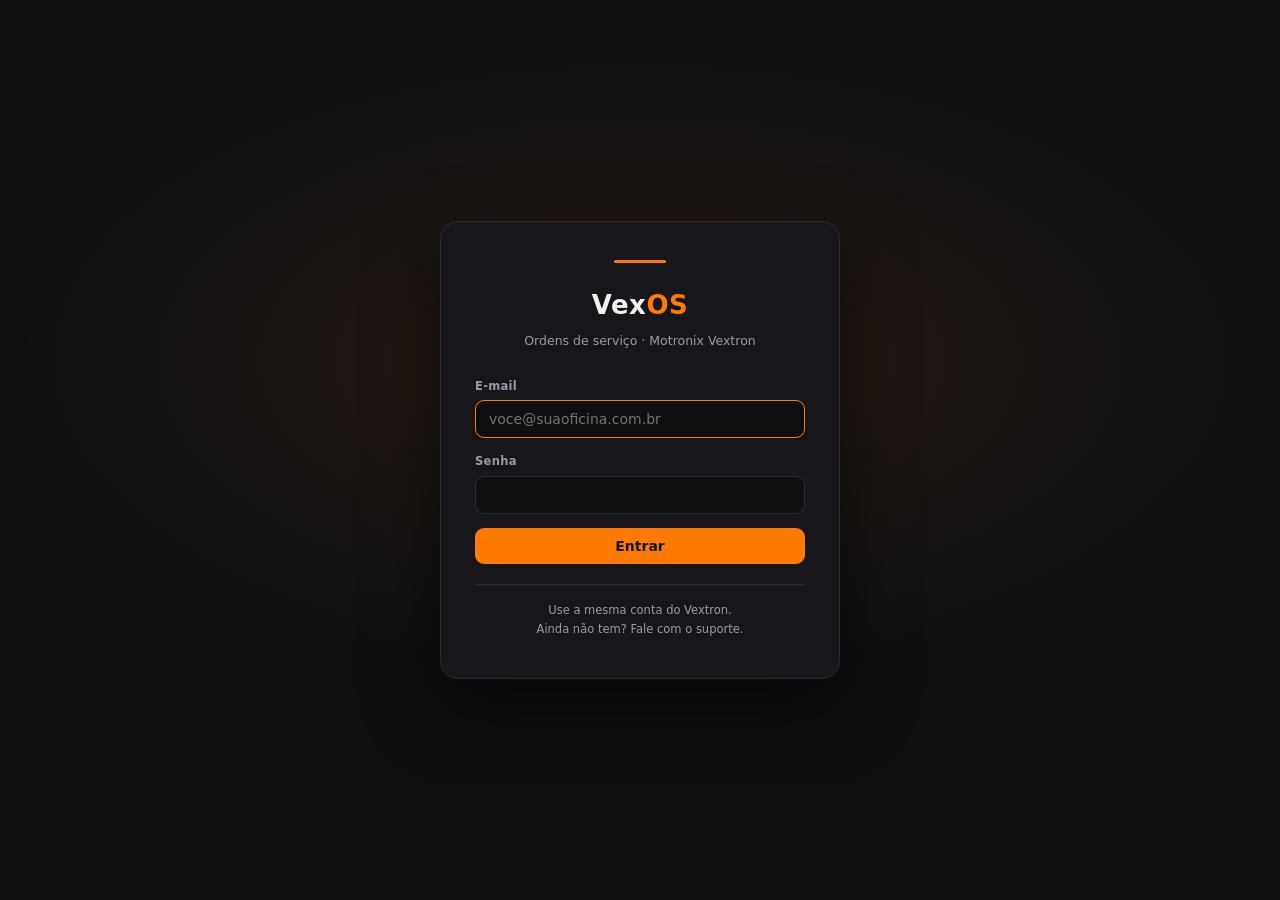
<file: index.html>
<!DOCTYPE html>
<html lang="pt-br">
<head>
<meta charset="UTF-8">
<meta name="viewport" content="width=device-width, initial-scale=1.0">
<title>VexOS — Entrar</title>
<link rel="stylesheet" href="vexos.css">
</head>
<body>

<div class="login-tela">
  <div class="login-caixa">
    <div class="login-marca">Vex<b>OS</b></div>
    <div class="login-sub">Ordens de serviço · Motronix Vextron</div>

    <div class="aviso erro" id="msg"></div>

    <div class="campo">
      <label for="email">E-mail</label>
      <input type="email" id="email" autocomplete="username"
             placeholder="voce@suaoficina.com.br">
    </div>
    <div class="campo">
      <label for="senha">Senha</label>
      <input type="password" id="senha" autocomplete="current-password">
    </div>

    <button class="btn" id="btn" style="width:100%; justify-content:center;">
      Entrar
    </button>

    <div class="login-rodape">
      Use a mesma conta do Vextron.<br>
      Ainda não tem? Fale com o suporte.
    </div>
  </div>
</div>

<script src="app.js"></script>
<script>
  const msg = document.getElementById("msg");
  const btn = document.getElementById("btn");

  /* Já entrou antes? Vai direto para as ordens. A sessão dura enquanto
     o token de renovação valer, então o cliente não digita senha todo
     dia. */
  (async function () {
    const s = Sessao.ler();
    if (s && s.refresh_token && await Sessao.token()) {
      location.href = "ordens.html";
      return;
    }
    /* E-mail lembrado do último acesso: sair e ter que redigitar é
       justamente quando lembrar dele mais serve. */
    const lembrado = localStorage.getItem("vexos.email");
    if (lembrado) {
      document.getElementById("email").value = lembrado;
      document.getElementById("senha").focus();
    } else {
      document.getElementById("email").focus();
    }
  })();

  async function fazerLogin() {
    const email = document.getElementById("email").value.trim();
    const senha = document.getElementById("senha").value;
    if (!email || !senha) {
      aviso(msg, "Informe e-mail e senha.", "erro");
      return;
    }

    btn.disabled = true;
    btn.textContent = "Entrando...";
    aviso(msg, "");

    try {
      await entrar(email, senha);
      localStorage.setItem("vexos.email", email.trim().toLowerCase());
      location.href = "ordens.html";
    } catch (e) {
      aviso(msg, e.message || "Não foi possível entrar.", "erro");
      btn.disabled = false;
      btn.textContent = "Entrar";
    }
  }

  btn.addEventListener("click", fazerLogin);
  for (const id of ["email", "senha"]) {
    document.getElementById(id).addEventListener("keydown", e => {
      if (e.key === "Enter") fazerLogin();
    });
  }
</script>
</body>
</html>
</file>
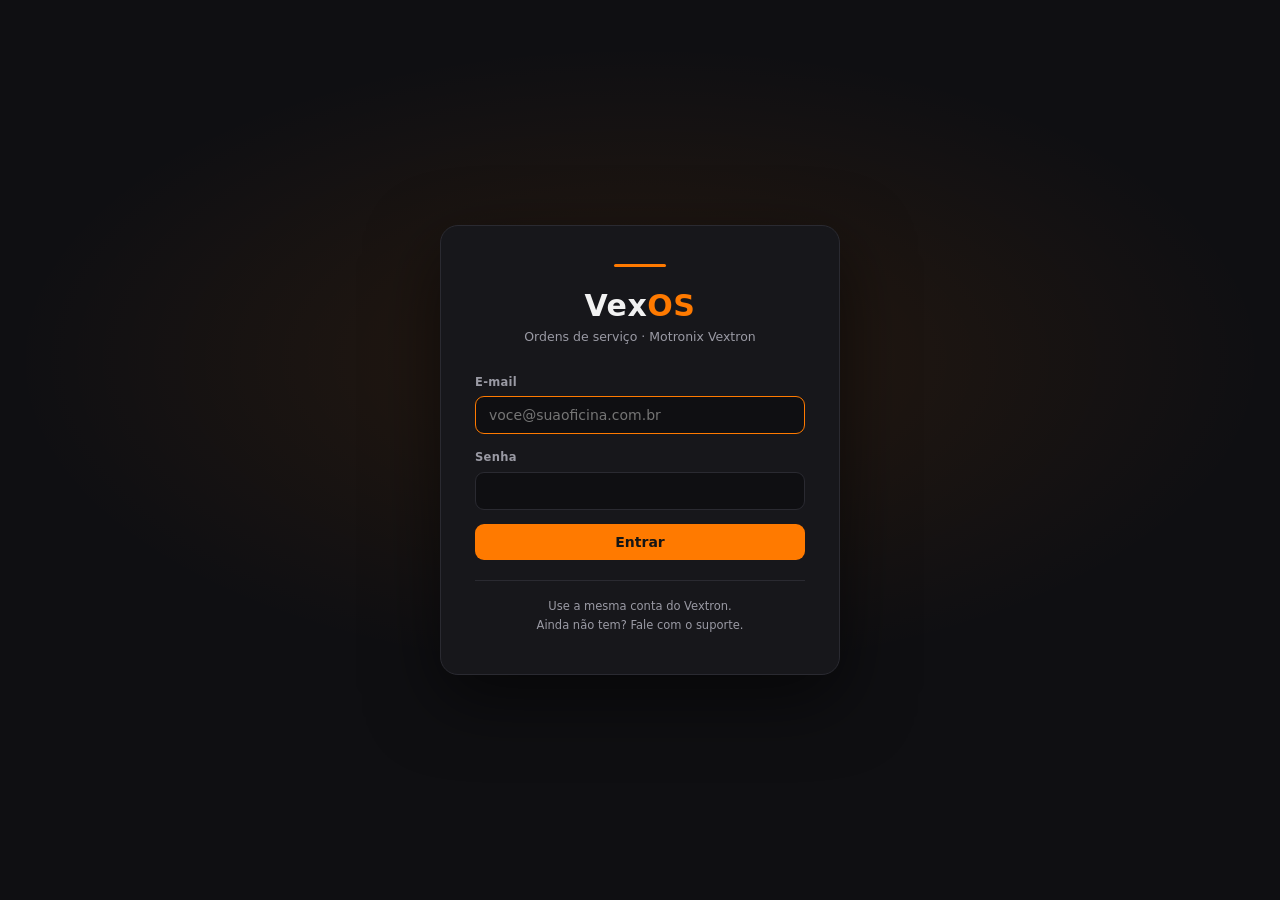
<file: frontend/index.html>
<!DOCTYPE html>
<html lang="pt-br">
<head>
<meta charset="UTF-8">
<meta name="viewport" content="width=device-width, initial-scale=1.0">
<title>VexOS — Entrar</title>
<link rel="icon" type="image/svg+xml" href="favicon.svg">
<link rel="stylesheet" href="vexos.css">
</head>
<body>

<div class="login-tela">
  <div class="login-caixa">
    <div class="login-marca">Vex<b>OS</b></div>
    <div class="login-sub">Ordens de serviço · Motronix Vextron</div>

    <div class="aviso erro" id="msg"></div>

    <div class="campo">
      <label for="email">E-mail</label>
      <input type="email" id="email" autocomplete="username"
             placeholder="voce@suaoficina.com.br">
    </div>
    <div class="campo">
      <label for="senha">Senha</label>
      <input type="password" id="senha" autocomplete="current-password">
    </div>

    <button class="btn" id="btn" style="width:100%; justify-content:center;">
      Entrar
    </button>

    <div class="login-rodape">
      Use a mesma conta do Vextron.<br>
      Ainda não tem? Fale com o suporte.
    </div>
  </div>
</div>

<script src="app.js"></script>
<script>
  const msg = document.getElementById("msg");
  const btn = document.getElementById("btn");

  /* Já entrou antes? Vai direto para as ordens. A sessão dura enquanto
     o token de renovação valer, então o cliente não digita senha todo
     dia. */
  (async function () {
    const s = Sessao.ler();
    if (s && s.refresh_token && await Sessao.token()) {
      location.href = "ordens.html";
      return;
    }
    /* E-mail lembrado do último acesso: sair e ter que redigitar é
       justamente quando lembrar dele mais serve. */
    const lembrado = localStorage.getItem("vexos.email");
    if (lembrado) {
      document.getElementById("email").value = lembrado;
      document.getElementById("senha").focus();
    } else {
      document.getElementById("email").focus();
    }
  })();

  async function fazerLogin() {
    const email = document.getElementById("email").value.trim();
    const senha = document.getElementById("senha").value;
    if (!email || !senha) {
      aviso(msg, "Informe e-mail e senha.", "erro");
      return;
    }

    btn.disabled = true;
    btn.textContent = "Entrando...";
    aviso(msg, "");

    try {
      await entrar(email, senha);
      localStorage.setItem("vexos.email", email.trim().toLowerCase());
      location.href = "ordens.html";
    } catch (e) {
      aviso(msg, e.message || "Não foi possível entrar.", "erro");
      btn.disabled = false;
      btn.textContent = "Entrar";
    }
  }

  btn.addEventListener("click", fazerLogin);
  for (const id of ["email", "senha"]) {
    document.getElementById(id).addEventListener("keydown", e => {
      if (e.key === "Enter") fazerLogin();
    });
  }
</script>
</body>
</html>
</file>
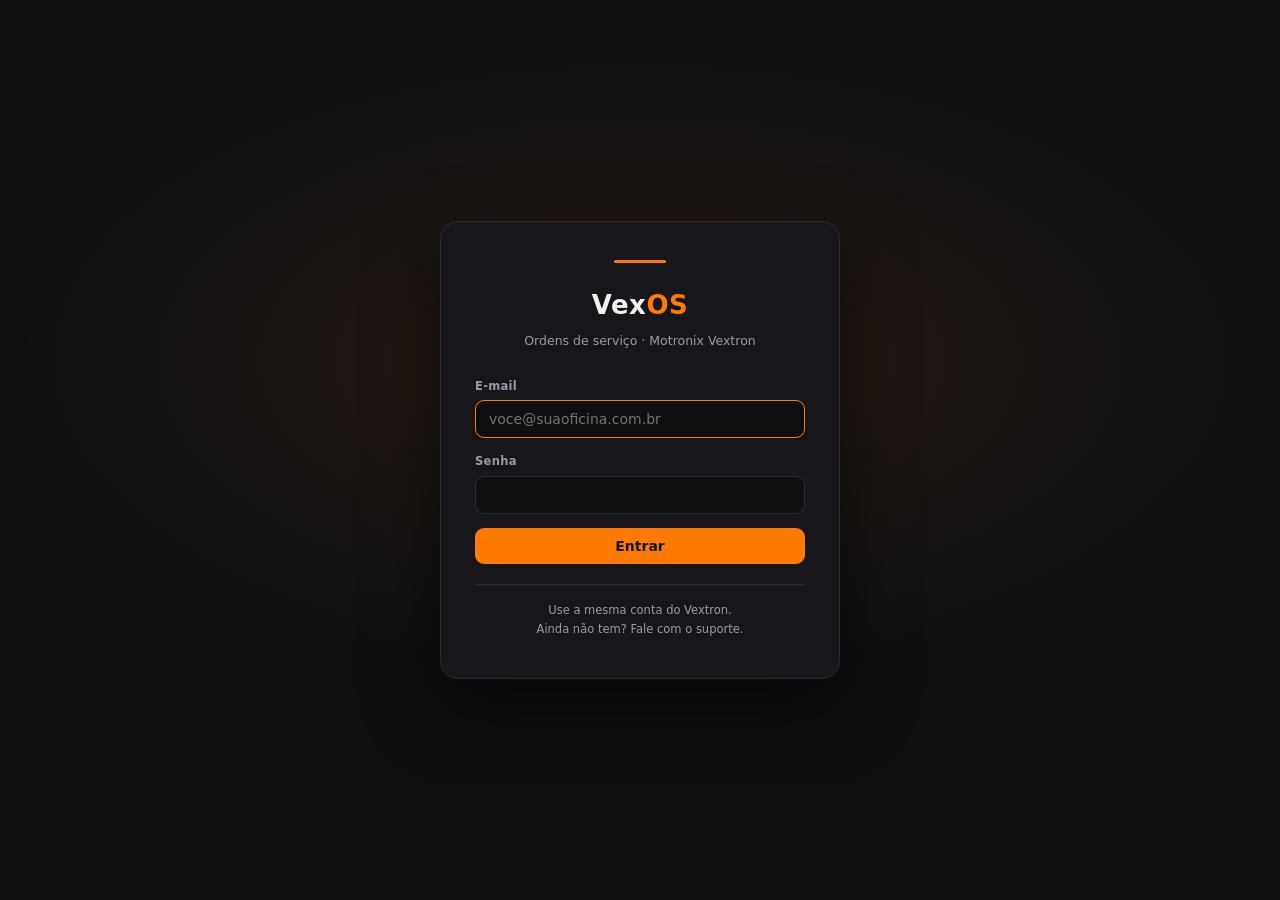
<file: ordem.html>
<!DOCTYPE html>
<html lang="pt-br">
<head>
<meta charset="UTF-8">
<meta name="viewport" content="width=device-width, initial-scale=1.0">
<title>Ordem de serviço — VexOS</title>
<link rel="stylesheet" href="vexos.css">
</head>
<body>

<header class="topo">
  <div class="topo-inner">
    <div class="marca">Vex<b>OS</b></div>
    <nav class="topo-nav">
      <a href="ordens.html" class="ativo">Ordens</a>
      <a href="veiculos.html">Veículos</a>
      <a href="clientes.html">Clientes</a>
    </nav>
    <div class="topo-conta">
      <span id="quem"></span>
      <button onclick="sair()">sair</button>
    </div>
  </div>
</header>

<div class="pagina" id="pagina" style="display:none">
  <div class="cabeca">
    <div>
      <h1 id="titulo">Nova ordem</h1>
      <div class="sub" id="subtitulo"></div>
    </div>
    <div style="display:flex; gap:10px; flex-wrap:wrap;">
      <a class="btn-linha btn" href="ordens.html">Voltar</a>
      <button class="btn" id="btn-salvar" onclick="salvar()">Salvar</button>
    </div>
  </div>

  <div class="aviso" id="msg"></div>

  <!-- ---- veículo e cliente ---- -->
  <div class="cartao">
    <div class="cartao-titulo">Veículo e cliente</div>

    <div class="linha-campos c2">
      <div class="campo">
        <label for="placa">Placa</label>
        <input id="placa" placeholder="ABC1D23" maxlength="8"
               autocomplete="off">
        <div class="sub" id="dica-placa" style="margin-top:5px"></div>
      </div>
      <div class="campo">
        <label for="km">Quilometragem na entrada</label>
        <input id="km" type="number" placeholder="148000">
      </div>
    </div>

    <div class="linha-campos c4">
      <div class="campo">
        <label for="marca">Marca</label>
        <input id="marca" placeholder="Volkswagen">
      </div>
      <div class="campo">
        <label for="modelo">Modelo</label>
        <input id="modelo" placeholder="Amarok">
      </div>
      <div class="campo">
        <label for="ano">Ano</label>
        <input id="ano" placeholder="2014">
      </div>
      <div class="campo">
        <label for="motor">Motor</label>
        <input id="motor" placeholder="2.0 TDI 140cv">
      </div>
    </div>

    <div class="linha-campos c2">
      <div class="campo">
        <label for="cliente">Cliente</label>
        <input id="cliente" placeholder="Nome do cliente" autocomplete="off">
        <div class="sub" id="dica-cliente" style="margin-top:5px"></div>
      </div>
      <div class="campo">
        <label for="telefone">Telefone</label>
        <input id="telefone" placeholder="(35) 99999-0000">
      </div>
    </div>
  </div>

  <!-- ---- serviço ---- -->
  <div class="cartao">
    <div class="cartao-titulo">Serviço</div>

    <div class="linha-campos c2">
      <div class="campo">
        <label for="status">Situação</label>
        <select id="status">
          <option value="aberta">Aberta</option>
          <option value="andamento">Em andamento</option>
          <option value="concluida">Concluída</option>
          <option value="cancelada">Cancelada</option>
        </select>
      </div>
      <div class="campo"></div>
    </div>

    <div class="campo">
      <label for="descricao">O que o cliente relatou</label>
      <textarea id="descricao" placeholder="Reclamação, pedido, o que motivou a entrada do veículo."></textarea>
    </div>
    <div class="campo">
      <label for="diagnostico">O que foi encontrado / executado</label>
      <textarea id="diagnostico" placeholder="Diagnóstico e serviço realizado."></textarea>
    </div>
    <div class="campo" style="margin-bottom:0">
      <label for="observacoes">Observações</label>
      <textarea id="observacoes" style="min-height:60px"></textarea>
    </div>
  </div>

  <!-- ---- itens ---- -->
  <div class="cartao">
    <div class="cartao-titulo">Serviços e peças</div>
    <div id="itens"></div>
    <button class="btn-mini" onclick="novoItem()" style="margin-top:12px">
      + Adicionar linha
    </button>
    <div id="total" style="text-align:right; margin-top:14px; font-size:15px;
         font-weight:700; display:none;">
    </div>
  </div>

  <!-- ---- análises vindas do Vextron ---- -->
  <div class="cartao" id="cartao-analises" style="display:none">
    <div class="cartao-titulo">Análises de ECU</div>
    <div id="analises"></div>
  </div>

  <!-- ---- histórico da placa ---- -->
  <div class="cartao" id="cartao-historico" style="display:none">
    <div class="cartao-titulo">Histórico deste veículo</div>
    <div id="historico"></div>
  </div>
</div>

<script src="app.js"></script>
<script>
  let contexto = null;
  let osId = null;          // nulo enquanto não salva
  let veiculoAtual = null;
  let clienteAtual = null;
  let itens = [];           // {id?, descricao, quantidade, valor_unit, novo?}
  let itensApagados = [];

  (async function () {
    contexto = await exigirSessao();
    if (!contexto) return;
    document.getElementById("quem").textContent = contexto.oficina || contexto.email;

    if (!contexto.temVexOS) {
      location.href = "ordens.html";   // lá mostra o convite
      return;
    }
    document.getElementById("pagina").style.display = "block";

    const params = new URLSearchParams(location.search);
    osId = params.get("id");
    if (osId) {
      await carregarOS(osId);
    } else {
      desenharItens();
      document.getElementById("placa").focus();
    }
  })();

  /* ---------------------------------------------------------------
     Carregar uma ordem existente
     --------------------------------------------------------------- */
  async function carregarOS(id) {
    try {
      const r = await Banco.listar("ordens_servico",
        `id=eq.${id}&select=*,veiculos(*),clientes(*)`);
      const o = r && r[0];
      if (!o) { aviso(document.getElementById("msg"), "Ordem não encontrada.", "erro"); return; }

      document.getElementById("titulo").textContent = "Ordem " + o.numero;
      document.getElementById("subtitulo").textContent =
        "Aberta em " + dataBR(o.aberta_em);

      veiculoAtual = Array.isArray(o.veiculos) ? o.veiculos[0] : o.veiculos;
      clienteAtual = Array.isArray(o.clientes) ? o.clientes[0] : o.clientes;

      if (veiculoAtual) {
        document.getElementById("placa").value = formatarPlaca(veiculoAtual.placa);
        document.getElementById("marca").value = veiculoAtual.marca || "";
        document.getElementById("modelo").value = veiculoAtual.modelo || "";
        document.getElementById("ano").value = veiculoAtual.ano || "";
        document.getElementById("motor").value = veiculoAtual.motor || "";
      }
      if (clienteAtual) {
        document.getElementById("cliente").value = clienteAtual.nome || "";
        document.getElementById("telefone").value = clienteAtual.telefone || "";
      }
      document.getElementById("km").value = o.km_entrada || "";
      document.getElementById("status").value = o.status;
      document.getElementById("descricao").value = o.descricao || "";
      document.getElementById("diagnostico").value = o.diagnostico || "";
      document.getElementById("observacoes").value = o.observacoes || "";

      itens = await Banco.listar("os_itens", `os_id=eq.${id}&order=ordem`) || [];
      desenharItens();
      carregarAnalises(id);
      if (veiculoAtual) carregarHistorico(veiculoAtual.id, id);
    } catch (e) {
      aviso(document.getElementById("msg"), e.message, "erro");
    }
  }

  /* ---------------------------------------------------------------
     Placa: busca o veículo já cadastrado e preenche o resto

     Com a placa como chave, digitar uma que já existe traz marca,
     modelo e o dono atual — e evita cadastrar o mesmo carro duas
     vezes, o que partiria o histórico em dois registros.
     --------------------------------------------------------------- */
  let buscaPlaca = null;
  document.getElementById("placa").addEventListener("input", function () {
    const bruta = normalizarPlaca(this.value);
    this.value = formatarPlaca(bruta);
    clearTimeout(buscaPlaca);
    if (bruta.length < 7) {
      document.getElementById("dica-placa").textContent = "";
      return;
    }
    buscaPlaca = setTimeout(() => procurarPlaca(bruta), 350);
  });

  async function procurarPlaca(placa) {
    const dica = document.getElementById("dica-placa");
    try {
      const r = await Banco.listar("veiculos",
        `placa=eq.${placa}&select=*,clientes(id,nome,telefone)`);
      const v = r && r[0];
      if (!v) {
        dica.innerHTML = '<span style="color:var(--texto-sec)">Veículo novo — será cadastrado ao salvar.</span>';
        return;
      }
      veiculoAtual = v;
      document.getElementById("marca").value = v.marca || "";
      document.getElementById("modelo").value = v.modelo || "";
      document.getElementById("ano").value = v.ano || "";
      document.getElementById("motor").value = v.motor || "";

      const c = Array.isArray(v.clientes) ? v.clientes[0] : v.clientes;
      if (c) {
        clienteAtual = c;
        document.getElementById("cliente").value = c.nome || "";
        document.getElementById("telefone").value = c.telefone || "";
      }
      dica.innerHTML = '<span style="color:var(--sucesso)">Veículo já cadastrado.</span>';
      if (!osId) carregarHistorico(v.id, null);
    } catch (e) {
      dica.textContent = "";
    }
  }

  /* ---------------------------------------------------------------
     Itens
     --------------------------------------------------------------- */
  function novoItem() {
    itens.push({ descricao: "", quantidade: 1, valor_unit: null, novo: true });
    desenharItens();
    const campos = document.querySelectorAll("#itens .item-desc");
    if (campos.length) campos[campos.length - 1].focus();
  }

  function desenharItens() {
    const alvo = document.getElementById("itens");
    if (!itens.length) {
      alvo.innerHTML = '<div class="vazio" style="padding:20px">Nenhuma linha. O valor é opcional — use só se cobrar pela ordem.</div>';
      atualizarTotal();
      return;
    }
    let html = '<table class="tabela"><thead><tr>' +
      '<th>Descrição</th><th style="width:80px">Qtd</th>' +
      '<th style="width:130px">Valor unit.</th>' +
      '<th style="width:110px">Total</th><th style="width:44px"></th>' +
      '</tr></thead><tbody>';
    itens.forEach((it, i) => {
      const tot = (it.valor_unit === null || it.valor_unit === "" )
        ? "" : dinheiro(Number(it.quantidade || 0) * Number(it.valor_unit || 0));
      html += `<tr style="cursor:default">
        <td><input class="item-desc" data-i="${i}" value="${esc(it.descricao)}"
             placeholder="Serviço ou peça"
             style="width:100%;background:var(--fundo);color:var(--texto);border:1px solid var(--borda);border-radius:7px;padding:7px 10px;font-family:inherit;font-size:13.5px"></td>
        <td><input class="item-qtd" data-i="${i}" type="number" step="0.01" value="${esc(it.quantidade)}"
             style="width:100%;background:var(--fundo);color:var(--texto);border:1px solid var(--borda);border-radius:7px;padding:7px 10px;font-family:inherit;font-size:13.5px"></td>
        <td><input class="item-val" data-i="${i}" type="number" step="0.01"
             value="${it.valor_unit === null || it.valor_unit === undefined ? "" : esc(it.valor_unit)}"
             placeholder="—"
             style="width:100%;background:var(--fundo);color:var(--texto);border:1px solid var(--borda);border-radius:7px;padding:7px 10px;font-family:inherit;font-size:13.5px"></td>
        <td style="color:var(--texto-sec)">${esc(tot)}</td>
        <td><button class="btn-mini btn-perigo" data-remover="${i}">×</button></td>
      </tr>`;
    });
    alvo.innerHTML = html + "</tbody></table>";

    alvo.querySelectorAll(".item-desc").forEach(el =>
      el.addEventListener("input", e => { itens[e.target.dataset.i].descricao = e.target.value; }));
    alvo.querySelectorAll(".item-qtd").forEach(el =>
      el.addEventListener("input", e => { itens[e.target.dataset.i].quantidade = e.target.value; atualizarTotal(); }));
    alvo.querySelectorAll(".item-val").forEach(el =>
      el.addEventListener("input", e => {
        const v = e.target.value;
        itens[e.target.dataset.i].valor_unit = v === "" ? null : v;
        atualizarTotal();
      }));
    alvo.querySelectorAll("[data-remover]").forEach(el =>
      el.addEventListener("click", e => {
        const i = Number(e.target.dataset.remover);
        if (itens[i].id) itensApagados.push(itens[i].id);
        itens.splice(i, 1);
        desenharItens();
      }));
    atualizarTotal();
  }

  function atualizarTotal() {
    const el = document.getElementById("total");
    const soma = itens.reduce((s, it) =>
      s + (it.valor_unit ? Number(it.quantidade || 0) * Number(it.valor_unit) : 0), 0);
    /* Só mostra o total se alguém pôs valor: quem usa a ordem só para
       registrar o serviço não quer ver "R$ 0,00" no rodapé. */
    if (soma > 0) {
      el.style.display = "block";
      el.innerHTML = 'Total: <span style="color:var(--laranja)">' + dinheiro(soma) + "</span>";
    } else {
      el.style.display = "none";
    }
  }

  /* ---------------------------------------------------------------
     Salvar

     Cria ou atualiza cliente, veículo e ordem em sequência. O veículo
     depende do cliente, e a ordem depende dos dois.
     --------------------------------------------------------------- */
  async function salvar() {
    const btn = document.getElementById("btn-salvar");
    const msg = document.getElementById("msg");
    const placa = normalizarPlaca(document.getElementById("placa").value);
    const nomeCliente = document.getElementById("cliente").value.trim();

    if (!placa || placa.length < 7) {
      aviso(msg, "Informe a placa do veículo.", "erro");
      return;
    }

    btn.disabled = true;
    btn.textContent = "Salvando...";
    aviso(msg, "");

    try {
      /* cliente */
      let clienteId = clienteAtual ? clienteAtual.id : null;
      const telefone = document.getElementById("telefone").value.trim();
      if (nomeCliente) {
        if (clienteId) {
          await Banco.atualizar("clientes", clienteId,
            { nome: nomeCliente, telefone: telefone || null });
        } else {
          const c = await Banco.criar("clientes", {
            oficina_id: contexto.oficina_id,
            nome: nomeCliente, telefone: telefone || null,
          });
          clienteId = c.id;
          clienteAtual = c;
        }
      }

      /* veículo */
      const dadosVeiculo = {
        oficina_id: contexto.oficina_id,
        cliente_id: clienteId,
        placa: placa,
        marca: document.getElementById("marca").value.trim() || null,
        modelo: document.getElementById("modelo").value.trim() || null,
        ano: document.getElementById("ano").value.trim() || null,
        motor: document.getElementById("motor").value.trim() || null,
        km: Number(document.getElementById("km").value) || null,
      };
      let veiculoId = veiculoAtual ? veiculoAtual.id : null;
      if (veiculoId) {
        await Banco.atualizar("veiculos", veiculoId, dadosVeiculo);
      } else {
        const v = await Banco.criar("veiculos", dadosVeiculo);
        veiculoId = v.id;
        veiculoAtual = v;
      }

      /* ordem */
      const status = document.getElementById("status").value;
      const dadosOS = {
        oficina_id: contexto.oficina_id,
        veiculo_id: veiculoId,
        cliente_id: clienteId,
        status: status,
        km_entrada: Number(document.getElementById("km").value) || null,
        descricao: document.getElementById("descricao").value.trim() || null,
        diagnostico: document.getElementById("diagnostico").value.trim() || null,
        observacoes: document.getElementById("observacoes").value.trim() || null,
        /* A data de conclusão acompanha a situação sozinha: exigir que
           alguém preencha à mão garante que fique errada. */
        concluida_em: status === "concluida" ? new Date().toISOString() : null,
      };

      if (osId) {
        await Banco.atualizar("ordens_servico", osId, dadosOS);
      } else {
        const o = await Banco.criar("ordens_servico", dadosOS);
        osId = o.id;
        document.getElementById("titulo").textContent = "Ordem " + o.numero;
        history.replaceState(null, "", "ordem.html?id=" + o.id);
      }

      /* itens */
      for (const id of itensApagados) {
        await Banco.apagar("os_itens", id);
      }
      itensApagados = [];
      for (let i = 0; i < itens.length; i++) {
        const it = itens[i];
        if (!String(it.descricao || "").trim()) continue;
        const dados = {
          os_id: osId,
          descricao: it.descricao.trim(),
          quantidade: Number(it.quantidade) || 1,
          valor_unit: it.valor_unit === null || it.valor_unit === ""
                      ? null : Number(it.valor_unit),
          ordem: i,
        };
        if (it.id) await Banco.atualizar("os_itens", it.id, dados);
        else {
          const novo = await Banco.criar("os_itens", dados);
          it.id = novo.id;
          delete it.novo;
        }
      }

      aviso(msg, "Salvo.", "ok");
      setTimeout(() => aviso(msg, ""), 2500);
      carregarHistorico(veiculoId, osId);
    } catch (e) {
      aviso(msg, e.message || "Não foi possível salvar.", "erro");
    } finally {
      btn.disabled = false;
      btn.textContent = "Salvar";
    }
  }

  /* ---------------------------------------------------------------
     Análises vindas do Vextron desktop
     --------------------------------------------------------------- */
  async function carregarAnalises(id) {
    try {
      const lista = await Banco.listar("os_analises",
        `os_id=eq.${id}&order=registrada_em.desc`);
      if (!lista || !lista.length) return;

      document.getElementById("cartao-analises").style.display = "block";
      let html = "";
      for (const a of lista) {
        html += `<div style="border:1px solid var(--borda);border-radius:9px;padding:14px;margin-bottom:10px">
          <div style="display:flex;justify-content:space-between;gap:12px;flex-wrap:wrap;margin-bottom:8px">
            <b>${esc(a.ecu || "ECU não identificada")}</b>
            <span style="color:var(--texto-sec);font-size:12.5px">${esc(dataBR(a.registrada_em))}</span>
          </div>
          ${a.arquivo_a ? `<div style="font-size:13px;color:var(--texto-sec)">Original: <span style="font-family:Consolas,monospace;color:var(--texto)">${esc(a.arquivo_a)}</span></div>` : ""}
          ${a.arquivo_b ? `<div style="font-size:13px;color:var(--texto-sec)">Gravado: <span style="font-family:Consolas,monospace;color:var(--texto)">${esc(a.arquivo_b)}</span></div>` : ""}
          ${a.bytes_alterados ? `<div style="font-size:13px;color:var(--texto-sec);margin-top:6px">${a.bytes_alterados} bytes alterados em ${a.blocos || 0} bloco(s)${a.isolados ? ` · ${a.isolados} alteração(ões) isolada(s)` : ""}</div>` : ""}
          ${a.resumo ? `<div style="font-size:13px;margin-top:8px;line-height:1.6">${esc(a.resumo)}</div>` : ""}
          ${a.sha_b ? `<div style="font-size:11.5px;color:var(--texto-sec);margin-top:8px;font-family:Consolas,monospace">SHA-256: ${esc(a.sha_b.slice(0,32))}...</div>` : ""}
        </div>`;
      }
      document.getElementById("analises").innerHTML = html;
    } catch (e) { /* sem análises, o cartão fica escondido */ }
  }

  /* ---------------------------------------------------------------
     Histórico da placa

     É o que dá valor ao sistema: toda vez que aquele carro voltar, o
     que já foi feito nele aparece — inclusive de quando o dono era
     outro.
     --------------------------------------------------------------- */
  async function carregarHistorico(veiculoId, excluir) {
    if (!veiculoId) return;
    try {
      const lista = await Banco.listar("historico_veiculo",
        `veiculo_id=eq.${veiculoId}&order=aberta_em.desc&limit=30`);
      const outras = (lista || []).filter(h => h.os_id !== excluir);
      if (!outras.length) return;

      document.getElementById("cartao-historico").style.display = "block";
      let html = '<table class="tabela"><thead><tr>' +
        '<th style="width:60px">Nº</th><th style="width:110px">Data</th>' +
        '<th>Serviço</th><th class="esconde-cel">Cliente</th>' +
        '<th style="width:110px">Situação</th></tr></thead><tbody>';
      for (const h of outras) {
        const s = STATUS_OS[h.status] || STATUS_OS.aberta;
        html += `<tr onclick="location.href='ordem.html?id=${h.os_id}'">
          <td class="num">${h.numero}</td>
          <td style="color:var(--texto-sec)">${esc(soData(h.aberta_em))}</td>
          <td>${esc((h.descricao||"—").slice(0,70))}${h.analises ? ' <span class="selo aberta" style="font-size:10px">análise</span>' : ""}</td>
          <td class="esconde-cel" style="color:var(--texto-sec)">${esc(h.cliente_na_epoca||"—")}</td>
          <td><span class="selo ${s.cor}">${s.texto}</span></td>
        </tr>`;
      }
      document.getElementById("historico").innerHTML = html + "</tbody></table>";
    } catch (e) { /* view pode não existir ainda */ }
  }
</script>
</body>
</html>
</file>
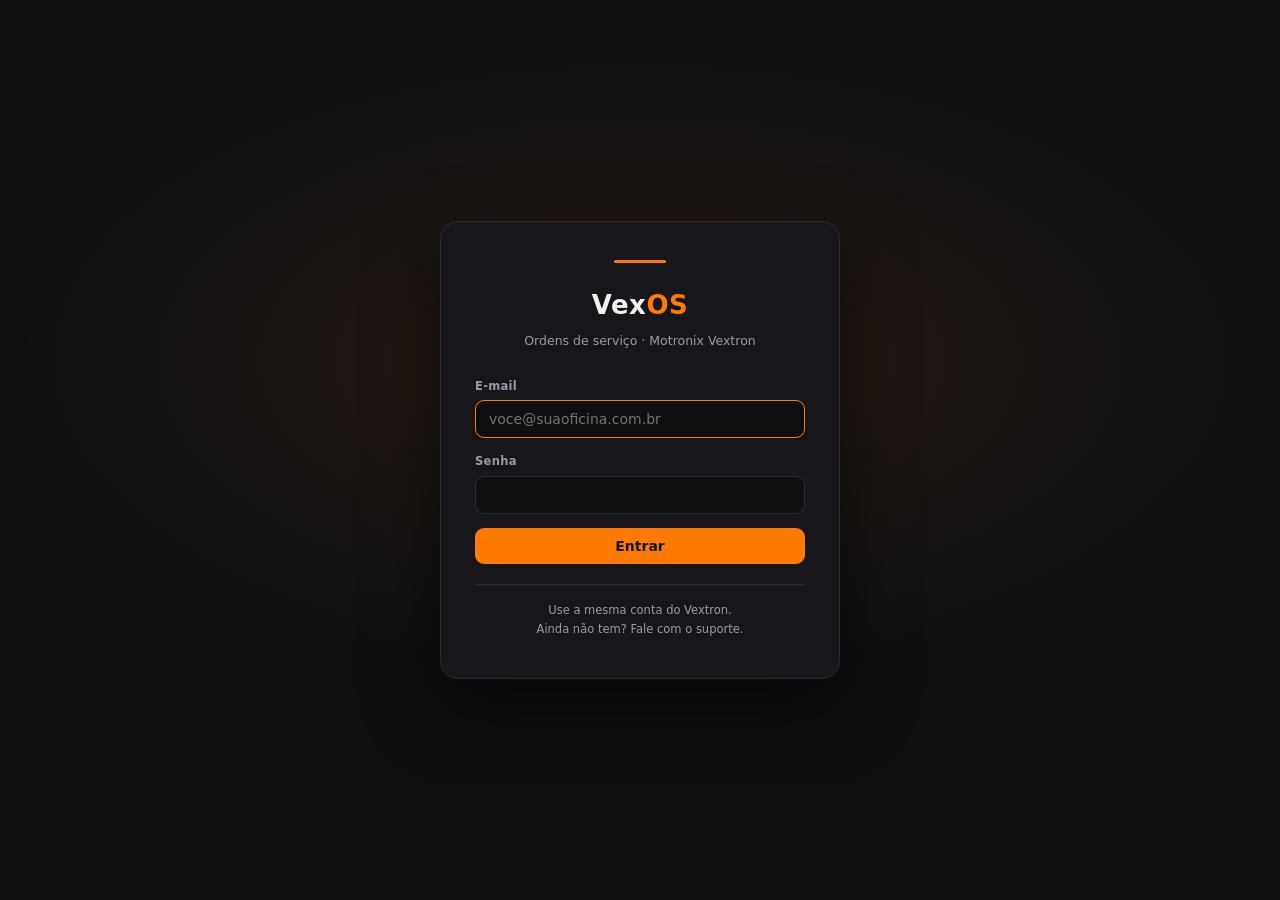
<file: ordens.html>
<!DOCTYPE html>
<html lang="pt-br">
<head>
<meta charset="UTF-8">
<meta name="viewport" content="width=device-width, initial-scale=1.0">
<title>Ordens de serviço — VexOS</title>
<link rel="stylesheet" href="vexos.css">
</head>
<body>

<header class="topo">
  <div class="topo-inner">
    <div class="marca">Vex<b>OS</b></div>
    <nav class="topo-nav">
      <a href="ordens.html" class="ativo">Ordens</a>
      <a href="veiculos.html">Veículos</a>
      <a href="clientes.html">Clientes</a>
    </nav>
    <div class="topo-conta">
      <span id="quem"></span>
      <button onclick="sair()">sair</button>
    </div>
  </div>
</header>

<div class="pagina" id="pagina" style="display:none">
  <div class="cabeca">
    <div>
      <h1>Ordens de serviço</h1>
      <div class="sub" id="resumo"></div>
    </div>
    <div style="display:flex; gap:10px; align-items:center; flex-wrap:wrap;">
      <div class="busca">
        <input id="busca" placeholder="Buscar por placa, cliente ou nº...">
      </div>
      <button class="btn" onclick="abrirNova()">+ Nova ordem</button>
    </div>
  </div>

  <div class="aviso" id="msg"></div>

  <div class="filtros" id="filtros">
    <button class="btn-mini" data-status="">Todas</button>
    <button class="btn-mini" data-status="aberta">Abertas</button>
    <button class="btn-mini" data-status="andamento">Em andamento</button>
    <button class="btn-mini" data-status="concluida">Concluídas</button>
  </div>

  <div class="cartao" style="padding:8px 12px;">
    <div id="lista"><div class="carregando">Carregando...</div></div>
  </div>
</div>

<!-- mostrado quando a oficina não contratou o módulo -->
<div class="pagina" id="sem-modulo" style="display:none">
  <div class="bloqueio">
    <svg viewBox="0 0 24 24" stroke-linecap="round" stroke-linejoin="round">
      <rect x="4" y="10.5" width="16" height="10.5" rx="2.5"/>
      <path d="M7.5 10.5V7a4.5 4.5 0 0 1 9 0v3.5"/>
    </svg>
    <h2>VexOS não está ativo</h2>
    <p>
      O controle de ordens de serviço é um adicional da sua assinatura
      Vextron. Com ele você registra o que foi feito em cada veículo e
      consulta o histórico por placa — inclusive as análises de ECU
      feitas no aplicativo.
    </p>
    <a class="btn" href="https://wa.me/553584111984?text=Ol%C3%A1%2C%20quero%20ativar%20o%20VexOS%20na%20minha%20assinatura"
       target="_blank" rel="noopener">Ativar o VexOS</a>
  </div>
</div>

<script src="app.js"></script>
<script>
  let contexto = null;
  let ordens = [];
  let filtroStatus = "";

  (async function () {
    contexto = await exigirSessao();
    if (!contexto) return;

    document.getElementById("quem").textContent = contexto.oficina || contexto.email;

    if (!contexto.temVexOS) {
      document.getElementById("sem-modulo").style.display = "block";
      return;
    }
    document.getElementById("pagina").style.display = "block";
    carregar();
  })();

  async function carregar() {
    const alvo = document.getElementById("lista");
    alvo.innerHTML = '<div class="carregando">Carregando...</div>';
    try {
      /* Traz veículo e cliente na mesma consulta. Buscar um por um
         faria dezenas de chamadas para montar uma lista de 30 linhas. */
      ordens = await Banco.listar("ordens_servico",
        "select=id,numero,status,descricao,aberta_em,concluida_em," +
        "veiculos(placa,marca,modelo),clientes(nome)" +
        "&order=numero.desc&limit=200");
      desenhar();
    } catch (e) {
      aviso(document.getElementById("msg"), e.message, "erro");
      alvo.innerHTML = "";
    }
  }

  function desenhar() {
    const termo = document.getElementById("busca").value.trim().toLowerCase();
    const alvo = document.getElementById("lista");

    let lista = ordens;
    if (filtroStatus) lista = lista.filter(o => o.status === filtroStatus);
    if (termo) {
      lista = lista.filter(o => {
        const v = o.veiculos || {}, c = o.clientes || {};
        return [String(o.numero), v.placa, v.marca, v.modelo, c.nome, o.descricao]
          .filter(Boolean).join(" ").toLowerCase().includes(termo);
      });
    }

    document.getElementById("resumo").textContent =
      `${lista.length} de ${ordens.length} ordem(ns)`;

    if (!lista.length) {
      alvo.innerHTML = ordens.length
        ? '<div class="vazio">Nada encontrado com esse filtro.</div>'
        : '<div class="vazio">Nenhuma ordem ainda.<br>' +
          'Clique em <b>Nova ordem</b> para começar.</div>';
      return;
    }

    let html = '<table class="tabela"><thead><tr>' +
      '<th style="width:70px">Nº</th><th>Veículo</th>' +
      '<th class="esconde-cel">Cliente</th>' +
      '<th class="esconde-cel">Serviço</th>' +
      '<th style="width:120px">Situação</th>' +
      '<th style="width:110px" class="esconde-cel">Aberta</th>' +
      '</tr></thead><tbody>';

    for (const o of lista) {
      const v = o.veiculos || {}, c = o.clientes || {};
      const s = STATUS_OS[o.status] || STATUS_OS.aberta;
      const veic = v.placa
        ? `<span class="placa">${esc(formatarPlaca(v.placa))}</span>` +
          (v.modelo ? `<br><span style="color:var(--texto-sec);font-size:12.5px">${esc(v.marca||"")} ${esc(v.modelo)}</span>` : "")
        : '<span style="color:var(--texto-sec)">—</span>';

      html += `<tr onclick="location.href='ordem.html?id=${o.id}'">
        <td class="num">${o.numero}</td>
        <td>${veic}</td>
        <td class="esconde-cel">${esc(c.nome || "—")}</td>
        <td class="esconde-cel" style="color:var(--texto-sec)">${esc((o.descricao||"").slice(0,60))}</td>
        <td><span class="selo ${s.cor}">${s.texto}</span></td>
        <td class="esconde-cel" style="color:var(--texto-sec);font-size:12.5px">${esc(soData(o.aberta_em))}</td>
      </tr>`;
    }
    alvo.innerHTML = html + "</tbody></table>";
  }

  document.getElementById("busca").addEventListener("input", desenhar);

  document.getElementById("filtros").addEventListener("click", e => {
    const b = e.target.closest("[data-status]");
    if (!b) return;
    filtroStatus = b.dataset.status;
    document.querySelectorAll("#filtros .btn-mini").forEach(x => {
      x.style.borderColor = ""; x.style.color = "";
    });
    b.style.borderColor = "var(--laranja)";
    b.style.color = "var(--laranja)";
    desenhar();
  });

  function abrirNova() { location.href = "ordem.html?nova=1"; }
</script>
</body>
</html>
</file>
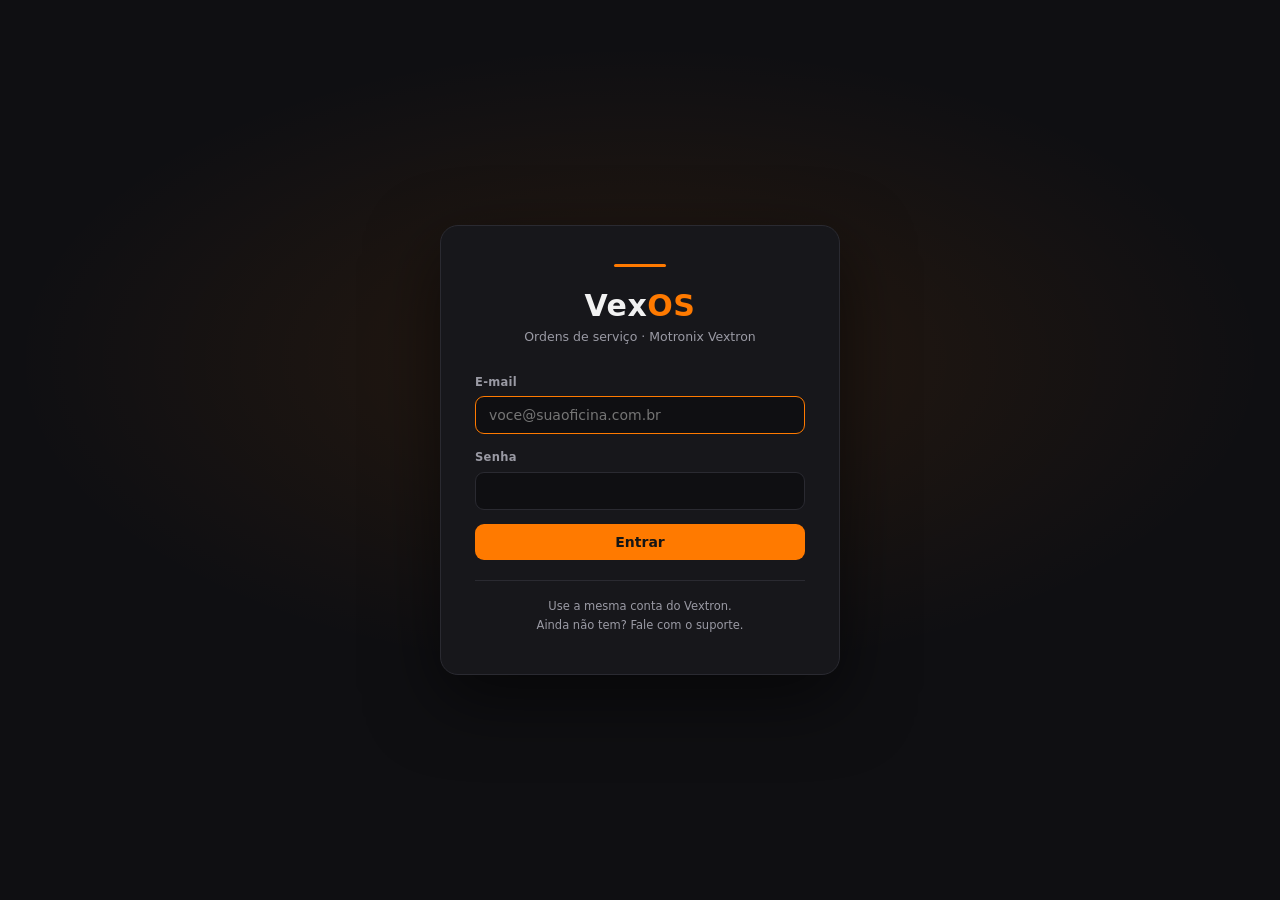
<file: frontend/assinatura.html>
<!DOCTYPE html>
<html lang="pt-br">
<head>
<meta charset="UTF-8">
<meta name="viewport" content="width=device-width, initial-scale=1.0">
<title>Assinatura — VexOS</title>
<link rel="icon" type="image/svg+xml" href="favicon.svg">
<link rel="stylesheet" href="vexos.css">
</head>
<body>

<header class="topo">
  <div class="topo-inner">
    <div class="marca">
      <span class="marca-barra"></span>
      <span class="marca-nome">Vex<b>OS</b>
        <span class="marca-sub">ASSINATURA</span>
      </span>
    </div>
    <nav class="topo-nav">
      <a href="ordens.html">Ordens</a>
      <a href="veiculos.html">Veículos</a>
      <a href="clientes.html">Clientes</a>
    </nav>
    <div class="topo-conta" id="conta"></div>
  </div>
</header>

<div class="pagina" id="pagina" style="display:none">
  <div class="cabeca">
    <div>
      <h1>Assinatura</h1>
      <div class="sub">Seus planos, vencimento e forma de pagamento.</div>
    </div>
  </div>

  <div class="aviso" id="msg"></div>

  <!-- ---- o que a oficina tem hoje ---- -->
  <div class="cartao" id="cartao-atual" style="display:none">
    <div class="cartao-titulo">Situação atual</div>
    <div id="atual"></div>
  </div>

  <!-- ---- vitrine ---- -->
  <div class="cartao">
    <div class="cartao-titulo">Planos</div>
    <div id="planos"><div class="carregando"><span class="spinner"></span> Carregando...</div></div>
  </div>

  <!-- ---- últimos pagamentos ---- -->
  <div class="cartao" id="cartao-pagamentos" style="display:none">
    <div class="cartao-titulo">Últimos pagamentos</div>
    <div id="pagamentos"></div>
  </div>
</div>

<script src="app.js"></script>
<script>
  let contexto = null;
  let planos = [];
  let minhas = [];
  let emailSugerido = "";

  (async function () {
    contexto = await exigirSessao();
    if (!contexto) return;
    montarMenuConta(contexto);
    document.getElementById("pagina").style.display = "block";
    carregar();
  })();

  const gestor = () => contexto &&
    (contexto.papel === "dono" || contexto.papel === "admin");

  async function carregar() {
    try {
      const [p, m, of] = await Promise.all([
        Banco.listar("planos", "ativo=is.true&order=ordem"),
        Banco.listar("minha_assinatura", "order=modulo"),
        Banco.listar("oficinas",
          `id=eq.${contexto.oficina_id}&select=email`),
      ]);
      planos = p || [];
      minhas = m || [];
      emailSugerido = (of && of[0] && of[0].email) || "";
      desenharAtual();
      desenharPlanos();
      carregarPagamentos();
    } catch (e) {
      aviso(document.getElementById("msg"), e.message, "erro");
    }
  }

  /* -------------------------------------------------------------
     Situação atual

     Agrupa por PLANO, não por módulo: quem comprou o combo comprou
     uma coisa só, e listar "vextron" e "vexos" em linhas separadas
     faria parecer que ele paga dois.
     ------------------------------------------------------------- */
  function desenharAtual() {
    const alvo = document.getElementById("atual");
    if (!minhas.length) {
      document.getElementById("cartao-atual").style.display = "none";
      return;
    }
    document.getElementById("cartao-atual").style.display = "block";

    const porPlano = {};
    for (const a of minhas) {
      const k = a.plano || a.modulo;
      // guarda a linha de menor validade: é ela que vence primeiro e
      // define quando o acesso cai
      if (!porPlano[k] || (a.validade || "") < (porPlano[k].validade || ""))
        porPlano[k] = a;
    }

    const ORIGEM = {
      recorrente: "Cartão, renovação automática",
      pix: "PIX — renovação manual",
      manual: "Liberada pelo suporte",
    };

    let html = "";
    for (const k of Object.keys(porPlano)) {
      const a = porPlano[k];
      const dias = a.dias_restantes;
      let selo = "cancelada", texto = "Cancelada";
      if (a.status === "ativa" && dias > 7)      { selo = "concluida"; texto = "Ativa"; }
      else if (a.status === "ativa")             { selo = "andamento"; texto = "Vence em " + dias + " dia(s)"; }
      else if (a.status === "pendente")          { selo = "aberta";    texto = "Aguardando pagamento"; }
      else if (a.status === "vencida")           { selo = "cancelada"; texto = "Vencida"; }

      html += `<div class="assin-linha">
        <div>
          <b>${esc(a.plano_nome || k)}</b>
          <div class="sub">${esc(ORIGEM[a.origem] || "")}</div>
        </div>
        <div style="text-align:right">
          <span class="selo ${selo}">${esc(texto)}</span>
          ${a.validade ? `<div class="sub">até ${esc(soData(a.validade))}</div>` : ""}
        </div>
      </div>`;
    }
    alvo.innerHTML = html;
  }

  /* -------------------------------------------------------------
     Vitrine
     ------------------------------------------------------------- */
  function moduloAtivo(m) {
    return minhas.some(a => a.modulo === m && a.status === "ativa");
  }

  /* "Seu plano atual" é sobre O PLANO CONTRATADO, não sobre cobertura
     de módulos. Quem paga Vextron e VexOS separados TEM os dois módulos
     ativos — mas não assinou o combo, e precisa continuar enxergando a
     oferta dele, que sai mais barato que os dois avulsos. */
  function planoContratado(codigo) {
    return minhas.some(a => a.plano === codigo && a.status === "ativa");
  }

  function desenharPlanos() {
    const alvo = document.getElementById("planos");
    if (!planos.length) {
      alvo.innerHTML = '<div class="vazio" style="padding:24px">'
                     + 'Nenhum plano disponível no momento.</div>';
      return;
    }

    let html = '<div class="planos-grade">';
    for (const p of planos) {
      const mods = p.modulos || [];
      const jaTem = planoContratado(p.codigo);
      const parcial = !jaTem && mods.some(moduloAtivo);
      const semPreco = !p.preco || Number(p.preco) <= 0;

      html += `<div class="plano ${jaTem ? "plano-atual" : ""}">
        <div class="plano-nome">${esc(p.nome)}</div>
        <div class="plano-preco">${semPreco ? "—" :
          esc(dinheiro(p.preco))}<span>/mês</span></div>
        <div class="plano-desc">${esc(p.descricao || "")}</div>`;

      if (jaTem) {
        html += '<div class="plano-obs">Seu plano atual</div>';
      } else if (semPreco) {
        html += '<div class="plano-obs">Consulte o suporte</div>';
      } else if (!gestor()) {
        html += '<div class="plano-obs">Somente o dono pode contratar</div>';
      } else {
        if (parcial) {
          const cobertos = mods.filter(moduloAtivo).length;
          html += '<div class="plano-obs">'
                + (cobertos === mods.length
                    ? "Troca os planos avulsos por este — os anteriores "
                    + "são cancelados automaticamente"
                    : "Upgrade — a assinatura atual é cancelada "
                    + "automaticamente")
                + "</div>";
        }
        html += `<button class="btn" data-assinar="${esc(p.codigo)}"
                   data-forma="recorrente">Assinar no cartão</button>
                 <button class="btn-linha btn" data-assinar="${esc(p.codigo)}"
                   data-forma="pix">Pagar com PIX</button>`;
      }
      html += "</div>";
    }
    alvo.innerHTML = html + "</div>";

    alvo.querySelectorAll("[data-assinar]").forEach(b =>
      b.addEventListener("click", () =>
        assinar(b.dataset.assinar, b.dataset.forma, b)));
  }

  /* -------------------------------------------------------------
     Contratar
     ------------------------------------------------------------- */
  /* Pergunta a conta do Mercado Pago que vai pagar.

     O Mercado Pago amarra a assinatura a este e-mail e recusa quem
     entrar no checkout com outra conta. Enquanto a tela adivinhava
     (usava o e-mail da oficina, ou o do login), o cliente batia em
     "Seu e-mail não corresponde ao da assinatura" sem ter como saber
     qual endereço o sistema tinha mandado. */
  function pedirEmail(nomePlano, forma) {
    return new Promise(resolve => {
      const fundo = document.createElement("div");
      fundo.className = "modal-fundo";
      fundo.innerHTML = `
        <div class="modal" style="width:min(440px,100%)">
          <h2>${esc(nomePlano)}</h2>
          <div class="sub" style="margin-bottom:16px">
            ${forma === "recorrente"
              ? "Informe o e-mail da sua conta do Mercado Pago. É com ela "
              + "que você vai entrar para cadastrar o cartão."
              : "Informe seu e-mail para receber o comprovante do PIX."}
          </div>
          <div class="campo">
            <label for="pg-email">E-mail</label>
            <input id="pg-email" type="email" autocomplete="email"
                   placeholder="voce@email.com">
          </div>
          <div class="modal-acoes">
            <button class="btn-secundario" data-r="0">Cancelar</button>
            <button class="btn" data-r="1">Continuar</button>
          </div>
        </div>`;
      const fechar = v => { document.removeEventListener("keydown", tecla);
                            fundo.remove(); resolve(v); };
      const valor = () =>
        (document.getElementById("pg-email").value || "").trim().toLowerCase();
      const confirmar = () => {
        const e = valor();
        if (!/^[^\s@]+@[^\s@]+\.[^\s@]+$/.test(e)) {
          aviso(document.getElementById("msg"),
                "Informe um e-mail válido.", "erro");
          return;
        }
        fechar(e);
      };
      const tecla = ev => {
        if (ev.key === "Escape") fechar(null);
        if (ev.key === "Enter") confirmar();
      };
      fundo.addEventListener("click", ev => {
        const b = ev.target.closest("[data-r]");
        if (b) { b.dataset.r === "1" ? confirmar() : fechar(null); }
        else if (ev.target === fundo) fechar(null);
      });
      document.addEventListener("keydown", tecla);
      document.body.appendChild(fundo);
      const campo = document.getElementById("pg-email");
      campo.value = emailSugerido;   // sugestão, não imposição
      campo.focus();
      campo.select();
    });
  }

  async function assinar(plano, forma, botao) {
    const msg = document.getElementById("msg");
    aviso(msg, "");

    const nome = (planos.find(p => p.codigo === plano) || {}).nome || plano;
    const email = await pedirEmail(nome, forma);
    if (!email) return;              // cancelou
    const rotulo = botao.textContent;
    botao.disabled = true;
    botao.textContent = "Gerando...";

    try {
      const token = await Sessao.token();
      const r = await fetch("/api/assinar", {
        method: "POST",
        headers: { "Content-Type": "application/json",
                   Authorization: "Bearer " + token },
        body: JSON.stringify({ plano: plano, forma: forma, email: email }),
      });
      /* Ler como texto primeiro: quando a função quebra ou a rota não
         existe, a Vercel devolve HTML, o r.json() estoura e o erro real
         some atrás de uma mensagem genérica. */
      const bruto = await r.text();
      let d = {};
      try { d = JSON.parse(bruto); } catch (_) { d = {}; }

      if (!r.ok) {
        if (d.erro) throw new Error(d.erro);
        if (r.status === 404)
          throw new Error("Rota /api/assinar não encontrada — confira se o "
                        + "arquivo está em api/ e se o deploy terminou.");
        throw new Error("Erro " + r.status + " em /api/assinar. "
                      + (bruto.slice(0, 140) || "Sem resposta.")
                      + " — veja os logs da Vercel.");
      }

      if (d.forma === "recorrente") {
        /* Sai do site para o Mercado Pago cadastrar o cartão. Abrir em
           aba nova em vez de trocar a página: se o cliente desistir,
           ele volta para cá em vez de ficar perdido. */
        if (d.link) window.open(d.link, "_blank");
        aviso(msg, "Abrimos o Mercado Pago em outra aba. Depois de "
                 + "cadastrar o cartão, volte aqui e atualize a página.", "info");
      } else {
        mostrarPix(d);
      }
    } catch (e) {
      aviso(msg, e.message, "erro");
    } finally {
      botao.disabled = false;
      botao.textContent = rotulo;
    }
  }

  /* -------------------------------------------------------------
     PIX

     A liberação NÃO acontece aqui: quem libera é o webhook, quando o
     Mercado Pago confirma. Por isso a tela avisa para aguardar em vez
     de dizer "pronto" — dizer que liberou antes de o dinheiro cair é
     o caminho mais curto para suporte.
     ------------------------------------------------------------- */
  function mostrarPix(d) {
    const anterior = document.getElementById("modal-pix");
    if (anterior) anterior.remove();

    const fundo = document.createElement("div");
    fundo.className = "modal-fundo";
    fundo.id = "modal-pix";
    fundo.innerHTML = `
      <div class="modal" style="width:min(420px,100%); text-align:center">
        <h2>${esc(d.nome)}</h2>
        <div class="sub">${esc(dinheiro(d.preco))} — 30 dias de acesso</div>
        ${d.qr_base64 ? `<img class="pix-qr" alt="QR Code PIX"
             src="data:image/png;base64,${esc(d.qr_base64)}">` : ""}
        <div class="pix-codigo" id="pix-codigo">${esc(d.copia_e_cola || "")}</div>
        <button class="btn-mini" id="pix-copiar" style="margin-bottom:16px">
          Copiar código
        </button>
        <p class="sub" style="margin-bottom:18px">
          Depois de pagar, a liberação é automática e leva alguns
          segundos. Atualize esta página para conferir.
        </p>
        <div class="modal-acoes" style="justify-content:center">
          <button class="btn" id="pix-fechar">Fechar</button>
        </div>
      </div>`;
    document.body.appendChild(fundo);

    const fechar = () => fundo.remove();
    document.getElementById("pix-fechar").addEventListener("click", fechar);
    fundo.addEventListener("click", e => { if (e.target === fundo) fechar(); });

    document.getElementById("pix-copiar").addEventListener("click", async () => {
      const btn = document.getElementById("pix-copiar");
      try {
        await navigator.clipboard.writeText(d.copia_e_cola || "");
        btn.textContent = "Copiado";
      } catch (e) {
        /* clipboard bloqueado (http, permissão): seleciona o texto
           para o cliente copiar no braço, em vez de não fazer nada */
        const alvo = document.getElementById("pix-codigo");
        const faixa = document.createRange();
        faixa.selectNodeContents(alvo);
        const sel = window.getSelection();
        sel.removeAllRanges(); sel.addRange(faixa);
        btn.textContent = "Selecionado — use Ctrl+C";
      }
      setTimeout(() => { btn.textContent = "Copiar código"; }, 2500);
    });
  }

  /* -------------------------------------------------------------
     Histórico
     ------------------------------------------------------------- */
  async function carregarPagamentos() {
    if (!gestor()) return;
    try {
      const lista = await Banco.listar("pagamentos",
        "order=recebido_em.desc&limit=12");
      if (!lista || !lista.length) return;

      document.getElementById("cartao-pagamentos").style.display = "block";
      const ROTULO = { approved: "Aprovado", rejected: "Recusado",
                       pending: "Pendente", in_process: "Em análise",
                       cancelled: "Cancelado", refunded: "Estornado" };
      const COR = { approved: "concluida", rejected: "cancelada",
                    pending: "andamento", in_process: "andamento",
                    cancelled: "cancelada", refunded: "cancelada" };

      let html = '<table class="tabela"><thead><tr>'
        + '<th style="width:130px">Data</th><th>Plano</th>'
        + '<th class="esconde-cel">Forma</th>'
        + '<th style="width:110px">Valor</th>'
        + '<th style="width:110px">Situação</th></tr></thead><tbody>';
      for (const p of lista) {
        html += `<tr style="cursor:default">
          <td style="color:var(--texto-sec)">${esc(dataBR(p.recebido_em))}</td>
          <td>${esc(p.plano || "—")}</td>
          <td class="esconde-cel" style="color:var(--texto-sec)">${
            p.tipo === "recorrente" ? "Cartão" : "PIX"}</td>
          <td>${esc(dinheiro(p.valor))}</td>
          <td><span class="selo ${COR[p.status] || "cancelada"}">${
            esc(ROTULO[p.status] || p.status || "—")}</span></td>
        </tr>`;
      }
      document.getElementById("pagamentos").innerHTML = html + "</tbody></table>";
    } catch (e) { /* sem histórico, o cartão fica escondido */ }
  }
</script>
</body>
</html>
</file>
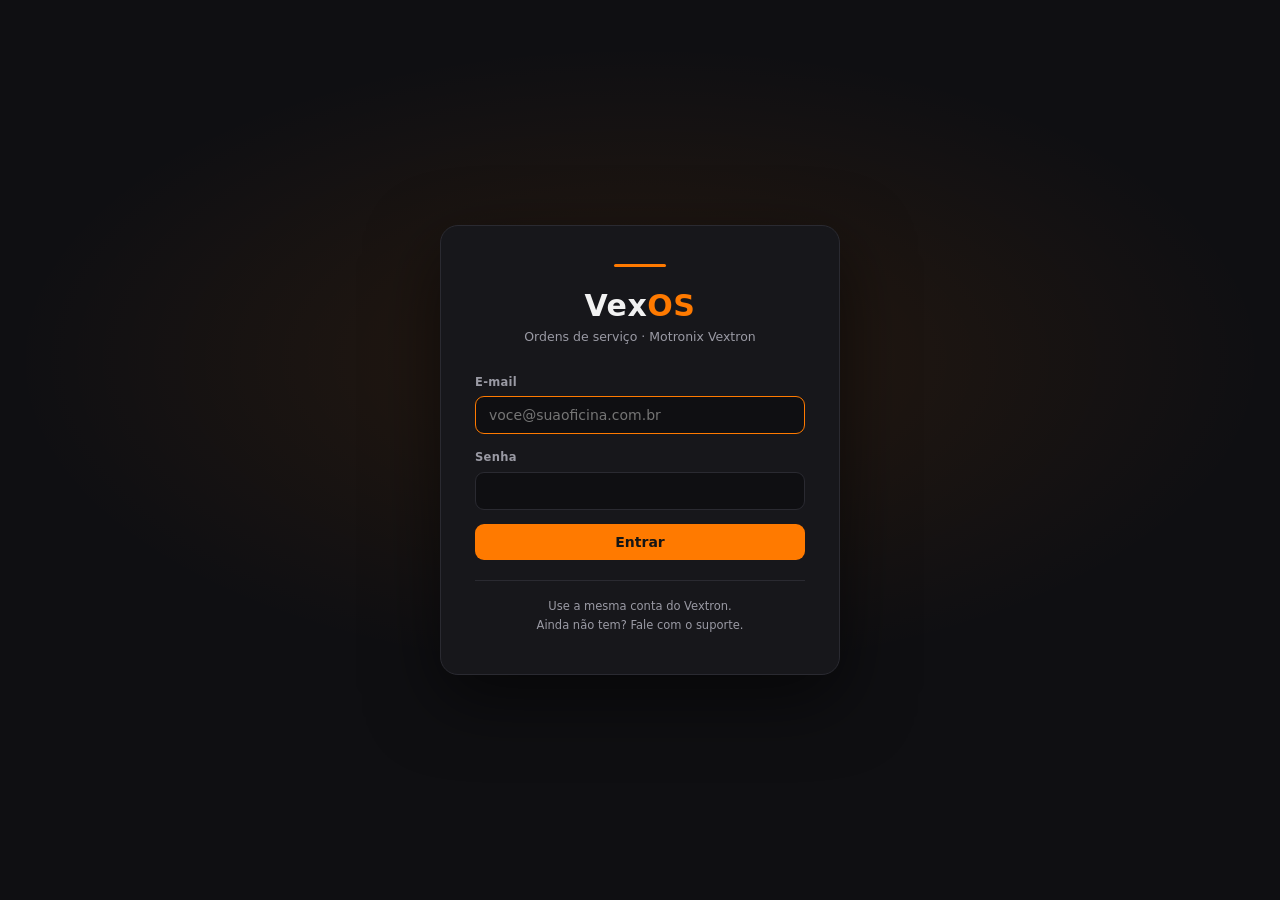
<file: frontend/clientes.html>
<!DOCTYPE html>
<html lang="pt-br">
<head>
<meta charset="UTF-8">
<meta name="viewport" content="width=device-width, initial-scale=1.0">
<title>Clientes — VexOS</title>
<link rel="icon" type="image/svg+xml" href="favicon.svg">
<link rel="stylesheet" href="vexos.css">
</head>
<body>

<header class="topo">
  <div class="topo-inner">
    <div class="marca">
      <span class="marca-barra"></span>
      <span class="marca-nome">Vex<b>OS</b>
        <span class="marca-sub">ORDENS DE SERVIÇO</span>
      </span>
    </div>
    <nav class="topo-nav">
      <a href="ordens.html">Ordens</a>
      <a href="veiculos.html">Veículos</a>
      <a href="clientes.html" class="ativo">Clientes</a>
    </nav>
    <div class="topo-conta" id="conta"></div>
  </div>
</header>

<div class="pagina" id="pagina" style="display:none">
  <div class="cabeca">
    <div>
      <h1>Clientes</h1>
      <div class="sub" id="resumo"></div>
    </div>
    <div style="display:flex; gap:10px; align-items:center; flex-wrap:wrap;">
      <div class="busca">
        <input id="busca" placeholder="Nome ou telefone...">
      </div>
      <button class="btn" onclick="abrirNovo()">+ Novo cliente</button>
    </div>
  </div>

  <div class="aviso" id="msg"></div>

  <div class="cartao" style="padding:8px 12px;">
    <div id="lista"><div class="carregando">Carregando...</div></div>
  </div>
</div>

<div class="pagina" id="sem-modulo" style="display:none">
  <div class="bloqueio">
    <svg viewBox="0 0 24 24" stroke-linecap="round" stroke-linejoin="round">
      <rect x="4" y="10.5" width="16" height="10.5" rx="2.5"/>
      <path d="M7.5 10.5V7a4.5 4.5 0 0 1 9 0v3.5"/>
    </svg>
    <h2>VexOS não está ativo</h2>
    <p>O controle de ordens de serviço é um adicional da sua assinatura Vextron.</p>
    <a class="btn" href="https://wa.me/553584111984?text=Ol%C3%A1%2C%20quero%20ativar%20o%20VexOS"
       target="_blank" rel="noopener">Ativar o VexOS</a>
  </div>
</div>

<!-- janela de cadastro/edição -->
<div class="modal-fundo" id="modal" style="display:none">
  <div class="modal">
    <h2 id="modal-titulo">Novo cliente</h2>
    <div class="sub">Os dados podem ser preenchidos depois, pela ordem de serviço.</div>

    <div class="aviso" id="modal-msg"></div>

    <div class="campo">
      <label for="f-nome">Nome</label>
      <input id="f-nome" placeholder="Nome do cliente">
    </div>
    <div class="linha-campos c2">
      <div class="campo">
        <label for="f-telefone">Telefone</label>
        <input id="f-telefone" placeholder="(35) 99999-0000">
      </div>
      <div class="campo">
        <label for="f-documento">CPF / CNPJ</label>
        <input id="f-documento" placeholder="opcional">
      </div>
    </div>
    <div class="campo">
      <label for="f-email">E-mail</label>
      <input id="f-email" type="email" placeholder="opcional">
    </div>
    <div class="campo" style="margin-bottom:0">
      <label for="f-obs">Observações</label>
      <textarea id="f-obs" style="min-height:60px"></textarea>
    </div>

    <div class="modal-acoes">
      <button class="btn-linha btn" onclick="fecharModal()">Cancelar</button>
      <button class="btn" id="btn-salvar" onclick="salvarCliente()">Salvar</button>
    </div>
  </div>
</div>

<script src="app.js"></script>
<script>
  let contexto = null;
  let clientes = [];
  let editando = null;

  (async function () {
    contexto = await exigirSessao();
    if (!contexto) return;
    montarMenuConta(contexto);

    if (!contexto.temVexOS) {
      document.getElementById("sem-modulo").style.display = "block";
      return;
    }
    document.getElementById("pagina").style.display = "block";
    carregar();
  })();

  async function carregar() {
    try {
      clientes = await Banco.listar("clientes",
        "select=id,nome,telefone,email,documento,observacoes," +
        "veiculos(placa)&order=nome&limit=500");
      desenhar();
    } catch (e) {
      aviso(document.getElementById("msg"), e.message, "erro");
      document.getElementById("lista").innerHTML = "";
    }
  }

  function desenhar() {
    const termo = document.getElementById("busca").value.trim().toLowerCase();
    const alvo = document.getElementById("lista");

    let lista = clientes;
    if (termo) {
      lista = lista.filter(c =>
        [c.nome, c.telefone, c.email, c.documento].filter(Boolean)
          .join(" ").toLowerCase().includes(termo));
    }

    document.getElementById("resumo").textContent =
      `${lista.length} de ${clientes.length} cliente(s)`;

    if (!lista.length) {
      alvo.innerHTML = clientes.length
        ? '<div class="vazio">Nada encontrado.</div>'
        : '<div class="vazio">Nenhum cliente ainda.<br>' +
          'Eles também são cadastrados ao abrir uma ordem de serviço.</div>';
      return;
    }

    let html = '<table class="tabela"><thead><tr>' +
      '<th>Nome</th><th style="width:160px">Telefone</th>' +
      '<th class="esconde-cel">Veículos</th>' +
      '<th style="width:70px"></th></tr></thead><tbody>';

    for (const c of lista) {
      const placas = (c.veiculos || []).map(v => formatarPlaca(v.placa));
      html += `<tr style="cursor:default">
        <td><b>${esc(c.nome)}</b>
          ${c.email ? `<br><span style="color:var(--texto-sec);font-size:12.5px">${esc(c.email)}</span>` : ""}</td>
        <td>${esc(c.telefone || "—")}</td>
        <td class="esconde-cel">
          ${placas.length
            ? placas.map(p => `<span class="placa" style="font-size:12.5px">${esc(p)}</span>`).join(", ")
            : '<span style="color:var(--texto-sec)">—</span>'}</td>
        <td><button class="btn-mini" data-editar="${esc(c.id)}">Editar</button></td>
      </tr>`;
    }
    alvo.innerHTML = html + "</tbody></table>";

    alvo.querySelectorAll("[data-editar]").forEach(el =>
      el.addEventListener("click", () => abrirEdicao(el.dataset.editar)));
  }

  document.getElementById("busca").addEventListener("input", desenhar);

  /* ---- janela ---- */
  function abrirNovo() {
    editando = null;
    document.getElementById("modal-titulo").textContent = "Novo cliente";
    for (const id of ["f-nome","f-telefone","f-documento","f-email","f-obs"]) {
      document.getElementById(id).value = "";
    }
    aviso(document.getElementById("modal-msg"), "");
    document.getElementById("modal").style.display = "flex";
    document.getElementById("f-nome").focus();
  }

  function abrirEdicao(id) {
    const c = clientes.find(x => x.id === id);
    if (!c) return;
    editando = c;
    document.getElementById("modal-titulo").textContent = "Editar cliente";
    document.getElementById("f-nome").value = c.nome || "";
    document.getElementById("f-telefone").value = c.telefone || "";
    document.getElementById("f-documento").value = c.documento || "";
    document.getElementById("f-email").value = c.email || "";
    document.getElementById("f-obs").value = c.observacoes || "";
    aviso(document.getElementById("modal-msg"), "");
    document.getElementById("modal").style.display = "flex";
    document.getElementById("f-nome").focus();
  }

  function fecharModal() {
    document.getElementById("modal").style.display = "none";
  }

  async function salvarCliente() {
    const msg = document.getElementById("modal-msg");
    const btn = document.getElementById("btn-salvar");
    const nome = document.getElementById("f-nome").value.trim();

    if (!nome) { aviso(msg, "Informe o nome.", "erro"); return; }

    btn.disabled = true;
    btn.textContent = "Salvando...";

    const dados = {
      nome: nome,
      telefone: document.getElementById("f-telefone").value.trim() || null,
      documento: document.getElementById("f-documento").value.trim() || null,
      email: document.getElementById("f-email").value.trim() || null,
      observacoes: document.getElementById("f-obs").value.trim() || null,
    };

    try {
      if (editando) {
        await Banco.atualizar("clientes", editando.id, dados);
      } else {
        dados.oficina_id = contexto.oficina_id;
        await Banco.criar("clientes", dados);
      }
      fecharModal();
      carregar();
    } catch (e) {
      aviso(msg, e.message || "Não foi possível salvar.", "erro");
    } finally {
      btn.disabled = false;
      btn.textContent = "Salvar";
    }
  }

  /* Esc fecha, Enter salva — quem cadastra vários seguidos usa teclado */
  document.addEventListener("keydown", e => {
    if (document.getElementById("modal").style.display !== "flex") return;
    if (e.key === "Escape") fecharModal();
    if (e.key === "Enter" && e.target.tagName !== "TEXTAREA") salvarCliente();
  });
</script>
</body>
</html>
</file>
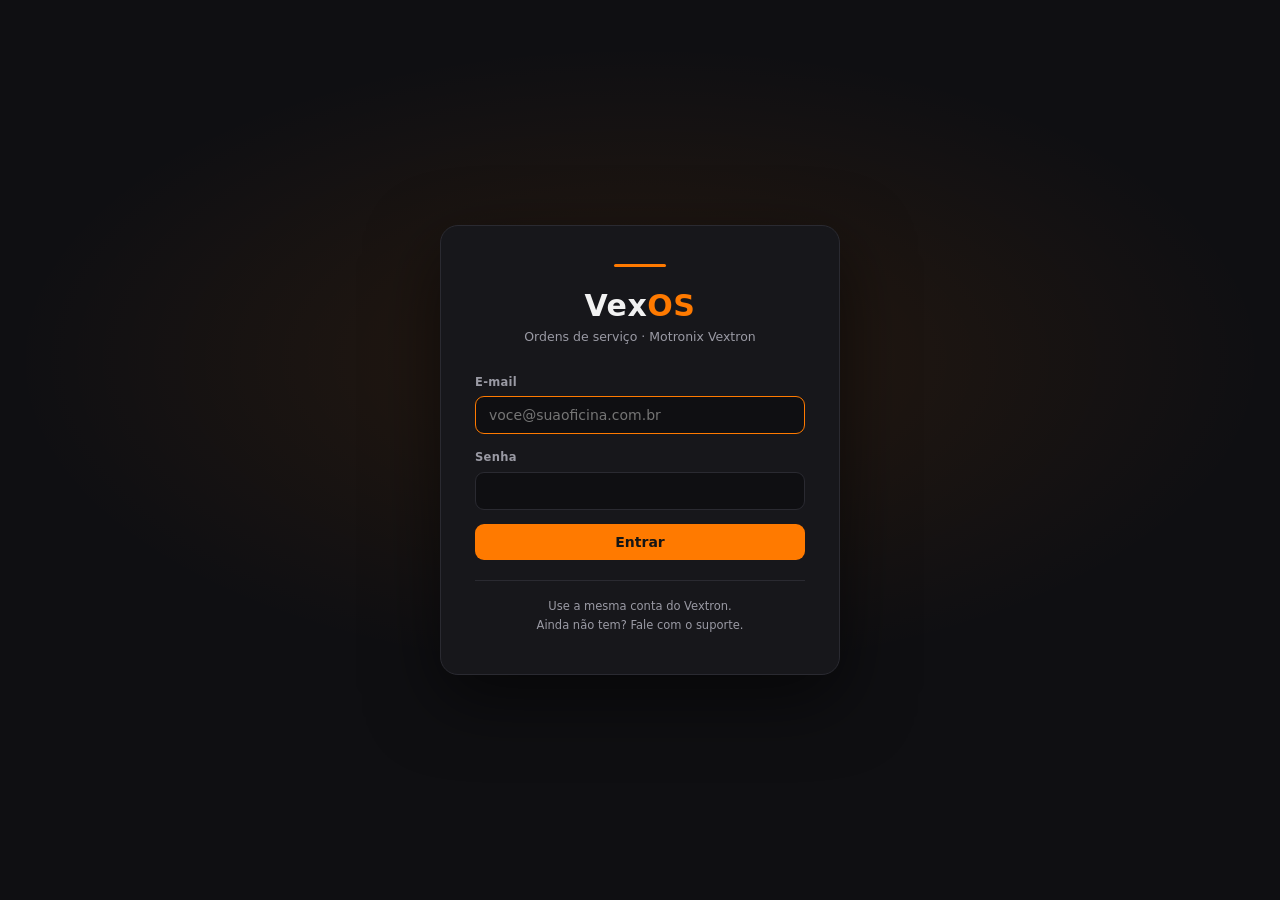
<file: frontend/compras.html>
<!DOCTYPE html>
<html lang="pt-br">
<head>
<meta charset="UTF-8">
<meta name="viewport" content="width=device-width, initial-scale=1.0">
<title>Notas de compra — VexOS</title>
<link rel="icon" type="image/svg+xml" href="favicon.svg">
<link rel="stylesheet" href="vexos.css">
<link rel="stylesheet" href="nota-conferencia.css">
</head>
<body>

<header class="topo">
  <div class="topo-inner">
    <div class="marca">
      <span class="marca-barra"></span>
      <span class="marca-nome">Vex<b>OS</b>
        <span class="marca-sub">COMPRAS</span>
      </span>
    </div>
    <nav class="topo-nav">
      <a href="ordens.html">Ordens</a>
      <a href="veiculos.html">Veículos</a>
      <a href="clientes.html">Clientes</a>
    </nav>
    <div class="topo-conta" id="conta"></div>
  </div>
</header>

<!-- ---------- lista ---------- -->
<div class="pagina" id="tela-lista" style="display:none">
  <div class="cabeca">
    <div>
      <h1>Notas de compra</h1>
      <div class="sub" id="resumo"></div>
    </div>
    <div style="display:flex; gap:10px; align-items:center; flex-wrap:wrap;">
      <a class="btn-linha btn" href="pecas.html">Estoque</a>
      <button class="btn" onclick="abrirNota(null)">+ Nova nota</button>
    </div>
  </div>

  <div class="aviso" id="msg"></div>

  <div class="cartao" style="padding:8px 12px;">
    <div id="lista"><div class="carregando">Carregando...</div></div>
  </div>
</div>

<!-- ---------- editor ---------- -->
<div class="pagina" id="tela-nota" style="display:none">
  <div class="cabeca">
    <div>
      <h1 id="nota-titulo">Nova nota</h1>
      <div class="sub" id="nota-sub">Os itens entram no estoque quando você lançar.
        Peça o XML ao fornecedor — a importação fica exata.</div>
    </div>
    <div style="display:flex; gap:10px; flex-wrap:wrap">
      <input type="file" id="arquivo-nota" accept=".xml,.pdf,.zip" multiple hidden>
      <button class="btn-linha btn" id="btn-importar"
              onclick="document.getElementById('arquivo-nota').click()">Importar XML ou PDF</button>
      <button class="btn-linha btn" onclick="voltar()">Voltar</button>
      <button class="btn-linha btn" id="btn-salvar" onclick="salvar()">Salvar rascunho</button>
      <button class="btn" id="btn-lancar" onclick="lancar()">Lançar no estoque</button>
    </div>
  </div>

  <div class="aviso" id="msg2"></div>

  <div class="cartao">
    <div class="linha-campos c3">
      <div class="campo">
        <label for="n-fornecedor">Fornecedor</label>
        <input id="n-fornecedor" placeholder="Auto Peças Silva">
      </div>
      <div class="campo">
        <label for="n-numero">Número da nota</label>
        <input id="n-numero" placeholder="000123">
      </div>
      <div class="campo">
        <label for="n-data">Emissão</label>
        <input id="n-data" type="date">
      </div>
    </div>
    <div class="campo" style="margin-bottom:0">
      <label for="n-obs">Observações</label>
      <input id="n-obs" placeholder="opcional">
    </div>
  </div>

  <div class="cartao">
    <div class="cartao-titulo">Itens</div>
    <div id="itens"></div>
    <button class="btn-mini" id="btn-add" onclick="addItem()"
            style="margin-top:12px">+ Adicionar peça</button>
    <div class="nota-total">Total da nota <b id="total">R$ 0,00</b></div>
  </div>
</div>

<datalist id="lista-pecas"></datalist>

<script src="app.js"></script>
<script src="nota-import.js"></script>
<script src="nota-conferencia.js"></script>
<script>
  let contexto = null;
  let pecas = [];
  let notas = [];
  let nota = null;        // nota em edição
  let itens = [];         // linhas em memória
  let apagar = [];        // itens removidos, apagados ao salvar

  (async function () {
    contexto = await exigirSessao();
    if (!contexto) return;
    montarMenuConta(contexto);
    document.getElementById("tela-lista").style.display = "block";
    carregar();
    ligarImportacao();
  })();

  /* -------------------------------------------------------------
     Importação de NFe

     O arquivo é lido no navegador e cai na tela de conferência.
     Nada é gravado antes de o usuário confirmar: o caminho até o
     banco é o mesmo da digitação manual — compras, compra_itens e
     lancar_compra().
     ------------------------------------------------------------- */
  function ligarImportacao() {
    const entrada = document.getElementById("arquivo-nota");
    if (!entrada || typeof NotaConferencia === "undefined") return;

    NotaConferencia.configurar({
      oficinaId: contexto.oficina_id,
      aoConcluir: (compra, lancada) => {
        voltar();
        carregar();
        aviso(document.getElementById("msg"),
              lancada ? "Nota lançada. O estoque foi atualizado."
                      : "Rascunho salvo.", "ok");
        setTimeout(() => aviso(document.getElementById("msg"), ""), 4000);
      }
    });

    NotaConferencia.ligarInput(entrada, (erros) =>
      console.warn("arquivos ignorados:", erros));
  }

  async function carregar() {
    try {
      const [n, p] = await Promise.all([
        Banco.listar("compras", "order=criada_em.desc&limit=100"),
        Banco.listar("pecas", "ativo=is.true&order=numero"),
      ]);
      notas = n || [];
      pecas = p || [];
      montarDatalist();
      desenhar();
    } catch (e) {
      aviso(document.getElementById("msg"), e.message, "erro");
    }
  }

  /* Rótulo que o usuário digita e que volta para a peça. Começa pelo
     número porque é o que ele tem na mão ao conferir a nota. */
  const rotulo = p => `${p.numero} — ${p.nome}`
    + (p.marca ? ` (${p.marca})` : "");

  function montarDatalist() {
    document.getElementById("lista-pecas").innerHTML =
      pecas.map(p => `<option value="${esc(rotulo(p))}"></option>`).join("");
  }

  const ESTADO = {
    rascunho: ["andamento", "Rascunho"],
    lancada: ["concluida", "Lançada"],
    cancelada: ["cancelada", "Cancelada"],
  };

  function desenhar() {
    const alvo = document.getElementById("lista");
    document.getElementById("resumo").textContent =
      notas.length + " nota(s)";

    if (!notas.length) {
      alvo.innerHTML = '<div class="vazio">Nenhuma nota ainda.<br>'
        + 'Lance a primeira em "+ Nova nota" para dar entrada no estoque.</div>';
      return;
    }

    let html = '<table class="tabela"><thead><tr>'
      + '<th style="width:110px">Emissão</th>'
      + '<th>Fornecedor</th>'
      + '<th class="esconde-cel" style="width:110px">Nº</th>'
      + '<th style="width:120px">Situação</th>'
      + '</tr></thead><tbody>';
    for (const n of notas) {
      const [cor, txt] = ESTADO[n.status] || ESTADO.rascunho;
      html += `<tr data-id="${esc(n.id)}">
        <td style="color:var(--texto-sec)">${esc(n.emitida_em ? soData(n.emitida_em) : "—")}</td>
        <td>${esc(n.fornecedor || "—")}</td>
        <td class="esconde-cel" style="color:var(--texto-sec)">${esc(n.numero || "—")}</td>
        <td><span class="selo ${cor}">${esc(txt)}</span></td>
      </tr>`;
    }
    alvo.innerHTML = html + "</tbody></table>";

    alvo.querySelectorAll("tr[data-id]").forEach(tr =>
      tr.addEventListener("click", () =>
        abrirNota(notas.find(n => n.id === tr.dataset.id))));
  }

  /* -------------------------------------------------------------
     Editor
     ------------------------------------------------------------- */
  function voltar() {
    document.getElementById("tela-nota").style.display = "none";
    document.getElementById("tela-lista").style.display = "block";
    carregar();
  }

  async function abrirNota(n) {
    nota = n;
    itens = [];
    apagar = [];
    aviso(document.getElementById("msg2"), "");

    document.getElementById("tela-lista").style.display = "none";
    document.getElementById("tela-nota").style.display = "block";

    const v = (id, val) => { document.getElementById(id).value = val || ""; };
    v("n-fornecedor", n && n.fornecedor);
    v("n-numero", n && n.numero);
    v("n-data", n && n.emitida_em);
    v("n-obs", n && n.observacoes);

    if (!n) {
      // nota nova já nasce com a data de hoje, que é o caso comum
      document.getElementById("n-data").value =
        new Date().toISOString().slice(0, 10);
      document.getElementById("nota-titulo").textContent = "Nova nota";
      addItem();
    } else {
      document.getElementById("nota-titulo").textContent =
        "Nota " + (n.numero || "sem número");
      try {
        itens = await Banco.listar("compra_itens",
          `compra_id=eq.${n.id}&order=ordem`) || [];
      } catch (e) {
        aviso(document.getElementById("msg2"), e.message, "erro");
      }
      if (!itens.length) addItem();
    }

    travar(n && n.status !== "rascunho");
    desenharItens();
  }

  /* Nota lançada vira documento: os itens já viraram movimentação de
     estoque, e mexer neles aqui deixaria o razão contando uma coisa e
     a nota dizendo outra. Para corrigir, lance uma contagem. */
  function travar(bloqueada) {
    const campos = ["n-fornecedor", "n-numero", "n-data", "n-obs"];
    campos.forEach(id => { document.getElementById(id).disabled = !!bloqueada; });
    document.getElementById("btn-add").style.display = bloqueada ? "none" : "";
    document.getElementById("btn-salvar").style.display = bloqueada ? "none" : "";
    document.getElementById("btn-lancar").style.display = bloqueada ? "none" : "";
    document.getElementById("nota-sub").textContent = bloqueada
      ? "Nota já lançada. Os itens entraram no estoque e não podem ser alterados."
      : "Os itens entram no estoque quando você lançar.";
  }

  function addItem() {
    itens.push({ peca_id: null, quantidade: 1, custo_unit: null });
    desenharItens();
    // foco na linha nova, para dar para digitar em sequência
    const campos = document.querySelectorAll("#itens .item-peca");
    if (campos.length) campos[campos.length - 1].focus();
  }

  function desenharItens() {
    const alvo = document.getElementById("itens");
    const travado = nota && nota.status !== "rascunho";

    if (!itens.length) {
      alvo.innerHTML = '<div class="vazio">Nenhum item.</div>';
      atualizarTotal();
      return;
    }

    let html = '<table class="tabela tabela-itens"><thead><tr>'
      + '<th>Peça</th>'
      + '<th style="width:100px">Qtd</th>'
      + '<th style="width:130px">Custo un.</th>'
      + '<th style="width:120px">Subtotal</th>'
      + (travado ? "" : '<th style="width:44px"></th>')
      + '</tr></thead><tbody>';

    itens.forEach((it, i) => {
      const p = pecas.find(x => x.id === it.peca_id);
      const sub = Number(it.quantidade || 0) * Number(it.custo_unit || 0);
      html += `<tr>
        <td>
          <input class="item-peca" list="lista-pecas" data-i="${i}"
                 value="${esc(p ? rotulo(p) : "")}"
                 placeholder="nº ou nome da peça" ${travado ? "disabled" : ""}>
        </td>
        <td><input class="item-qtd" type="number" step="0.001" min="0"
                   inputmode="decimal" data-i="${i}"
                   value="${esc(String(it.quantidade ?? ""))}"
                   ${travado ? "disabled" : ""}></td>
        <td><input class="item-custo" type="number" step="0.01" min="0"
                   inputmode="decimal" data-i="${i}"
                   value="${esc(it.custo_unit == null ? "" : String(it.custo_unit))}"
                   ${travado ? "disabled" : ""}></td>
        <td style="color:var(--texto-sec)">${esc(dinheiro(sub))}</td>
        ${travado ? "" : `<td><button class="btn-mini" data-remover="${i}">×</button></td>`}
      </tr>`;
    });
    alvo.innerHTML = html + "</tbody></table>";

    alvo.querySelectorAll(".item-peca").forEach(el =>
      el.addEventListener("change", () => {
        const achada = pecas.find(p => rotulo(p) === el.value.trim());
        itens[el.dataset.i].peca_id = achada ? achada.id : null;
        /* Custo em branco herda o da última compra: na conferência de
           nota o preço quase nunca mudou, e redigitar tudo é o que faz
           o usuário desistir de lançar. */
        if (achada && (itens[el.dataset.i].custo_unit == null
                       || itens[el.dataset.i].custo_unit === "")) {
          itens[el.dataset.i].custo_unit = achada.preco_custo;
        }
        desenharItens();
      }));

    alvo.querySelectorAll(".item-qtd").forEach(el =>
      el.addEventListener("input", () => {
        itens[el.dataset.i].quantidade = el.value === "" ? "" : Number(el.value);
        atualizarTotal();
      }));

    alvo.querySelectorAll(".item-custo").forEach(el =>
      el.addEventListener("input", () => {
        itens[el.dataset.i].custo_unit = el.value === "" ? null : Number(el.value);
        atualizarTotal();
      }));

    alvo.querySelectorAll("[data-remover]").forEach(b =>
      b.addEventListener("click", () => {
        const it = itens[b.dataset.remover];
        if (it.id) apagar.push(it.id);
        itens.splice(b.dataset.remover, 1);
        desenharItens();
      }));

    atualizarTotal();
  }

  function atualizarTotal() {
    const t = itens.reduce((s, it) =>
      s + Number(it.quantidade || 0) * Number(it.custo_unit || 0), 0);
    document.getElementById("total").textContent = dinheiro(t);
  }

  function validos() {
    return itens.filter(it => it.peca_id && Number(it.quantidade) > 0);
  }

  async function salvar(silencioso) {
    const msg = document.getElementById("msg2");
    const bons = validos();
    if (!bons.length) {
      aviso(msg, "Adicione ao menos uma peça com quantidade.", "erro");
      return null;
    }

    const dados = {
      fornecedor: document.getElementById("n-fornecedor").value.trim() || null,
      numero: document.getElementById("n-numero").value.trim() || null,
      emitida_em: document.getElementById("n-data").value || null,
      observacoes: document.getElementById("n-obs").value.trim() || null,
    };

    const botao = document.getElementById("btn-salvar");
    botao.disabled = true; botao.textContent = "Salvando...";
    try {
      if (nota) {
        await Banco.atualizar("compras", nota.id, dados);
      } else {
        dados.oficina_id = contexto.oficina_id;
        nota = await Banco.criar("compras", dados);
      }

      for (const id of apagar) await Banco.apagar("compra_itens", id);
      apagar = [];

      for (let i = 0; i < bons.length; i++) {
        const it = bons[i];
        const linha = {
          compra_id: nota.id,
          peca_id: it.peca_id,
          quantidade: Number(it.quantidade),
          custo_unit: it.custo_unit == null ? null : Number(it.custo_unit),
          ordem: i,
        };
        if (it.id) await Banco.atualizar("compra_itens", it.id, linha);
        else it.id = (await Banco.criar("compra_itens", linha)).id;
      }

      document.getElementById("nota-titulo").textContent =
        "Nota " + (dados.numero || "sem número");
      if (!silencioso) { aviso(msg, "Rascunho salvo.", "ok");
                         setTimeout(() => aviso(msg, ""), 2000); }
      return nota;
    } catch (e) {
      aviso(msg, e.message, "erro");
      return null;
    } finally {
      botao.disabled = false; botao.textContent = "Salvar rascunho";
    }
  }

  /* -------------------------------------------------------------
     Lançar

     Salva antes de lançar: se o usuário digitou um item e clicou
     direto em "Lançar", aquele item precisa existir no banco para a
     função somar. Lançar o que está na tela sem gravar entraria
     errado no estoque.
     ------------------------------------------------------------- */
  async function lancar() {
    const msg = document.getElementById("msg2");
    const bons = validos();
    if (!bons.length) {
      aviso(msg, "Adicione ao menos uma peça com quantidade.", "erro");
      return;
    }

    const resumo = bons.length === 1
      ? "1 item entrará no estoque."
      : bons.length + " itens entrarão no estoque.";
    if (!confirm(resumo + " Depois de lançada, a nota não pode mais ser "
               + "alterada. Continuar?")) return;

    const botao = document.getElementById("btn-lancar");
    botao.disabled = true; botao.textContent = "Lançando...";
    try {
      if (!await salvar(true)) return;
      await Banco.chamar("lancar_compra", { p_compra_id: nota.id });
      nota.status = "lancada";
      travar(true);
      desenharItens();
      aviso(msg, "Nota lançada. O estoque foi atualizado.", "ok");
    } catch (e) {
      aviso(msg, e.message, "erro");
    } finally {
      botao.disabled = false; botao.textContent = "Lançar no estoque";
    }
  }
</script>
</body>
</html>
</file>
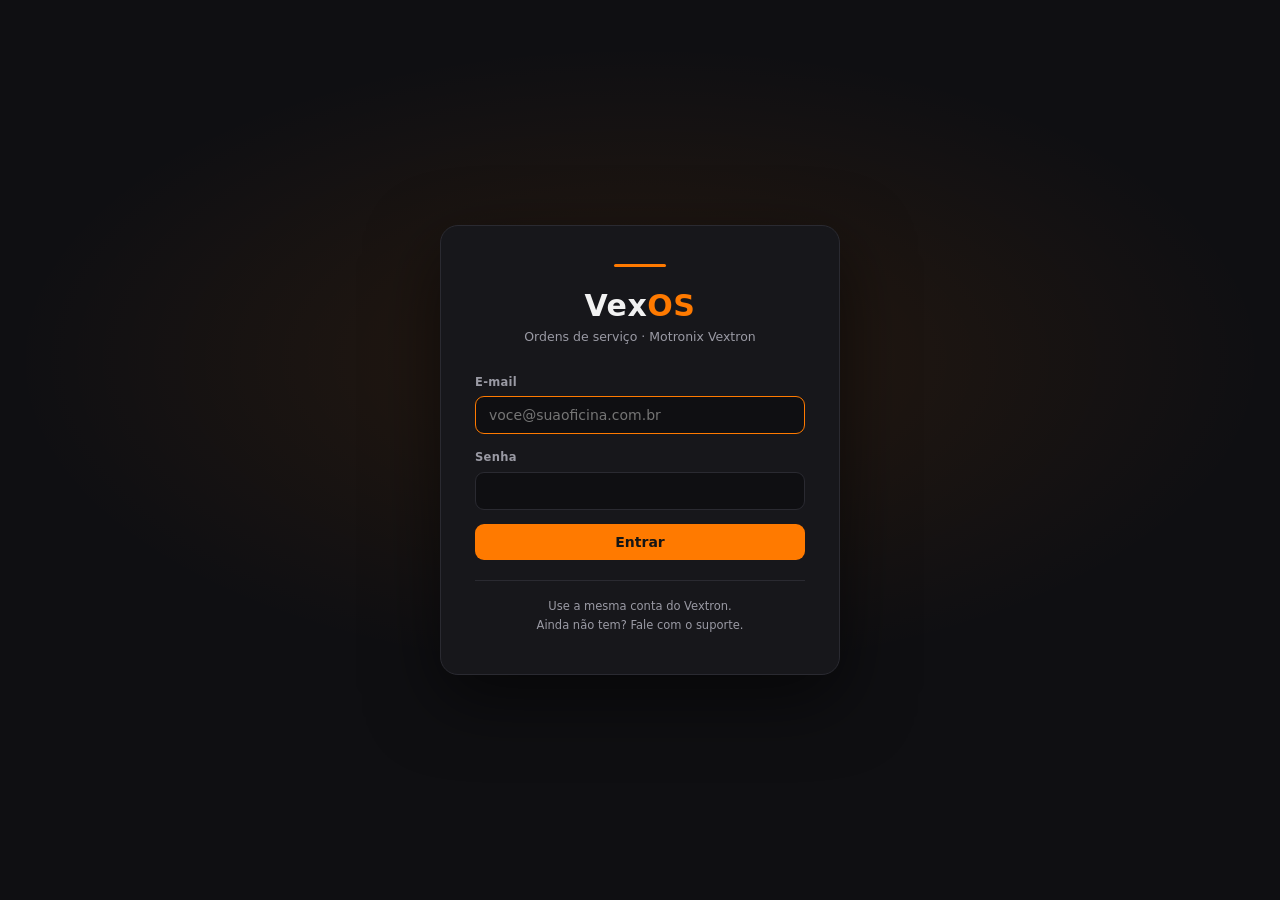
<file: frontend/financeiro.html>
<!DOCTYPE html>
<html lang="pt-BR">
<head>
<meta charset="utf-8">
<meta name="viewport" content="width=device-width, initial-scale=1">
<title>Financeiro — VexOS</title>
<link rel="icon" type="image/svg+xml" href="favicon.svg">
<link rel="stylesheet" href="vexos.css">
<style>
  /* específico da aba financeiro — o resto vem do vexos.css */
  /* Três colunas, seis lugares: o card de compras ocupa dois porque o
     texto de apoio dele é o mais longo. Com auto-fit o quinto card
     sobrava sozinho numa linha. */
  .fin-cards{display:grid; grid-template-columns:repeat(3,1fr);
    gap:14px; margin-bottom:16px;}
  .fin-card.largo{grid-column:span 2;}
  @media (max-width:1000px){
    .fin-cards{grid-template-columns:repeat(2,1fr);}
    .fin-card.largo{grid-column:span 2;}
  }
  @media (max-width:640px){
    .fin-cards{grid-template-columns:1fr;}
    .fin-card.largo{grid-column:span 1;}
    .fin-card .val.grande{font-size:34px;}
  }
  .fin-card .val.media{font-size:28px;}
  .fin-card .apoio.neutro{color:var(--texto-sec);}
  .legenda{display:flex; gap:16px; flex-wrap:wrap; font-size:12px;
    color:var(--texto-sec); margin-bottom:12px;}
  .legenda i{display:inline-block; width:10px; height:10px; border-radius:3px;
    margin-right:6px; vertical-align:-1px;}
  .fin-barra{position:relative;}
  .fin-custo{position:absolute; left:0; right:0; bottom:0;
    background:rgba(0,0,0,.45); border-radius:0 0 6px 6px;}
  .fin-card{background:linear-gradient(160deg,var(--cartao-claro),var(--cartao));
    border:1px solid var(--borda); border-radius:16px; padding:20px 22px;}
  .fin-card .rot{font-size:11px; color:var(--texto-sec); text-transform:uppercase; letter-spacing:1px; margin-bottom:10px;}
  .fin-card .val{font-size:34px; font-weight:800; font-variant-numeric:tabular-nums;}
  .fin-card .val.grande{font-size:42px;}
  .fin-card .apoio{font-size:12.5px; margin-top:8px; color:var(--texto-sec);}
  .fin-card.destaque{border-color:var(--laranja); background:linear-gradient(160deg,var(--laranja-fundo),var(--cartao));}
  .fin-card.destaque .val{color:var(--laranja-claro);}
  .fin-card .delta{color:var(--verde,#3fb950);}
  .fin-card .delta.neg{color:#f04a4a;}
  .fin-painel{background:var(--cartao); border:1px solid var(--borda); border-radius:16px; padding:22px; margin-top:2px;}
  .fin-painel h2{font-size:12px; color:var(--texto-sec); text-transform:uppercase; letter-spacing:1px; margin-bottom:18px; font-weight:700;}
  .fin-barras{display:flex; align-items:flex-end; gap:16px; height:190px; padding:0 6px;}
  .fin-col{flex:1; display:flex; flex-direction:column; align-items:center; gap:8px; height:100%; justify-content:flex-end;}
  .fin-barra{width:100%; max-width:52px; background:linear-gradient(180deg,var(--laranja-claro),var(--laranja)); border-radius:7px 7px 0 0; min-height:3px; transition:height .3s ease;}
  .fin-barra.fraca{background:linear-gradient(180deg,#3a3a42,#2a2a31);}
  .fin-lbl{font-size:11px; color:var(--texto-sec);}
  .fin-topo-val{font-size:11px; color:var(--texto); font-weight:600; font-variant-numeric:tabular-nums;}
  .fin-vazio{color:var(--texto-sec); font-size:14px; padding:40px 0; text-align:center;}
</style>
</head>
<body>

<header class="topo">
  <div class="topo-inner">
    <div class="marca">
      <span class="marca-barra"></span>
      <span class="marca-nome">Vex<b>OS</b>
        <span class="marca-sub">FINANCEIRO</span>
      </span>
    </div>
    <nav class="topo-nav" id="nav">
      <a href="ordens.html">Ordens</a>
      <a href="veiculos.html">Veículos</a>
      <a href="clientes.html">Clientes</a>
    </nav>
    <div class="topo-conta" id="conta"></div>
  </div>
</header>

<div class="pagina" id="pagina" style="display:none">
  <div class="cabeca">
    <div>
      <h1>Financeiro</h1>
      <div class="sub">Valor dos serviços prestados — ordens concluídas.</div>
    </div>
  </div>

  <div class="aviso" id="msg"></div>

  <div id="conteudo" style="display:none">
    <div class="fin-cards">
      <div class="fin-card destaque">
        <div class="rot">Faturado no mês</div>
        <div class="val grande" id="val-mes">—</div>
        <div class="apoio delta" id="val-delta"></div>
      </div>
      <div class="fin-card">
        <div class="rot">Em aberto (não concluídas)</div>
        <div class="val" id="val-aberto">—</div>
        <div class="apoio" id="val-aberto-ordens"></div>
      </div>
      <div class="fin-card">
        <div class="rot">Ticket médio por OS</div>
        <div class="val" id="val-ticket">—</div>
        <div class="apoio" id="val-ticket-ordens"></div>
      </div>
      <div class="fin-card">
        <div class="rot">Margem no mês</div>
        <div class="val media" id="val-margem">—</div>
        <div class="apoio" id="val-margem-apoio"></div>
      </div>
      <div class="fin-card largo">
        <div class="rot">Compras no mês</div>
        <div class="val media" id="val-compras">—</div>
        <div class="apoio neutro" id="val-compras-apoio"></div>
      </div>
    </div>

    <div class="fin-painel">
      <h2>Faturamento mês a mês</h2>
      <div class="legenda">
        <span><i style="background:var(--laranja)"></i>faturado</span>
        <span><i style="background:var(--texto-sec);opacity:.55"></i>custo das peças</span>
      </div>
      <div class="fin-barras" id="barras"></div>
    </div>
  </div>
</div>

<script src="app.js"></script>
<script>
  const BRL = new Intl.NumberFormat("pt-BR", {style:"currency", currency:"BRL", maximumFractionDigits:0});
  const MES_CURTO = ["jan","fev","mar","abr","mai","jun","jul","ago","set","out","nov","dez"];

  function msg(t){ const m = document.getElementById("msg"); m.textContent = t; m.style.display = t ? "block" : "none"; }

  (async function(){
    const ctx = await exigirSessao();
    if(!ctx) return;
    montarMenuConta(ctx);

    document.getElementById("pagina").style.display = "block";

    // Financeiro faz parte do módulo VexOS.
    if(!ctx.temVexOS){
      msg("O módulo VexOS não está ativo na sua assinatura.");
      return;
    }

    // Aba é só do dono. A tela esconde; o banco também recusa (dupla
    // proteção). Se não for dono, nem chama as funções.
    if(ctx.papel !== "dono" && ctx.papel !== "admin"){
      msg("Esta área é restrita ao dono da oficina.");
      const l = document.querySelector('#nav a[href="financeiro.html"]');
      if(l) l.remove();
      return;
    }

    try {
      /* margem e estoque são adicionais: se a migration 08 ainda não
         tiver sido aplicada, a tela continua mostrando o que sempre
         mostrou em vez de quebrar inteira. */
      const [mensal, aberto, margem, estoque] = await Promise.all([
        Banco.chamar("financeiro_mensal", { p_meses: 6 }),
        Banco.chamar("financeiro_em_aberto", {}),
        Banco.chamar("financeiro_margem_mensal", { p_meses: 6 }).catch(() => null),
        Banco.chamar("estoque_resumo", {}).catch(() => null),
      ]);
      render(mensal || [], (aberto && aberto[0]) || {em_aberto:0, ordens:0},
             margem || [], (estoque && estoque[0]) || null);
      document.getElementById("conteudo").style.display = "block";
    } catch(e){
      msg("Não foi possível carregar o financeiro. Tente novamente.");
    }
  })();

  /* Margem = o que foi faturado menos o custo das peças que saíram do
     estoque. Não é lucro: mão de obra, aluguel e imposto não entram.
     É o que sobra da venda depois de repor a peça. */
  function preencherMargem(mes, atual){
    const val = document.getElementById("val-margem");
    const apoio = document.getElementById("val-margem-apoio");
    if(!mes){
      val.textContent = "—";
      apoio.textContent = "disponível após aplicar a migration de margem";
      return;
    }
    const faturado = Number(mes.faturado) || 0;
    const custo = Number(mes.custo_pecas) || 0;
    val.textContent = BRL.format(Number(mes.margem) || 0);

    if(custo <= 0){
      /* Sem peça vinculada, margem e faturamento são o mesmo número —
         dizer "100% de margem" seria enganoso. */
      apoio.textContent = faturado > 0
        ? "nenhuma peça do estoque usada nas ordens deste mês"
        : "sem ordens concluídas no mês";
      apoio.className = "apoio neutro";
      return;
    }
    const pct = faturado > 0 ? (Number(mes.margem) / faturado) * 100 : 0;
    apoio.textContent = `${pct.toFixed(0)}% do faturado · `
      + `${BRL.format(custo)} em peças`;
    apoio.className = "apoio neutro";
  }

  /* Compras é saída de caixa; estoque é o que dela ainda está parado.
     Ficam juntos porque um explica o outro. */
  function preencherCompras(mes, estoque){
    const val = document.getElementById("val-compras");
    const apoio = document.getElementById("val-compras-apoio");
    if(!mes){ val.textContent = "—"; apoio.textContent = ""; return; }

    val.textContent = BRL.format(Number(mes.compras) || 0);
    const notas = Number(mes.notas) || 0;
    const partes = [notas + " nota(s) lançada(s)"];
    if(estoque){
      partes.push(BRL.format(Number(estoque.valor_custo) || 0) + " parado em estoque");
      if(Number(estoque.sem_custo) > 0)
        partes.push(estoque.sem_custo + " peça(s) sem custo");
      if(Number(estoque.negativos) > 0)
        partes.push(estoque.negativos + " com saldo negativo");
    }
    apoio.textContent = partes.join(" · ");
  }

  function render(mensal, aberto, margem, estoque){
    // mensal: [{mes, faturado, ordens}] ordenado por mês
    const nMeses = mensal.length;
    const atual = nMeses ? mensal[nMeses-1] : {faturado:0, ordens:0};
    const anterior = nMeses > 1 ? mensal[nMeses-2] : null;

    // número grande
    document.getElementById("val-mes").textContent = BRL.format(atual.faturado || 0);

    // variação vs mês anterior
    const delta = document.getElementById("val-delta");
    if(anterior && Number(anterior.faturado) > 0){
      const pct = ((atual.faturado - anterior.faturado) / anterior.faturado) * 100;
      const sobe = pct >= 0;
      delta.textContent = `${sobe ? "▲" : "▼"} ${Math.abs(pct).toFixed(0)}% vs. mês anterior (${BRL.format(anterior.faturado)})`;
      delta.className = "apoio delta" + (sobe ? "" : " neg");
    } else {
      delta.textContent = "";
    }

    // em aberto
    document.getElementById("val-aberto").textContent = BRL.format(aberto.em_aberto || 0);
    document.getElementById("val-aberto-ordens").textContent =
      (aberto.ordens || 0) + " ordem(ns) em andamento";

    // ticket médio do mês atual
    const ticket = (atual.ordens > 0) ? (atual.faturado / atual.ordens) : 0;
    document.getElementById("val-ticket").textContent = BRL.format(ticket);
    document.getElementById("val-ticket-ordens").textContent =
      (atual.ordens || 0) + " ordem(ns) concluída(s) no mês";

    // margem e compras do mês
    const mesAtual = margem.length ? margem[margem.length-1] : null;
    preencherMargem(mesAtual, atual);
    preencherCompras(mesAtual, estoque);

    // gráfico de barras
    const barras = document.getElementById("barras");
    if(!nMeses){
      barras.outerHTML = '<div class="fin-vazio">Ainda não há ordens concluídas com valor para exibir.</div>';
      return;
    }
    const custoPorMes = {};
    (margem || []).forEach(m => { custoPorMes[m.mes] = Number(m.custo_pecas) || 0; });

    const max = Math.max(...mensal.map(m => Number(m.faturado) || 0), 1);
    barras.innerHTML = mensal.map((m, i) => {
      const v = Number(m.faturado) || 0;
      const alt = Math.max(3, (v / max) * 100);
      const ultimo = (i === nMeses - 1);
      const d = new Date(m.mes + "T00:00:00");
      const lbl = MES_CURTO[d.getMonth()];
      const compacto = v >= 1000 ? "R$ " + (v/1000).toFixed(1).replace(".", ",") + "k" : BRL.format(v);
      /* A fatia escura dentro da barra é o custo das peças daquele mês:
         a parte do faturamento que já estava comprometida em repor o
         estoque. O que fica acima dela é a margem. */
      const custoMes = custoPorMes[m.mes] || 0;
      const fatia = v > 0 ? Math.min(100, (custoMes / v) * 100) : 0;
      return `<div class="fin-col">
        <span class="fin-topo-val">${compacto}</span>
        <div class="fin-barra${ultimo ? "" : " fraca"}" style="height:${alt}%">
          ${fatia > 0 ? `<div class="fin-custo" style="height:${fatia}%"
             title="${BRL.format(custoMes)} em peças"></div>` : ""}
        </div>
        <span class="fin-lbl">${lbl}</span>
      </div>`;
    }).join("");
  }
</script>
</body>
</html>
</file>
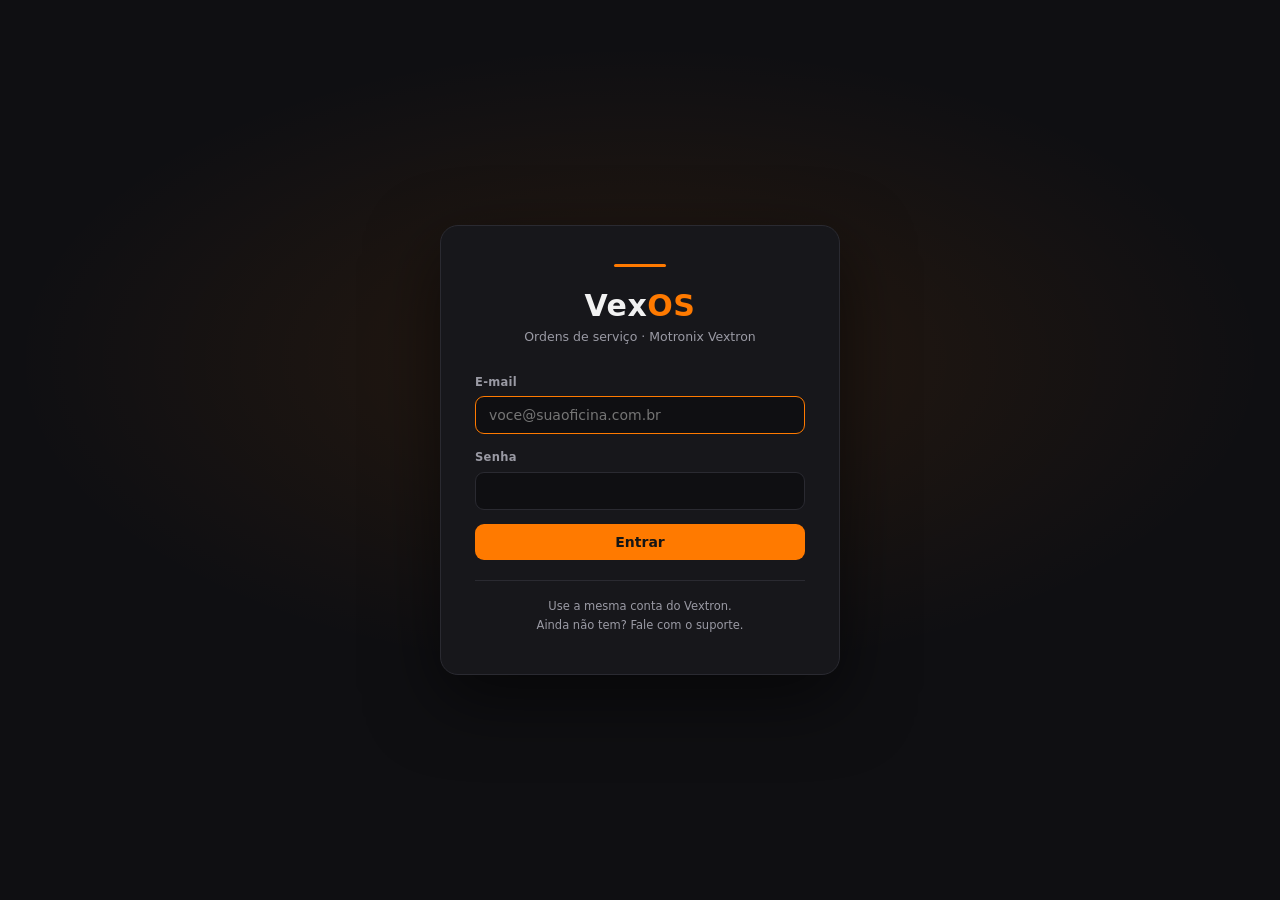
<file: frontend/oficina.html>
<!DOCTYPE html>
<html lang="pt-br">
<head>
<meta charset="UTF-8">
<meta name="viewport" content="width=device-width, initial-scale=1.0">
<title>Dados da oficina — VexOS</title>
<link rel="icon" type="image/svg+xml" href="favicon.svg">
<link rel="stylesheet" href="vexos.css">
</head>
<body>

<header class="topo">
  <div class="topo-inner">
    <div class="marca">
      <span class="marca-barra"></span>
      <span class="marca-nome">Vex<b>OS</b>
        <span class="marca-sub">ORDENS DE SERVIÇO</span>
      </span>
    </div>
    <nav class="topo-nav">
      <a href="ordens.html">Ordens</a>
      <a href="veiculos.html">Veículos</a>
      <a href="clientes.html">Clientes</a>
    </nav>
    <div class="topo-conta" id="conta"></div>
  </div>
</header>

<div class="pagina" id="pagina" style="display:none">
  <div class="cabeca">
    <div>
      <h1>Dados da oficina</h1>
      <div class="sub">Aparecem no cabeçalho da ordem de serviço que você entrega ao cliente.</div>
    </div>
    <div style="display:flex; gap:10px; flex-wrap:wrap;">
      <a class="btn-linha btn" href="ordens.html">Voltar</a>
      <button class="btn" id="btn-salvar" onclick="salvar()">Salvar</button>
    </div>
  </div>

  <div class="aviso" id="msg"></div>

  <!-- ---- logo ---- -->
  <div class="cartao">
    <div class="cartao-titulo">Logo</div>
    <div class="logo-area">
      <div class="logo-caixa" id="logo-caixa">
        <span class="logo-vazio" id="logo-vazio">Sem logo</span>
        <img id="logo-img" alt="" style="display:none">
      </div>
      <div class="logo-controles">
        <p class="sub" style="margin:0 0 12px">
          PNG com fundo transparente fica melhor no papel. A imagem é
          reduzida no seu computador antes de ser enviada — pode mandar
          a original, mesmo grande.
        </p>
        <input type="file" id="arquivo" accept="image/*" style="display:none"
               onchange="escolherLogo(this)">
        <button class="btn-mini" onclick="document.getElementById('arquivo').click()">
          Escolher imagem
        </button>
        <button class="btn-mini btn-perigo" id="btn-remover-logo"
                onclick="removerLogo()" style="display:none">Remover</button>
        <div class="sub" id="logo-info" style="margin-top:10px"></div>
      </div>
    </div>
  </div>

  <!-- ---- identificação ---- -->
  <div class="cartao">
    <div class="cartao-titulo">Identificação</div>

    <div class="linha-campos c2">
      <div class="campo">
        <label for="nome">Nome da oficina</label>
        <input id="nome" placeholder="Auto Center Silva">
      </div>
      <div class="campo">
        <label for="documento">CNPJ ou CPF</label>
        <input id="documento" placeholder="00.000.000/0001-00">
      </div>
    </div>

    <div class="linha-campos c2">
      <div class="campo">
        <label for="telefone">Telefone</label>
        <input id="telefone" placeholder="(35) 99999-0000">
      </div>
      <div class="campo">
        <label for="email">E-mail</label>
        <input id="email" placeholder="contato@oficina.com.br">
      </div>
    </div>
  </div>

  <!-- ---- endereço ---- -->
  <div class="cartao">
    <div class="cartao-titulo">Endereço</div>

    <div class="campo">
      <label for="endereco">Rua, número e bairro</label>
      <input id="endereco" placeholder="Av. Brasil, 1200 — Centro">
    </div>

    <div class="linha-campos c3">
      <div class="campo">
        <label for="cidade">Cidade</label>
        <input id="cidade" placeholder="Pouso Alegre">
      </div>
      <div class="campo">
        <label for="uf">UF</label>
        <input id="uf" maxlength="2" placeholder="MG"
               oninput="this.value=this.value.toUpperCase()">
      </div>
      <div class="campo">
        <label for="cep">CEP</label>
        <input id="cep" placeholder="37550-000">
      </div>
    </div>
  </div>

  <!-- ---- rodapé ---- -->
  <div class="cartao">
    <div class="cartao-titulo">Rodapé da ordem impressa</div>
    <div class="campo" style="margin-bottom:0">
      <label for="rodape_os">Texto livre</label>
      <textarea id="rodape_os" style="min-height:70px"
        placeholder="Garantia de 90 dias sobre o serviço executado. Peças conforme nota do fornecedor."></textarea>
      <div class="sub" style="margin-top:6px">
        Sai no pé de toda ordem impressa. Bom lugar para garantia e
        condições de pagamento.
      </div>
    </div>
  </div>
</div>

<script src="app.js"></script>
<script>
  let contexto = null;
  let logoAtual = null;      // data URL, ou null

  (async function () {
    contexto = await exigirSessao();
    if (!contexto) return;
    montarMenuConta(contexto);

    /* Só dono e admin editam. O banco recusa de qualquer jeito (a
       política de UPDATE confere o papel), mas mandar o técnico para
       uma tela que ele não pode salvar é perda de tempo dele. */
    if (contexto.papel !== "dono" && contexto.papel !== "admin") {
      location.href = "ordens.html";
      return;
    }
    document.getElementById("pagina").style.display = "block";
    carregar();
  })();

  async function carregar() {
    try {
      const r = await Banco.listar("oficinas",
        `id=eq.${contexto.oficina_id}&select=nome,documento,telefone,email,` +
        `endereco,cidade,uf,cep,rodape_os,logo`);
      const o = r && r[0];
      if (!o) return;

      for (const c of ["nome","documento","telefone","email","endereco",
                       "cidade","uf","cep","rodape_os"]) {
        const el = document.getElementById(c);
        if (el) el.value = o[c] || "";
      }
      mostrarLogo(o.logo || null);
    } catch (e) {
      aviso(document.getElementById("msg"), e.message, "erro");
    }
  }

  function mostrarLogo(dataUrl) {
    logoAtual = dataUrl;
    const img = document.getElementById("logo-img");
    const vazio = document.getElementById("logo-vazio");
    const btn = document.getElementById("btn-remover-logo");
    if (dataUrl) {
      img.src = dataUrl;
      img.style.display = "block";
      vazio.style.display = "none";
      btn.style.display = "inline-block";
    } else {
      img.removeAttribute("src");
      img.style.display = "none";
      vazio.style.display = "block";
      btn.style.display = "none";
      document.getElementById("logo-info").textContent = "";
    }
  }

  function removerLogo() {
    mostrarLogo(null);
    document.getElementById("logo-info").textContent =
      "Logo removida — clique em Salvar para confirmar.";
  }

  /* -------------------------------------------------------------
     Redimensionar no navegador antes de enviar

     Sem isto, o dono da oficina manda a foto de 4 MB que tem no
     celular para ocupar 3 cm no papel: linha gigante no banco,
     upload lento no 4G da oficina e impressão pesada.

     PNG preserva fundo transparente, que é o que a maioria das logos
     usa; se o resultado ficar grande demais (foto salva em .png), cai
     para JPEG com fundo branco, que é o que o papel tem mesmo.
     ------------------------------------------------------------- */
  const LADO_MAX = 400;
  const LIMITE_PNG = 200 * 1024;

  function escolherLogo(input) {
    const arq = input.files && input.files[0];
    input.value = "";                 // permite escolher o mesmo arquivo de novo
    if (!arq) return;

    const info = document.getElementById("logo-info");
    if (!/^image\//.test(arq.type)) {
      aviso(document.getElementById("msg"), "Escolha um arquivo de imagem.", "erro");
      return;
    }
    info.textContent = "Processando...";

    const leitor = new FileReader();
    leitor.onerror = () => { info.textContent = "Não foi possível ler o arquivo."; };
    leitor.onload = () => {
      const img = new Image();
      img.onerror = () => { info.textContent = "Arquivo de imagem inválido."; };
      img.onload = () => {
        const escala = Math.min(1, LADO_MAX / Math.max(img.width, img.height));
        const l = Math.round(img.width * escala);
        const a = Math.round(img.height * escala);

        const tela = document.createElement("canvas");
        tela.width = l; tela.height = a;
        const ctx = tela.getContext("2d");
        ctx.drawImage(img, 0, 0, l, a);

        let saida = tela.toDataURL("image/png");
        if (saida.length > LIMITE_PNG) {
          /* fundo branco antes do JPEG: sem isso, o transparente vira
             preto e a logo sai num quadrado escuro no papel */
          ctx.globalCompositeOperation = "destination-over";
          ctx.fillStyle = "#ffffff";
          ctx.fillRect(0, 0, l, a);
          saida = tela.toDataURL("image/jpeg", 0.9);
        }

        mostrarLogo(saida);
        const kb = Math.round(saida.length / 1024);
        info.textContent = `${l}×${a} px · ${kb} KB — clique em Salvar para gravar.`;
      };
      img.src = leitor.result;
    };
    leitor.readAsDataURL(arq);
  }

  /* ------------------------------------------------------------- */
  async function salvar() {
    const btn = document.getElementById("btn-salvar");
    const msg = document.getElementById("msg");
    const nome = document.getElementById("nome").value.trim();

    if (!nome) {
      aviso(msg, "O nome da oficina é obrigatório.", "erro");
      return;
    }

    btn.disabled = true;
    btn.textContent = "Salvando...";
    aviso(msg, "");

    const dados = { nome: nome, logo: logoAtual };
    for (const c of ["documento","telefone","email","endereco",
                     "cidade","uf","cep","rodape_os"]) {
      dados[c] = document.getElementById(c).value.trim() || null;
    }

    try {
      await Banco.atualizar("oficinas", contexto.oficina_id, dados);
      aviso(msg, "Salvo.", "ok");
      setTimeout(() => aviso(msg, ""), 2500);
      document.getElementById("logo-info").textContent = "";
    } catch (e) {
      aviso(msg, e.message || "Não foi possível salvar.", "erro");
    } finally {
      btn.disabled = false;
      btn.textContent = "Salvar";
    }
  }
</script>
</body>
</html>
</file>
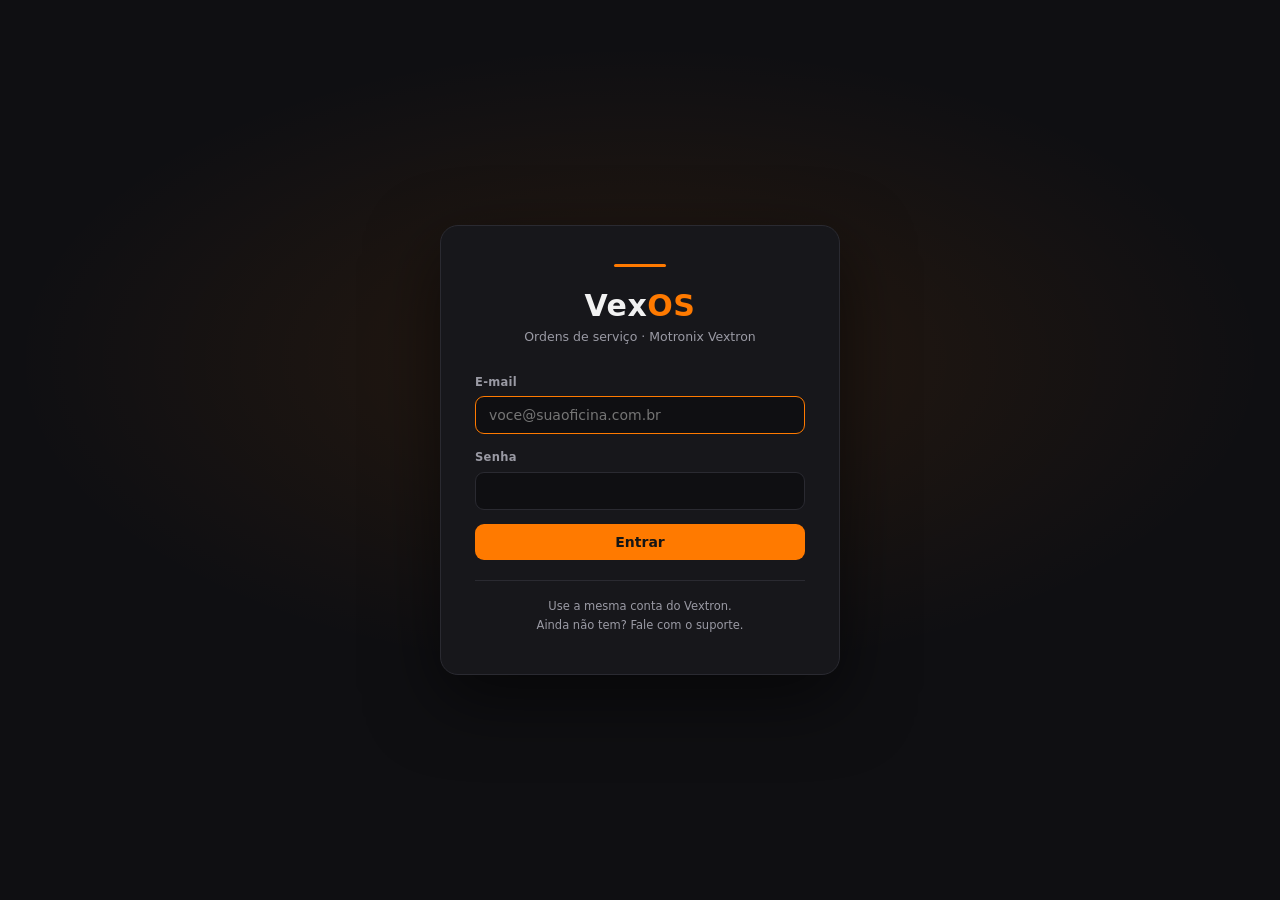
<file: frontend/ordem.html>
<!DOCTYPE html>
<html lang="pt-br">
<head>
<meta charset="UTF-8">
<meta name="viewport" content="width=device-width, initial-scale=1.0">
<title>Ordem de serviço — VexOS</title>
<link rel="icon" type="image/svg+xml" href="favicon.svg">
<link rel="stylesheet" href="vexos.css">
</head>
<body>

<header class="topo">
  <div class="topo-inner">
    <div class="marca">
      <span class="marca-barra"></span>
      <span class="marca-nome">Vex<b>OS</b>
        <span class="marca-sub">ORDENS DE SERVIÇO</span>
      </span>
    </div>
    <nav class="topo-nav">
      <a href="ordens.html" class="ativo">Ordens</a>
      <a href="veiculos.html">Veículos</a>
      <a href="clientes.html">Clientes</a>
    </nav>
    <div class="topo-conta" id="conta"></div>
  </div>
</header>

<div class="pagina" id="pagina" style="display:none">
  <div class="cabeca">
    <div>
      <h1 id="titulo">Nova ordem</h1>
      <div class="sub" id="subtitulo"></div>
    </div>
    <div style="display:flex; gap:10px; flex-wrap:wrap;">
      <a class="btn-linha btn" href="ordens.html">Voltar</a>
      <button class="btn-linha btn" id="btn-imprimir" onclick="imprimirOS()">
        Imprimir / PDF
      </button>
      <button class="btn" id="btn-salvar" onclick="salvar()">Salvar</button>
    </div>
  </div>

  <div class="aviso" id="msg"></div>

  <!-- ---- veículo e cliente ---- -->
  <div class="cartao">
    <div class="cartao-titulo">Veículo e cliente</div>

    <div class="linha-campos c2">
      <div class="campo">
        <label for="placa">Placa</label>
        <input id="placa" placeholder="ABC1D23" maxlength="8"
               autocomplete="off">
        <div class="sub" id="dica-placa" style="margin-top:5px"></div>
      </div>
      <div class="campo">
        <label for="km">Quilometragem na entrada</label>
        <input id="km" type="number" placeholder="148000">
      </div>
    </div>

    <div class="linha-campos c4">
      <div class="campo">
        <label for="marca">Marca</label>
        <input id="marca" placeholder="Volkswagen">
      </div>
      <div class="campo">
        <label for="modelo">Modelo</label>
        <input id="modelo" placeholder="Amarok">
      </div>
      <div class="campo">
        <label for="ano">Ano</label>
        <input id="ano" placeholder="2014">
      </div>
      <div class="campo">
        <label for="motor">Motor</label>
        <input id="motor" placeholder="2.0 TDI 140cv">
      </div>
    </div>

    <div class="linha-campos c2">
      <div class="campo">
        <label for="cliente">Cliente</label>
        <input id="cliente" placeholder="Nome do cliente" autocomplete="off">
        <div class="sub" id="dica-cliente" style="margin-top:5px"></div>
      </div>
      <div class="campo">
        <label for="telefone">Telefone</label>
        <input id="telefone" placeholder="(35) 99999-0000">
      </div>
    </div>
  </div>

  <!-- ---- serviço ---- -->
  <div class="cartao">
    <div class="cartao-titulo">Serviço</div>

    <div class="linha-campos c2">
      <div class="campo">
        <label for="status">Situação</label>
        <select id="status">
          <option value="aberta">Aberta</option>
          <option value="andamento">Em andamento</option>
          <option value="concluida">Concluída</option>
          <option value="cancelada">Cancelada</option>
        </select>
      </div>
      <div class="campo"></div>
    </div>

    <div class="campo">
      <label for="descricao">O que o cliente relatou</label>
      <textarea id="descricao" placeholder="Reclamação, pedido, o que motivou a entrada do veículo."></textarea>
    </div>
    <div class="campo">
      <label for="diagnostico">O que foi encontrado / executado</label>
      <textarea id="diagnostico" placeholder="Diagnóstico e serviço realizado."></textarea>
    </div>
    <div class="campo" style="margin-bottom:0">
      <label for="observacoes">Observações</label>
      <textarea id="observacoes" style="min-height:60px"></textarea>
    </div>
  </div>

  <!-- ---- itens ---- -->
  <div class="cartao">
    <div class="cartao-titulo">Serviços e peças</div>
    <div id="itens"></div>
    <button class="btn-mini" onclick="novoItem()" style="margin-top:12px">
      + Adicionar linha
    </button>
    <div id="total" style="text-align:right; margin-top:14px; font-size:15px;
         font-weight:700; display:none;">
    </div>
  </div>

  <!-- ---- análises vindas do Vextron ---- -->
  <div class="cartao" id="cartao-analises" style="display:none">
    <div class="cartao-titulo">Análises de ECU</div>
    <div id="analises"></div>
  </div>

  <!-- ---- histórico da placa ---- -->
  <div class="cartao" id="cartao-historico" style="display:none">
    <div class="cartao-titulo">Histórico deste veículo</div>
    <div id="historico"></div>
  </div>
</div>

<!-- Via impressa: montada na hora de imprimir e escondida na tela.
     O CSS de impressão esconde o resto da página e mostra só isto. -->
<div id="impressao" aria-hidden="true"></div>

<datalist id="lista-pecas"></datalist>

<script src="app.js"></script>
<script>
  let contexto = null;
  let osId = null;          // nulo enquanto não salva
  let veiculoAtual = null;
  let clienteAtual = null;
  let itens = [];           // {id?, descricao, quantidade, valor_unit, peca_id?, novo?}
  let pecas = [];           // catálogo, para vincular item a estoque
  let itensApagados = [];

  (async function () {
    contexto = await exigirSessao();
    if (!contexto) return;
    montarMenuConta(contexto);

    if (!contexto.temVexOS) {
      location.href = "ordens.html";   // lá mostra o convite
      return;
    }
    document.getElementById("pagina").style.display = "block";
    carregarPecas();

    const params = new URLSearchParams(location.search);
    osId = params.get("id");
    if (osId) {
      await carregarOS(osId);
    } else {
      desenharItens();
      /* Placa vinda da ficha do veículo: preenche e busca sozinho, para
         quem clicou em "nova ordem para este veículo" não digitar de
         novo o que o sistema já sabe. */
      const placaUrl = normalizarPlaca(params.get("placa") || "");
      if (placaUrl.length === 7) {
        document.getElementById("placa").value = formatarPlaca(placaUrl);
        procurarPlaca(placaUrl);
        document.getElementById("descricao").focus();
      } else {
        document.getElementById("placa").focus();
      }
    }
  })();

  /* ---------------------------------------------------------------
     Carregar uma ordem existente
     --------------------------------------------------------------- */
  async function carregarOS(id) {
    try {
      const r = await Banco.listar("ordens_servico",
        `id=eq.${id}&select=*,veiculos(*),clientes(*)`);
      const o = r && r[0];
      if (!o) { aviso(document.getElementById("msg"), "Ordem não encontrada.", "erro"); return; }

      osNumero = o.numero;
      osAbertaEm = o.aberta_em;
      document.getElementById("titulo").textContent = "Ordem " + o.numero;
      document.getElementById("subtitulo").textContent =
        "Aberta em " + dataBR(o.aberta_em);

      veiculoAtual = Array.isArray(o.veiculos) ? o.veiculos[0] : o.veiculos;
      clienteAtual = Array.isArray(o.clientes) ? o.clientes[0] : o.clientes;

      if (veiculoAtual) {
        document.getElementById("placa").value = formatarPlaca(veiculoAtual.placa);
        document.getElementById("marca").value = veiculoAtual.marca || "";
        document.getElementById("modelo").value = veiculoAtual.modelo || "";
        document.getElementById("ano").value = veiculoAtual.ano || "";
        document.getElementById("motor").value = veiculoAtual.motor || "";
      }
      if (clienteAtual) {
        document.getElementById("cliente").value = clienteAtual.nome || "";
        document.getElementById("telefone").value = clienteAtual.telefone || "";
      }
      document.getElementById("km").value = o.km_entrada || "";
      document.getElementById("status").value = o.status;
      document.getElementById("descricao").value = o.descricao || "";
      document.getElementById("diagnostico").value = o.diagnostico || "";
      document.getElementById("observacoes").value = o.observacoes || "";

      itens = await Banco.listar("os_itens", `os_id=eq.${id}&order=ordem`) || [];
      desenharItens();
      carregarAnalises(id);
      if (veiculoAtual) carregarHistorico(veiculoAtual.id, id);
    } catch (e) {
      aviso(document.getElementById("msg"), e.message, "erro");
    }
  }

  /* ---------------------------------------------------------------
     Placa: busca o veículo já cadastrado e preenche o resto

     Com a placa como chave, digitar uma que já existe traz marca,
     modelo e o dono atual — e evita cadastrar o mesmo carro duas
     vezes, o que partiria o histórico em dois registros.
     --------------------------------------------------------------- */
  let buscaPlaca = null;
  document.getElementById("placa").addEventListener("input", function () {
    const bruta = normalizarPlaca(this.value);
    this.value = formatarPlaca(bruta);
    clearTimeout(buscaPlaca);
    if (bruta.length < 7) {
      document.getElementById("dica-placa").textContent = "";
      return;
    }
    buscaPlaca = setTimeout(() => procurarPlaca(bruta), 350);
  });

  async function procurarPlaca(placa) {
    const dica = document.getElementById("dica-placa");
    try {
      const r = await Banco.listar("veiculos",
        `placa=eq.${placa}&select=*,clientes(id,nome,telefone)`);
      const v = r && r[0];
      if (!v) {
        dica.innerHTML = '<span style="color:var(--texto-sec)">Veículo novo — será cadastrado ao salvar.</span>';
        return;
      }
      veiculoAtual = v;
      document.getElementById("marca").value = v.marca || "";
      document.getElementById("modelo").value = v.modelo || "";
      document.getElementById("ano").value = v.ano || "";
      document.getElementById("motor").value = v.motor || "";

      const c = Array.isArray(v.clientes) ? v.clientes[0] : v.clientes;
      if (c) {
        clienteAtual = c;
        document.getElementById("cliente").value = c.nome || "";
        document.getElementById("telefone").value = c.telefone || "";
      }
      dica.innerHTML = '<span style="color:var(--sucesso)">Veículo já cadastrado.</span>';
      if (!osId) carregarHistorico(v.id, null);
    } catch (e) {
      dica.textContent = "";
    }
  }

  /* ---------------------------------------------------------------
     Itens
     --------------------------------------------------------------- */
  function novoItem() {
    itens.push({ descricao: "", quantidade: 1, valor_unit: null, peca_id: null, novo: true });
    desenharItens();
    const campos = document.querySelectorAll("#itens .item-desc");
    if (campos.length) campos[campos.length - 1].focus();
  }

  /* ---------------------------------------------------------------
     Peças do estoque nas linhas da ordem

     A linha continua livre: mão de obra, deslocamento e serviço de
     terceiro são texto puro, como sempre foram. Mas se o que a pessoa
     digitar casar com uma peça do catálogo, a linha passa a apontar
     para ela — e aí o estoque baixa sozinho quando a ordem é concluída.
     --------------------------------------------------------------- */

  /* Mesmo formato da tela de compras: quem já digita nota reconhece. */
  const rotuloPeca = p => `${p.numero} — ${p.nome}`
    + (p.marca ? ` (${p.marca})` : "");

  async function carregarPecas() {
    try {
      pecas = await Banco.listar("pecas", "ativo=is.true&order=numero") || [];
      document.getElementById("lista-pecas").innerHTML =
        pecas.map(p => `<option value="${esc(rotuloPeca(p))}"></option>`).join("");
      /* O catálogo e a ordem carregam em paralelo. Se os itens chegaram
         primeiro, redesenha para o aviso de saldo aparecer. */
      if (itens.some(it => it.peca_id)) desenharItens();
    } catch (e) {
      pecas = [];   // sem catálogo a tela segue funcionando como antes
    }
  }

  const pecaPorRotulo = texto =>
    pecas.find(p => rotuloPeca(p) === String(texto || "").trim()) || null;

  /* Chamado quando a pessoa escolhe algo do datalist. Preenche o preço
     de venda cadastrado — digitar de novo um valor que o sistema já sabe
     é onde nascem os erros de um zero a mais. */
  function vincularPeca(i, texto) {
    const p = pecaPorRotulo(texto);
    if (!p) {
      if (itens[i].peca_id) { itens[i].peca_id = null; desenharItens(); }
      return;
    }
    itens[i].peca_id = p.id;
    itens[i].descricao = p.nome + (p.marca ? " — " + p.marca : "");
    if (itens[i].valor_unit === null || itens[i].valor_unit === "") {
      if (p.preco_venda) itens[i].valor_unit = Number(p.preco_venda);
    }
    desenharItens();
    atualizarTotal();
  }

  function saldoDaPeca(pecaId) {
    const p = pecas.find(x => x.id === pecaId);
    return p ? Number(p.saldo) || 0 : null;
  }

  /* Mostra que a linha está ligada ao estoque, e o que vai acontecer com
     o saldo. Saldo insuficiente não bloqueia — a oficina às vezes usa a
     peça antes de lançar a nota — mas avisa, porque saldo negativo
     silencioso vira inventário errado. */
  function seloPeca(it) {
    const saldo = saldoDaPeca(it.peca_id);
    const usar = Number(it.quantidade) || 0;
    const falta = saldo !== null && usar > saldo;
    const cor = falta ? "var(--laranja-claro)" : "var(--sucesso)";
    const texto = falta
      ? `sai do estoque · saldo ${saldo}, insuficiente`
      : `sai do estoque${saldo !== null ? " · saldo " + saldo : ""}`;
    return `<div style="margin-top:4px;font-size:11.5px;color:${cor}">${esc(texto)}</div>`;
  }

  function desenharItens() {
    const alvo = document.getElementById("itens");
    if (!itens.length) {
      alvo.innerHTML = '<div class="vazio" style="padding:20px">Nenhuma linha. O valor é opcional — use só se cobrar pela ordem.</div>';
      atualizarTotal();
      return;
    }
    let html = '<table class="tabela"><thead><tr>' +
      '<th>Descrição</th><th style="width:80px">Qtd</th>' +
      '<th style="width:130px">Valor unit.</th>' +
      '<th style="width:110px">Total</th><th style="width:44px"></th>' +
      '</tr></thead><tbody>';
    itens.forEach((it, i) => {
      const tot = (it.valor_unit === null || it.valor_unit === "" )
        ? "" : dinheiro(Number(it.quantidade || 0) * Number(it.valor_unit || 0));
      html += `<tr style="cursor:default">
        <td>
          <input class="item-desc" data-i="${i}" value="${esc(it.descricao)}"
             list="lista-pecas" placeholder="Serviço, ou nº da peça para usar o estoque"
             style="width:100%;background:var(--fundo);color:var(--texto);border:1px solid var(--borda);border-radius:7px;padding:7px 10px;font-family:inherit;font-size:13.5px">
          ${it.peca_id ? seloPeca(it) : ""}
        </td>
        <td><input class="item-qtd" data-i="${i}" type="number" step="0.01" value="${esc(it.quantidade)}"
             style="width:100%;background:var(--fundo);color:var(--texto);border:1px solid var(--borda);border-radius:7px;padding:7px 10px;font-family:inherit;font-size:13.5px"></td>
        <td><input class="item-val" data-i="${i}" type="number" step="0.01"
             value="${it.valor_unit === null || it.valor_unit === undefined ? "" : esc(it.valor_unit)}"
             placeholder="—"
             style="width:100%;background:var(--fundo);color:var(--texto);border:1px solid var(--borda);border-radius:7px;padding:7px 10px;font-family:inherit;font-size:13.5px"></td>
        <td style="color:var(--texto-sec)">${esc(tot)}</td>
        <td><button class="btn-mini btn-perigo" data-remover="${i}">×</button></td>
      </tr>`;
    });
    alvo.innerHTML = html + "</tbody></table>";

    alvo.querySelectorAll(".item-desc").forEach(el => {
      el.addEventListener("input", e => {
        itens[e.target.dataset.i].descricao = e.target.value;
      });
      /* change dispara ao escolher no datalist e ao sair do campo: é o
         momento certo para resolver o vínculo, sem tentar casar peça a
         cada tecla digitada. */
      el.addEventListener("change", e =>
        vincularPeca(Number(e.target.dataset.i), e.target.value));
    });
    alvo.querySelectorAll(".item-qtd").forEach(el =>
      el.addEventListener("input", e => {
        const i = e.target.dataset.i;
        itens[i].quantidade = e.target.value;
        atualizarTotal();
        if (itens[i].peca_id) {   // o aviso de saldo depende da quantidade
          const selo = e.target.closest("tr").querySelector(".item-desc")
                        .parentElement.lastElementChild;
          if (selo && selo.tagName === "DIV") selo.outerHTML = seloPeca(itens[i]);
        }
      }));
    alvo.querySelectorAll(".item-val").forEach(el =>
      el.addEventListener("input", e => {
        const v = e.target.value;
        itens[e.target.dataset.i].valor_unit = v === "" ? null : v;
        atualizarTotal();
      }));
    alvo.querySelectorAll("[data-remover]").forEach(el =>
      el.addEventListener("click", e => {
        const i = Number(e.target.dataset.remover);
        if (itens[i].id) itensApagados.push(itens[i].id);
        itens.splice(i, 1);
        desenharItens();
      }));
    atualizarTotal();
  }

  function atualizarTotal() {
    const el = document.getElementById("total");
    const soma = itens.reduce((s, it) =>
      s + (it.valor_unit ? Number(it.quantidade || 0) * Number(it.valor_unit) : 0), 0);
    /* Só mostra o total se alguém pôs valor: quem usa a ordem só para
       registrar o serviço não quer ver "R$ 0,00" no rodapé. */
    if (soma > 0) {
      el.style.display = "block";
      el.innerHTML = 'Total: <span style="color:var(--laranja)">' + dinheiro(soma) + "</span>";
    } else {
      el.style.display = "none";
    }
  }

  /* ---------------------------------------------------------------
     Salvar

     Cria ou atualiza cliente, veículo e ordem em sequência. O veículo
     depende do cliente, e a ordem depende dos dois.
     --------------------------------------------------------------- */
  async function salvar() {
    const btn = document.getElementById("btn-salvar");
    const msg = document.getElementById("msg");
    const placa = normalizarPlaca(document.getElementById("placa").value);
    const nomeCliente = document.getElementById("cliente").value.trim();

    if (!placa || placa.length < 7) {
      aviso(msg, "Informe a placa do veículo.", "erro");
      return;
    }

    btn.disabled = true;
    btn.textContent = "Salvando...";
    aviso(msg, "");

    try {
      /* cliente */
      let clienteId = clienteAtual ? clienteAtual.id : null;
      const telefone = document.getElementById("telefone").value.trim();
      if (nomeCliente) {
        if (clienteId) {
          await Banco.atualizar("clientes", clienteId,
            { nome: nomeCliente, telefone: telefone || null });
        } else {
          const c = await Banco.criar("clientes", {
            oficina_id: contexto.oficina_id,
            nome: nomeCliente, telefone: telefone || null,
          });
          clienteId = c.id;
          clienteAtual = c;
        }
      }

      /* veículo */
      const dadosVeiculo = {
        oficina_id: contexto.oficina_id,
        cliente_id: clienteId,
        placa: placa,
        marca: document.getElementById("marca").value.trim() || null,
        modelo: document.getElementById("modelo").value.trim() || null,
        ano: document.getElementById("ano").value.trim() || null,
        motor: document.getElementById("motor").value.trim() || null,
        km: Number(document.getElementById("km").value) || null,
      };
      let veiculoId = veiculoAtual ? veiculoAtual.id : null;
      if (veiculoId) {
        await Banco.atualizar("veiculos", veiculoId, dadosVeiculo);
      } else {
        const v = await Banco.criar("veiculos", dadosVeiculo);
        veiculoId = v.id;
        veiculoAtual = v;
      }

      /* ordem */
      const status = document.getElementById("status").value;
      const dadosOS = {
        oficina_id: contexto.oficina_id,
        veiculo_id: veiculoId,
        cliente_id: clienteId,
        status: status,
        km_entrada: Number(document.getElementById("km").value) || null,
        descricao: document.getElementById("descricao").value.trim() || null,
        diagnostico: document.getElementById("diagnostico").value.trim() || null,
        observacoes: document.getElementById("observacoes").value.trim() || null,
        /* A data de conclusão acompanha a situação sozinha: exigir que
           alguém preencha à mão garante que fique errada. */
        concluida_em: status === "concluida" ? new Date().toISOString() : null,
      };

      if (osId) {
        await Banco.atualizar("ordens_servico", osId, dadosOS);
      } else {
        const o = await Banco.criar("ordens_servico", dadosOS);
        osId = o.id;
        osNumero = o.numero;
        osAbertaEm = o.aberta_em || new Date().toISOString();
        document.getElementById("titulo").textContent = "Ordem " + o.numero;
        history.replaceState(null, "", "ordem.html?id=" + o.id);
      }

      /* itens */
      for (const id of itensApagados) {
        await Banco.apagar("os_itens", id);
      }
      itensApagados = [];
      for (let i = 0; i < itens.length; i++) {
        const it = itens[i];
        if (!String(it.descricao || "").trim()) continue;
        const dados = {
          os_id: osId,
          descricao: it.descricao.trim(),
          quantidade: Number(it.quantidade) || 1,
          valor_unit: it.valor_unit === null || it.valor_unit === ""
                      ? null : Number(it.valor_unit),
          peca_id: it.peca_id || null,
          ordem: i,
        };
        if (it.id) await Banco.atualizar("os_itens", it.id, dados);
        else {
          const novo = await Banco.criar("os_itens", dados);
          it.id = novo.id;
          delete it.novo;
        }
      }

      aviso(msg, "Salvo.", "ok");
      setTimeout(() => aviso(msg, ""), 2500);
      carregarHistorico(veiculoId, osId);
    } catch (e) {
      aviso(msg, e.message || "Não foi possível salvar.", "erro");
    } finally {
      btn.disabled = false;
      btn.textContent = "Salvar";
    }
  }

  /* ---------------------------------------------------------------
     Via impressa da ordem de serviço

     Impressão pelo navegador em vez de gerar PDF por biblioteca: o
     VexOS é estático, sem etapa de build, e o "Salvar como PDF" do
     próprio navegador já entrega o arquivo — inclusive no celular.
     O layout é HTML comum, que dá para ajustar depois sem mexer em
     API de PDF nenhuma.
     --------------------------------------------------------------- */
  let oficinaImpressao = null;   // cache: a logo é pesada, busca uma vez
  let osNumero = null;
  let osAbertaEm = null;

  async function dadosOficina() {
    if (oficinaImpressao) return oficinaImpressao;
    const r = await Banco.listar("oficinas",
      `id=eq.${contexto.oficina_id}&select=nome,documento,telefone,email,` +
      `endereco,cidade,uf,cep,rodape_os,logo`);
    oficinaImpressao = (r && r[0]) || {};
    return oficinaImpressao;
  }

  async function imprimirOS() {
    const msg = document.getElementById("msg");

    /* Imprimir uma ordem não salva entregaria ao cliente um papel sem
       número, que não existe no sistema — e é justamente o número que
       ele vai citar quando ligar. */
    if (!osId) {
      aviso(msg, "Salve a ordem antes de imprimir.", "erro");
      return;
    }

    const btn = document.getElementById("btn-imprimir");
    btn.disabled = true;
    const rotulo = btn.textContent;
    btn.textContent = "Preparando...";

    try {
      const of = await dadosOficina();
      document.getElementById("impressao").innerHTML = montarVia(of);

      /* A logo em base64 já está no HTML, mas o navegador ainda precisa
         decodificar. Sem esperar o decode, a janela de impressão pode
         abrir com o espaço da imagem em branco. */
      const img = document.querySelector("#impressao .via-logo");
      if (img && !img.complete) {
        await new Promise(ok => {
          img.onload = ok;
          img.onerror = ok;      // logo quebrada não impede de imprimir
          setTimeout(ok, 1500);  // e nem trava a tela esperando
        });
      }
      window.print();
    } catch (e) {
      aviso(msg, e.message || "Não foi possível preparar a impressão.", "erro");
    } finally {
      btn.disabled = false;
      btn.textContent = rotulo;
    }
  }

  function linhaVia(rotulo, valor) {
    if (!valor) return "";
    return `<div class="via-campo"><span>${esc(rotulo)}</span><b>${esc(valor)}</b></div>`;
  }

  function montarVia(of) {
    const v = id => document.getElementById(id).value.trim();

    const cidadeUf = [of.cidade, of.uf].filter(Boolean).join(" — ");
    const endereco = [of.endereco, cidadeUf, of.cep].filter(Boolean).join(" · ");
    const contato = [of.telefone, of.email].filter(Boolean).join(" · ");

    const st = STATUS_OS[v("status")] || STATUS_OS.aberta;
    const veiculo = [v("marca"), v("modelo"), v("ano")].filter(Boolean).join(" ");

    /* itens: só as linhas preenchidas, e a coluna de valor aparece
       apenas se alguém cobrou — oficina que usa a OS só como registro
       não quer uma coluna de R$ vazia no papel do cliente */
    const linhas = itens.filter(i => String(i.descricao || "").trim());
    const temValor = linhas.some(i => i.valor_unit !== null &&
                                      i.valor_unit !== "" &&
                                      i.valor_unit !== undefined);
    let total = 0;
    let tabela = "";
    if (linhas.length) {
      tabela = `<table class="via-tabela">
        <thead><tr>
          <th>Serviços e peças</th>
          <th class="num">Qtd</th>
          ${temValor ? '<th class="num">Unit.</th><th class="num">Total</th>' : ""}
        </tr></thead><tbody>`;
      for (const it of linhas) {
        const qtd = Number(it.quantidade || 0);
        const unit = (it.valor_unit === null || it.valor_unit === "" ||
                      it.valor_unit === undefined) ? null : Number(it.valor_unit);
        const sub = unit === null ? null : qtd * unit;
        if (sub) total += sub;
        tabela += `<tr>
          <td>${esc(it.descricao)}</td>
          <td class="num">${esc(qtd % 1 === 0 ? qtd : qtd.toFixed(2))}</td>
          ${temValor ? `<td class="num">${unit === null ? "—" : esc(dinheiro(unit))}</td>
                        <td class="num">${sub === null ? "—" : esc(dinheiro(sub))}</td>` : ""}
        </tr>`;
      }
      tabela += "</tbody></table>";
      if (total > 0) {
        tabela += `<div class="via-total">Total <b>${esc(dinheiro(total))}</b></div>`;
      }
    }

    const bloco = (titulo, texto) => texto
      ? `<div class="via-bloco"><h3>${esc(titulo)}</h3><p>${esc(texto)}</p></div>` : "";

    return `
      <div class="via-cabeca">
        <div class="via-empresa">
          ${of.logo ? `<img class="via-logo" src="${esc(of.logo)}" alt="">` : ""}
          <div>
            ${of.logo ? "" :
              `<div class="via-nome">${esc(of.nome || contexto.oficina || "")}</div>`}
            ${of.documento ? `<div class="via-linha">${esc(of.documento)}</div>` : ""}
            ${endereco ? `<div class="via-linha">${esc(endereco)}</div>` : ""}
            ${contato ? `<div class="via-linha">${esc(contato)}</div>` : ""}
          </div>
        </div>
        <div class="via-os">
          <span>ORDEM DE SERVIÇO</span>
          <b>${esc(osNumero !== null ? osNumero : "—")}</b>
          <div class="via-linha">${esc(soData(osAbertaEm) || "")}</div>
          <div class="via-linha">${esc(st.texto)}</div>
        </div>
      </div>

      <div class="via-fichas">
        <div class="via-ficha">
          <h3>Cliente</h3>
          ${linhaVia("Nome", v("cliente"))}
          ${linhaVia("Telefone", v("telefone"))}
        </div>
        <div class="via-ficha">
          <h3>Veículo</h3>
          ${linhaVia("Placa", formatarPlaca(v("placa")))}
          ${linhaVia("Veículo", veiculo)}
          ${linhaVia("Motor", v("motor"))}
          ${linhaVia("KM", v("km"))}
        </div>
      </div>

      ${bloco("Relato do cliente", v("descricao"))}
      ${bloco("Diagnóstico e serviço executado", v("diagnostico"))}
      ${tabela}
      ${bloco("Observações", v("observacoes"))}

      ${of.rodape_os ? `<div class="via-rodape-texto">${esc(of.rodape_os)}</div>` : ""}

      <div class="via-assinaturas">
        <div><span></span>Responsável pela oficina</div>
        <div><span></span>Cliente — ciente do serviço</div>
      </div>

      <div class="via-pe">
        Emitida em ${esc(dataBR(new Date().toISOString()))} · VexOS
      </div>`;
  }

  /* ---------------------------------------------------------------
     Análises vindas do Vextron desktop
     --------------------------------------------------------------- */
  async function carregarAnalises(id) {
    try {
      const lista = await Banco.listar("os_analises",
        `os_id=eq.${id}&order=registrada_em.desc`);
      if (!lista || !lista.length) return;

      document.getElementById("cartao-analises").style.display = "block";
      let html = "";
      for (const a of lista) {
        html += `<div style="border:1px solid var(--borda);border-radius:9px;padding:14px;margin-bottom:10px">
          <div style="display:flex;justify-content:space-between;gap:12px;flex-wrap:wrap;margin-bottom:8px">
            <b>${esc(a.ecu || "ECU não identificada")}${a.tipo === "diagnostico" ? ' <span class="selo aberta" style="font-size:10px;vertical-align:middle">OBD</span>' : ""}</b>
            <span style="color:var(--texto-sec);font-size:12.5px">${esc(dataBR(a.registrada_em))}</span>
          </div>
          ${a.arquivo_a ? `<div style="font-size:13px;color:var(--texto-sec)">Original: <span style="font-family:Consolas,monospace;color:var(--texto)">${esc(a.arquivo_a)}</span></div>` : ""}
          ${a.arquivo_b ? `<div style="font-size:13px;color:var(--texto-sec)">Gravado: <span style="font-family:Consolas,monospace;color:var(--texto)">${esc(a.arquivo_b)}</span></div>` : ""}
          ${a.bytes_alterados ? `<div style="font-size:13px;color:var(--texto-sec);margin-top:6px">${a.bytes_alterados} bytes alterados em ${a.blocos || 0} bloco(s)${a.isolados ? ` · ${a.isolados} alteração(ões) isolada(s)` : ""}</div>` : ""}
          ${a.resumo ? `<div style="font-size:13px;margin-top:8px;line-height:1.6">${esc(a.resumo)}</div>` : ""}
          ${a.sha_b ? `<div style="font-size:11.5px;color:var(--texto-sec);margin-top:8px;font-family:Consolas,monospace">SHA-256: ${esc(a.sha_b.slice(0,32))}...</div>` : ""}
        </div>`;
      }
      document.getElementById("analises").innerHTML = html;
    } catch (e) { /* sem análises, o cartão fica escondido */ }
  }

  /* ---------------------------------------------------------------
     Histórico da placa

     É o que dá valor ao sistema: toda vez que aquele carro voltar, o
     que já foi feito nele aparece — inclusive de quando o dono era
     outro.
     --------------------------------------------------------------- */
  async function carregarHistorico(veiculoId, excluir) {
    if (!veiculoId) return;
    try {
      const lista = await Banco.listar("historico_veiculo",
        `veiculo_id=eq.${veiculoId}&order=aberta_em.desc&limit=30`);
      const outras = (lista || []).filter(h => h.os_id !== excluir);
      if (!outras.length) return;

      document.getElementById("cartao-historico").style.display = "block";
      let html = '<table class="tabela"><thead><tr>' +
        '<th style="width:60px">Nº</th><th style="width:110px">Data</th>' +
        '<th>Serviço</th><th class="esconde-cel">Cliente</th>' +
        '<th style="width:110px">Situação</th></tr></thead><tbody>';
      for (const h of outras) {
        const s = STATUS_OS[h.status] || STATUS_OS.aberta;
        html += `<tr onclick="location.href='ordem.html?id=${h.os_id}'">
          <td class="num">${h.numero}</td>
          <td style="color:var(--texto-sec)">${esc(soData(h.aberta_em))}</td>
          <td>${esc((h.descricao||"—").slice(0,70))}${h.analises ? ' <span class="selo aberta" style="font-size:10px">análise</span>' : ""}</td>
          <td class="esconde-cel" style="color:var(--texto-sec)">${esc(h.cliente_na_epoca||"—")}</td>
          <td><span class="selo ${s.cor}">${s.texto}</span></td>
        </tr>`;
      }
      document.getElementById("historico").innerHTML = html + "</tbody></table>";
    } catch (e) { /* view pode não existir ainda */ }
  }
</script>
</body>
</html>
</file>
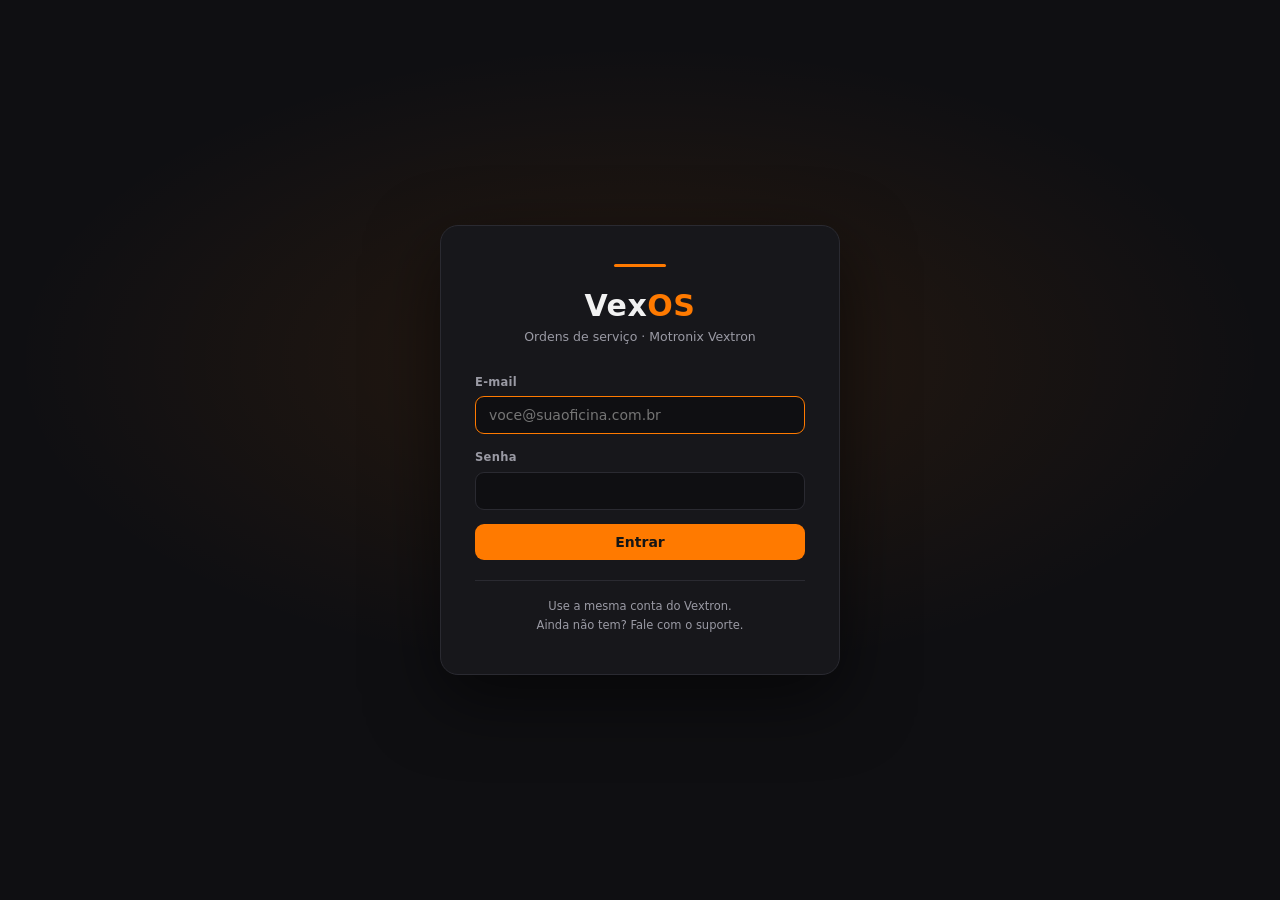
<file: frontend/ordens.html>
<!DOCTYPE html>
<html lang="pt-br">
<head>
<meta charset="UTF-8">
<meta name="viewport" content="width=device-width, initial-scale=1.0">
<title>Ordens de serviço — VexOS</title>
<link rel="icon" type="image/svg+xml" href="favicon.svg">
<link rel="stylesheet" href="vexos.css">
</head>
<body>

<header class="topo">
  <div class="topo-inner">
    <div class="marca">
      <span class="marca-barra"></span>
      <span class="marca-nome">Vex<b>OS</b>
        <span class="marca-sub">ORDENS DE SERVIÇO</span>
      </span>
    </div>
    <nav class="topo-nav">
      <a href="ordens.html" class="ativo">Ordens</a>
      <a href="veiculos.html">Veículos</a>
      <a href="clientes.html">Clientes</a>
    </nav>
    <div class="topo-conta" id="conta"></div>
  </div>
</header>

<div class="pagina" id="pagina" style="display:none">
  <div class="cabeca">
    <div>
      <h1>Ordens de serviço</h1>
      <div class="sub" id="resumo"></div>
    </div>
    <div style="display:flex; gap:10px; align-items:center; flex-wrap:wrap;">
      <div class="busca">
        <input id="busca" placeholder="Buscar por placa, cliente ou nº...">
      </div>
      <button class="btn" onclick="abrirNova()">+ Nova ordem</button>
    </div>
  </div>

  <div class="aviso" id="msg"></div>

  <div class="filtros" id="filtros">
    <button class="btn-mini" data-status="">Todas</button>
    <button class="btn-mini" data-status="aberta">Abertas</button>
    <button class="btn-mini" data-status="andamento">Em andamento</button>
    <button class="btn-mini" data-status="concluida">Concluídas</button>
  </div>

  <div class="cartao" style="padding:8px 12px;">
    <div id="lista"><div class="carregando">Carregando...</div></div>
  </div>
</div>

<!-- mostrado quando a oficina não contratou o módulo -->
<div class="pagina" id="sem-modulo" style="display:none">
  <div class="bloqueio">
    <svg viewBox="0 0 24 24" stroke-linecap="round" stroke-linejoin="round">
      <rect x="4" y="10.5" width="16" height="10.5" rx="2.5"/>
      <path d="M7.5 10.5V7a4.5 4.5 0 0 1 9 0v3.5"/>
    </svg>
    <h2>VexOS não está ativo</h2>
    <p>
      O controle de ordens de serviço é um adicional da sua assinatura
      Vextron. Com ele você registra o que foi feito em cada veículo e
      consulta o histórico por placa — inclusive as análises de ECU
      feitas no aplicativo.
    </p>
    <a class="btn" href="https://wa.me/553584111984?text=Ol%C3%A1%2C%20quero%20ativar%20o%20VexOS%20na%20minha%20assinatura"
       target="_blank" rel="noopener">Ativar o VexOS</a>
  </div>
</div>

<script src="app.js"></script>
<script>
  let contexto = null;
  let ordens = [];
  let filtroStatus = "";

  (async function () {
    contexto = await exigirSessao();
    if (!contexto) return;

    montarMenuConta(contexto);

    if (!contexto.temVexOS) {
      document.getElementById("sem-modulo").style.display = "block";
      return;
    }
    document.getElementById("pagina").style.display = "block";
    carregar();
  })();

  async function carregar() {
    const alvo = document.getElementById("lista");
    alvo.innerHTML = '<div class="carregando">Carregando...</div>';
    try {
      /* Traz veículo e cliente na mesma consulta. Buscar um por um
         faria dezenas de chamadas para montar uma lista de 30 linhas. */
      ordens = await Banco.listar("ordens_servico",
        "select=id,numero,status,descricao,aberta_em,concluida_em," +
        "veiculos(placa,marca,modelo),clientes(nome)" +
        "&order=numero.desc&limit=200");
      desenhar();
    } catch (e) {
      aviso(document.getElementById("msg"), e.message, "erro");
      alvo.innerHTML = "";
    }
  }

  function desenhar() {
    const termo = document.getElementById("busca").value.trim().toLowerCase();
    const alvo = document.getElementById("lista");

    let lista = ordens;
    if (filtroStatus) lista = lista.filter(o => o.status === filtroStatus);
    if (termo) {
      lista = lista.filter(o => {
        const v = o.veiculos || {}, c = o.clientes || {};
        return [String(o.numero), v.placa, v.marca, v.modelo, c.nome, o.descricao]
          .filter(Boolean).join(" ").toLowerCase().includes(termo);
      });
    }

    document.getElementById("resumo").textContent =
      `${lista.length} de ${ordens.length} ordem(ns)`;

    if (!lista.length) {
      alvo.innerHTML = ordens.length
        ? '<div class="vazio">Nada encontrado com esse filtro.</div>'
        : '<div class="vazio">Nenhuma ordem ainda.<br>' +
          'Clique em <b>Nova ordem</b> para começar.</div>';
      return;
    }

    let html = '<table class="tabela"><thead><tr>' +
      '<th style="width:70px">Nº</th><th>Veículo</th>' +
      '<th class="esconde-cel">Cliente</th>' +
      '<th class="esconde-cel">Serviço</th>' +
      '<th style="width:120px">Situação</th>' +
      '<th style="width:110px" class="esconde-cel">Aberta</th>' +
      '</tr></thead><tbody>';

    for (const o of lista) {
      const v = o.veiculos || {}, c = o.clientes || {};
      const s = STATUS_OS[o.status] || STATUS_OS.aberta;
      const veic = v.placa
        ? `<span class="placa">${esc(formatarPlaca(v.placa))}</span>` +
          (v.modelo ? `<br><span style="color:var(--texto-sec);font-size:12.5px">${esc(v.marca||"")} ${esc(v.modelo)}</span>` : "")
        : '<span style="color:var(--texto-sec)">—</span>';

      html += `<tr onclick="location.href='ordem.html?id=${o.id}'">
        <td class="num">${o.numero}</td>
        <td>${veic}</td>
        <td class="esconde-cel">${esc(c.nome || "—")}</td>
        <td class="esconde-cel" style="color:var(--texto-sec)">${esc((o.descricao||"").slice(0,60))}</td>
        <td><span class="selo ${s.cor}">${s.texto}</span></td>
        <td class="esconde-cel" style="color:var(--texto-sec);font-size:12.5px">${esc(soData(o.aberta_em))}</td>
      </tr>`;
    }
    alvo.innerHTML = html + "</tbody></table>";
  }

  document.getElementById("busca").addEventListener("input", desenhar);

  document.getElementById("filtros").addEventListener("click", e => {
    const b = e.target.closest("[data-status]");
    if (!b) return;
    filtroStatus = b.dataset.status;
    document.querySelectorAll("#filtros .btn-mini").forEach(x => {
      x.style.borderColor = ""; x.style.color = "";
    });
    b.style.borderColor = "var(--laranja)";
    b.style.color = "var(--laranja)";
    desenhar();
  });

  function abrirNova() { location.href = "ordem.html?nova=1"; }
</script>
</body>
</html>
</file>
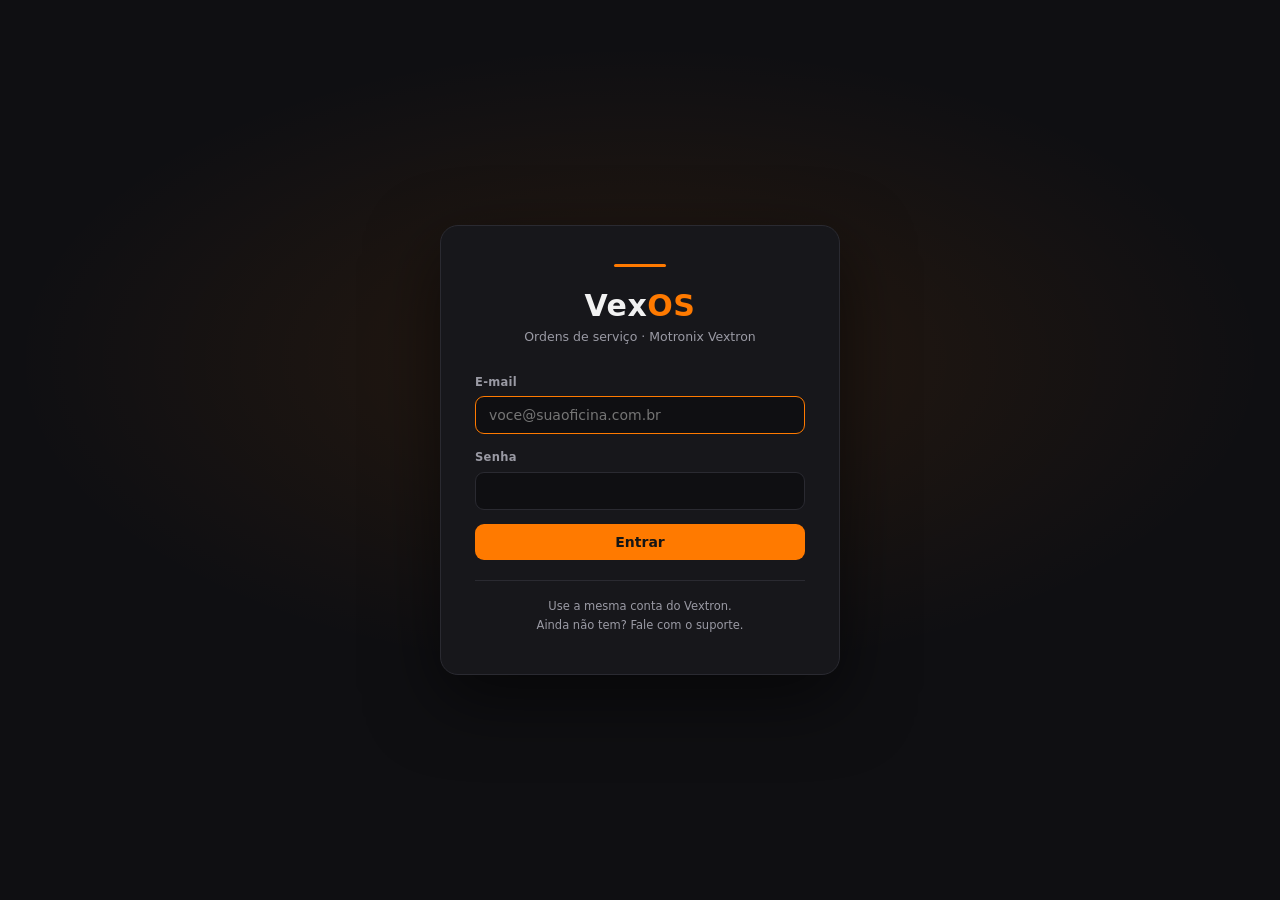
<file: frontend/pecas.html>
<!DOCTYPE html>
<html lang="pt-br">
<head>
<meta charset="UTF-8">
<meta name="viewport" content="width=device-width, initial-scale=1.0">
<title>Estoque — VexOS</title>
<link rel="icon" type="image/svg+xml" href="favicon.svg">
<link rel="stylesheet" href="vexos.css">
</head>
<body>

<header class="topo">
  <div class="topo-inner">
    <div class="marca">
      <span class="marca-barra"></span>
      <span class="marca-nome">Vex<b>OS</b>
        <span class="marca-sub">ESTOQUE</span>
      </span>
    </div>
    <nav class="topo-nav">
      <a href="ordens.html">Ordens</a>
      <a href="veiculos.html">Veículos</a>
      <a href="clientes.html">Clientes</a>
    </nav>
    <div class="topo-conta" id="conta"></div>
  </div>
</header>

<div class="pagina" id="pagina" style="display:none">
  <div class="cabeca">
    <div>
      <h1>Estoque</h1>
      <div class="sub" id="resumo">Peças, saldo e preços.</div>
    </div>
    <div style="display:flex; gap:10px; align-items:center; flex-wrap:wrap;">
      <div class="busca">
        <input id="busca" placeholder="Buscar por nº, nome, código ou marca..."
               oninput="desenhar()"
               onkeydown="if(event.key==='Escape'){this.value='';desenhar();}">
      </div>
      <a class="btn-linha btn" href="compras.html">Notas de compra</a>
      <button class="btn" onclick="abrirPeca(null)">+ Nova peça</button>
    </div>
  </div>

  <div class="aviso" id="msg"></div>

  <div class="filtros">
    <button class="btn-mini ativo" id="f-todas" onclick="alternarFiltro(false)">Todas</button>
    <button class="btn-mini" id="f-alerta" onclick="alternarFiltro(true)">Precisam de atenção</button>
  </div>

  <div class="cartao" style="padding:8px 12px;">
    <div id="lista"><div class="carregando">Carregando...</div></div>
  </div>
</div>

<script src="app.js"></script>
<script>
  let contexto = null;
  let pecas = [];
  let soAlerta = false;

  (async function () {
    contexto = await exigirSessao();
    if (!contexto) return;
    montarMenuConta(contexto);
    document.getElementById("pagina").style.display = "block";
    carregar();
  })();

  const gestor = () => contexto &&
    (contexto.papel === "dono" || contexto.papel === "admin");

  /* Peça precisa de atenção quando o saldo está negativo (faltou lançar
     uma entrada) ou abaixo do mínimo (hora de comprar). São os dois
     motivos pelos quais alguém abre esta tela sem estar procurando algo
     específico. */
  function emAlerta(p) {
    const s = Number(p.saldo || 0);
    /* Zero sempre conta, com ou sem mínimo cadastrado: peça sem estoque
       é peça que você não tem para vender hoje. Antes, quem não
       preenchia "avisar abaixo de" nunca era avisado de nada. */
    return s <= 0 || (p.minimo !== null && p.minimo !== undefined
                      && s <= Number(p.minimo));
  }

  async function carregar() {
    try {
      pecas = await Banco.listar("pecas", "ativo=is.true&order=nome") || [];
      desenhar();
    } catch (e) {
      aviso(document.getElementById("msg"), e.message, "erro");
    }
  }

  function alternarFiltro(valor) {
    soAlerta = !!valor;
    document.getElementById("f-todas").classList.toggle("ativo", !soAlerta);
    document.getElementById("f-alerta").classList.toggle("ativo", soAlerta);
    desenhar();
  }

  function fmtQtd(n) {
    const v = Number(n || 0);
    return v % 1 === 0 ? String(v) : v.toFixed(3).replace(/0+$/, "");
  }

  /* Quanto de dinheiro está parado na prateleira.

     A custo, não a preço de venda: é o valor que saiu do caixa e ainda não
     voltou. O total a preço de venda seria maior e mais animador, mas conta
     uma receita que só existe se tudo vender.

     Saldo negativo entra como zero. Negativo é peça que saiu sem ter entrado
     — erro de lançamento a acertar na contagem, não dinheiro a descontar do
     estoque. */
  function valorEmEstoque() {
    let custo = 0, semCusto = 0;
    pecas.forEach((p) => {
      const saldo = Math.max(0, Number(p.saldo) || 0);
      if (!saldo) return;
      const unit = Number(p.preco_custo);
      if (!unit) { semCusto++; return; }
      custo += saldo * unit;
    });
    return { custo: custo, semCusto: semCusto };
  }

  function desenhar() {
    const alvo = document.getElementById("lista");
    const termo = (document.getElementById("busca").value || "")
      .trim().toLowerCase();

    let itens = pecas;
    if (termo) {
      /* Número casa de dois jeitos, conforme o que foi digitado.

         SÓ DÍGITOS -> casa do INÍCIO, em nº e ref. do fabricante.
         Buscar "3" dentro de "37589000" acharia quase todo código da
         oficina, porque código numérico longo contém quase todo
         dígito. Do início, "3" traz a peça 3 e as refs que começam
         com 3 — que é o que alguém quer ao digitar um número.

         TEM LETRA -> casa em qualquer posição do texto, porque aí a
         intenção é outra: "freio" precisa achar "pastilha de freio". */
      const soDigitos = /^[0-9]+$/.test(termo);

      itens = itens.filter(p => {
        const num = String(p.numero ?? "");
        const ref = (p.codigo || "").toLowerCase();

        if (soDigitos) {
          return num === termo || num.startsWith(termo)
              || ref.replace(/[^0-9a-z]/g, "").startsWith(termo);
        }
        return [p.nome, p.codigo, p.marca, p.aplicacao]
          .some(c => (c || "").toLowerCase().includes(termo));
      });

      /* Peça encontrada pelo número exato vai para o topo: quem digitou
         "3" tinha um alvo, não uma lista. */
      if (soDigitos) {
        itens = itens.slice().sort((a, b) =>
          (String(b.numero) === termo) - (String(a.numero) === termo));
      }
    }
    if (soAlerta) itens = itens.filter(emAlerta);

    const alertas = pecas.filter(emAlerta).length;
    const capital = valorEmEstoque();
    document.getElementById("resumo").textContent =
      pecas.length + " peça(s) cadastrada(s)"
      + " · " + dinheiro(capital.custo) + " em estoque"
      + (capital.semCusto
          ? " (" + capital.semCusto + " sem custo cadastrado)"
          : "")
      + (alertas ? " · " + alertas + " precisando de atenção" : "");

    if (!itens.length) {
      alvo.innerHTML = !pecas.length
        ? '<div class="vazio">Nenhuma peça cadastrada ainda.<br>'
          + 'Cadastre a primeira em "+ Nova peça", ou lance uma nota de compra.</div>'
        : '<div class="vazio">'
          + (soAlerta ? "Nenhuma peça em alerta."
                      : "Nada encontrado com esse termo.") + "</div>";
      return;
    }

    let html = '<table class="tabela"><thead><tr>'
      + '<th style="width:60px">Nº</th>'
      + '<th>Peça</th>'
      + '<th class="esconde-cel" style="width:120px">Ref. fabricante</th>'
      + '<th style="width:120px">Saldo</th>'
      + '<th class="esconde-cel" style="width:110px">Custo</th>'
      + '<th style="width:110px">Venda</th>'
      + '<th style="width:150px"></th>'
      + '</tr></thead><tbody>';

    for (const p of itens) {
      const s = Number(p.saldo || 0);
      /* Quatro estados, do pior para o melhor:
         negativo — saiu mais do que entrou, é erro de lançamento
         zerado   — acabou
         baixo    — chegou no mínimo que você definiu
         ok       — tem estoque                                        */
      let selo = "concluida";
      if (s < 0) selo = "negativo";
      else if (s === 0) selo = "esgotado";
      else if (p.minimo !== null && p.minimo !== undefined
               && s <= Number(p.minimo)) selo = "andamento";

      const sub = [p.marca, p.aplicacao].filter(Boolean).join(" · ");
      html += `<tr style="cursor:default">
        <td><span class="cod-peca">${esc(String(p.numero ?? "—"))}</span></td>
        <td>
          <div>${esc(p.nome)}</div>
          ${sub ? `<div class="sub" style="font-size:12px">${esc(sub)}</div>` : ""}
        </td>
        <td class="esconde-cel" style="color:var(--texto-sec)">${esc(p.codigo || "—")}</td>
        <td><span class="selo ${selo}">${
          selo === "esgotado"
            ? "sem estoque"
            : `<b>${esc(fmtQtd(p.saldo))}</b>&nbsp;${esc(p.unidade || "un")}`
        }</span></td>
        <td class="esconde-cel" style="color:var(--texto-sec)">${
          p.preco_custo == null ? "—" : esc(dinheiro(p.preco_custo))}</td>
        <td>${p.preco_venda == null ? "—" : esc(dinheiro(p.preco_venda))}</td>
        <td style="text-align:right; white-space:nowrap">
          <button class="btn-mini" data-acao="ajustar" data-id="${esc(p.id)}">Contar</button>
          <button class="btn-mini" data-acao="editar" data-id="${esc(p.id)}">Editar</button>
        </td>
      </tr>`;
    }
    alvo.innerHTML = html + "</tbody></table>";

    alvo.querySelectorAll("[data-acao]").forEach(b => {
      b.addEventListener("click", () => {
        const p = pecas.find(x => x.id === b.dataset.id);
        if (!p) return;
        b.dataset.acao === "ajustar" ? abrirAjuste(p) : abrirPeca(p);
      });
    });
  }

  /* -------------------------------------------------------------
     Cadastro / edição
     ------------------------------------------------------------- */
  function abrirPeca(p) {
    const novo = !p;
    const fundo = document.createElement("div");
    fundo.className = "modal-fundo";
    fundo.innerHTML = `
      <div class="modal" style="width:min(620px,100%)">
        <h2>${novo ? "Nova peça" : "Editar peça"}</h2>
        ${novo ? "" : `<div class="sub" style="margin-bottom:18px">
          Peça nº <b>${esc(String(p.numero ?? "—"))}</b></div>`}
        <div class="campo">
          <label for="p-nome">Nome da peça</label>
          <input id="p-nome" placeholder="Pastilha de freio dianteira">
        </div>

        <div class="linha-campos c2">
          <div class="campo">
            <label for="p-marca">Marca</label>
            <input id="p-marca" placeholder="Bosch">
          </div>
          <div class="campo">
            <label for="p-codigo">Ref. do fabricante</label>
            <input id="p-codigo" placeholder="opcional">
          </div>
        </div>

        <div class="campo">
          <label for="p-aplicacao">Aplicação</label>
          <input id="p-aplicacao" placeholder="Gol G5 1.0 2008-2013">
        </div>

        <div class="sub-secao">Preços</div>
        <div class="linha-campos c2">
          <div class="campo">
            <label for="p-custo">Custo (R$)</label>
            <input id="p-custo" type="number" step="0.01" min="0"
                   inputmode="decimal" placeholder="0,00">
          </div>
          <div class="campo">
            <label for="p-venda">Venda (R$)</label>
            <input id="p-venda" type="number" step="0.01" min="0"
                   inputmode="decimal" placeholder="0,00">
          </div>
        </div>

        <div class="sub-secao">Estoque</div>
        <div class="linha-campos c3">
          <div class="campo">
            <label for="p-unidade">Unidade</label>
            <select id="p-unidade">
              <option value="un">un — unidade</option>
              <option value="pç">pç — peça</option>
              <option value="par">par</option>
              <option value="jg">jg — jogo</option>
              <option value="cj">cj — conjunto</option>
              <option value="L">L — litro</option>
              <option value="ml">ml — mililitro</option>
              <option value="kg">kg — quilo</option>
              <option value="g">g — grama</option>
              <option value="m">m — metro</option>
              <option value="cm">cm — centímetro</option>
              <option value="cx">cx — caixa</option>
            </select>
          </div>
          ${novo ? `
          <div class="campo">
            <label for="p-inicial">Tem hoje</label>
            <input id="p-inicial" type="number" step="0.001" value="0"
                   inputmode="decimal">
          </div>` : `
          <div class="campo">
            <label>Tem hoje</label>
            <div class="saldo-fixo">
              <span><b>${esc(fmtQtd(p.saldo))}</b> ${esc(p.unidade || "un")}</span>
              <button type="button" class="btn-mini" id="p-contar">Contar</button>
            </div>
          </div>`}
          <div class="campo">
            <label for="p-minimo">Avisar abaixo de</label>
            <input id="p-minimo" type="number" step="0.001" min="0"
                   inputmode="decimal" placeholder="opcional">
          </div>
        </div>

        <div class="campo">
          <label for="p-local">Localização</label>
          <input id="p-local" placeholder="Prateleira B3">
        </div>

        <div class="modal-acoes">
          ${novo || !gestor() ? "" :
            '<button class="btn-mini btn-perigo" id="p-inativar">Inativar</button>'}
          <button class="btn-linha btn" id="p-cancelar">Cancelar</button>
          <button class="btn" id="p-salvar">${novo ? "Cadastrar" : "Salvar"}</button>
        </div>
      </div>`;
    document.body.appendChild(fundo);

    const v = (id, val) => {
      const el = document.getElementById(id);
      if (val !== undefined) el.value = val === null ? "" : val;
      return (el.value || "").trim();
    };
    if (!novo) {
      v("p-nome", p.nome); v("p-codigo", p.codigo); v("p-marca", p.marca);
      v("p-aplicacao", p.aplicacao); v("p-custo", p.preco_custo);
      v("p-venda", p.preco_venda);
      v("p-minimo", p.minimo); v("p-local", p.localizacao);
      const sel = document.getElementById("p-unidade");
      /* unidade fora da lista (dado antigo ou digitado antes do select):
         entra como opção para não ser trocada em silêncio ao salvar */
      if (p.unidade && ![...sel.options].some(o => o.value === p.unidade)) {
        sel.add(new Option(p.unidade, p.unidade), 0);
      }
      sel.value = p.unidade || "un";
    }

    const fechar = () => fundo.remove();
    document.getElementById("p-cancelar").addEventListener("click", fechar);
    fundo.addEventListener("click", e => { if (e.target === fundo) fechar(); });

    /* A quantidade não é editável aqui de propósito: ela é consequência
       do razão de movimentações. Editar direto apagaria a explicação de
       por que o saldo é o que é. O caminho é a contagem, que registra o
       ajuste com motivo e autor. */
    const contar = document.getElementById("p-contar");
    if (contar) contar.addEventListener("click", () => { fechar(); abrirAjuste(p); });

    const inativar = document.getElementById("p-inativar");
    if (inativar) inativar.addEventListener("click", async () => {
      /* Inativa em vez de apagar: a peça aparece no histórico de ordens
         antigas e no razão do estoque. Apagar quebraria os dois. */
      if (!confirm(`Inativar "${p.nome}"? Ela some da busca, mas continua `
                 + "no histórico das ordens.")) return;
      try {
        await Banco.atualizar("pecas", p.id, { ativo: false });
        fechar(); carregar();
      } catch (e) {
        aviso(document.getElementById("msg"), e.message, "erro");
      }
    });

    document.getElementById("p-salvar").addEventListener("click", async () => {
      const nome = v("p-nome");
      if (!nome) { alert("Informe o nome da peça."); return; }

      const num = id => { const t = v(id); return t === "" ? null : Number(t); };
      const dados = {
        nome: nome,
        codigo: v("p-codigo") || null,
        marca: v("p-marca") || null,
        aplicacao: v("p-aplicacao") || null,
        unidade: v("p-unidade") || "un",
        localizacao: v("p-local") || null,
        preco_custo: num("p-custo"),
        preco_venda: num("p-venda"),
        minimo: num("p-minimo"),
      };

      const botao = document.getElementById("p-salvar");
      botao.disabled = true; botao.textContent = "Salvando...";
      try {
        if (novo) {
          dados.oficina_id = contexto.oficina_id;
          const criada = await Banco.criar("pecas", dados);
          const inicial = Number(v("p-inicial") || 0);
          if (inicial) await Banco.chamar("ajustar_estoque", {
            p_peca_id: criada.id, p_novo_saldo: inicial,
            p_motivo: "Cadastro inicial",
          });
        } else {
          await Banco.atualizar("pecas", p.id, dados);
        }
        fechar(); carregar();
      } catch (e) {
        botao.disabled = false; botao.textContent = novo ? "Cadastrar" : "Salvar";
        aviso(document.getElementById("msg"), e.message, "erro");
      }
    });

    document.getElementById("p-nome").focus();
  }

  /* -------------------------------------------------------------
     Contagem de inventário

     Pergunta quanto TEM, não quanto mudar. É assim que se conta
     estoque: você olha a prateleira e vê sete. Pedir a diferença
     obriga a fazer conta de cabeça, e conta de cabeça erra.
     ------------------------------------------------------------- */
  function abrirAjuste(p) {
    const fundo = document.createElement("div");
    fundo.className = "modal-fundo";
    fundo.innerHTML = `
      <div class="modal" style="width:min(420px,100%)">
        <h2>Contar ${esc(p.nome)}</h2>
        <div class="sub" style="margin-bottom:16px">
          O sistema tem <b>${esc(fmtQtd(p.saldo))}</b> ${esc(p.unidade || "un")}.
          Informe quanto há de fato na prateleira.
        </div>
        <div class="campo">
          <label for="a-saldo">Quantidade contada</label>
          <input id="a-saldo" type="number" step="0.001" inputmode="decimal" value="${esc(String(p.saldo || 0))}">
        </div>
        <div class="campo">
          <label for="a-motivo">Motivo (opcional)</label>
          <input id="a-motivo" placeholder="Inventário, quebra, devolução...">
        </div>
        <div class="modal-acoes">
          <button class="btn-linha btn" id="a-cancelar">Cancelar</button>
          <button class="btn" id="a-salvar">Ajustar</button>
        </div>
      </div>`;
    document.body.appendChild(fundo);

    const fechar = () => fundo.remove();
    document.getElementById("a-cancelar").addEventListener("click", fechar);
    fundo.addEventListener("click", e => { if (e.target === fundo) fechar(); });

    document.getElementById("a-salvar").addEventListener("click", async () => {
      const texto = (document.getElementById("a-saldo").value || "").trim();
      if (texto === "" || isNaN(Number(texto))) {
        alert("Informe a quantidade contada."); return;
      }
      const botao = document.getElementById("a-salvar");
      botao.disabled = true; botao.textContent = "Ajustando...";
      try {
        await Banco.chamar("ajustar_estoque", {
          p_peca_id: p.id,
          p_novo_saldo: Number(texto),
          p_motivo: (document.getElementById("a-motivo").value || "").trim(),
        });
        fechar(); carregar();
      } catch (e) {
        botao.disabled = false; botao.textContent = "Ajustar";
        aviso(document.getElementById("msg"), e.message, "erro");
      }
    });

    const campo = document.getElementById("a-saldo");
    campo.focus(); campo.select();
  }
</script>
</body>
</html>
</file>
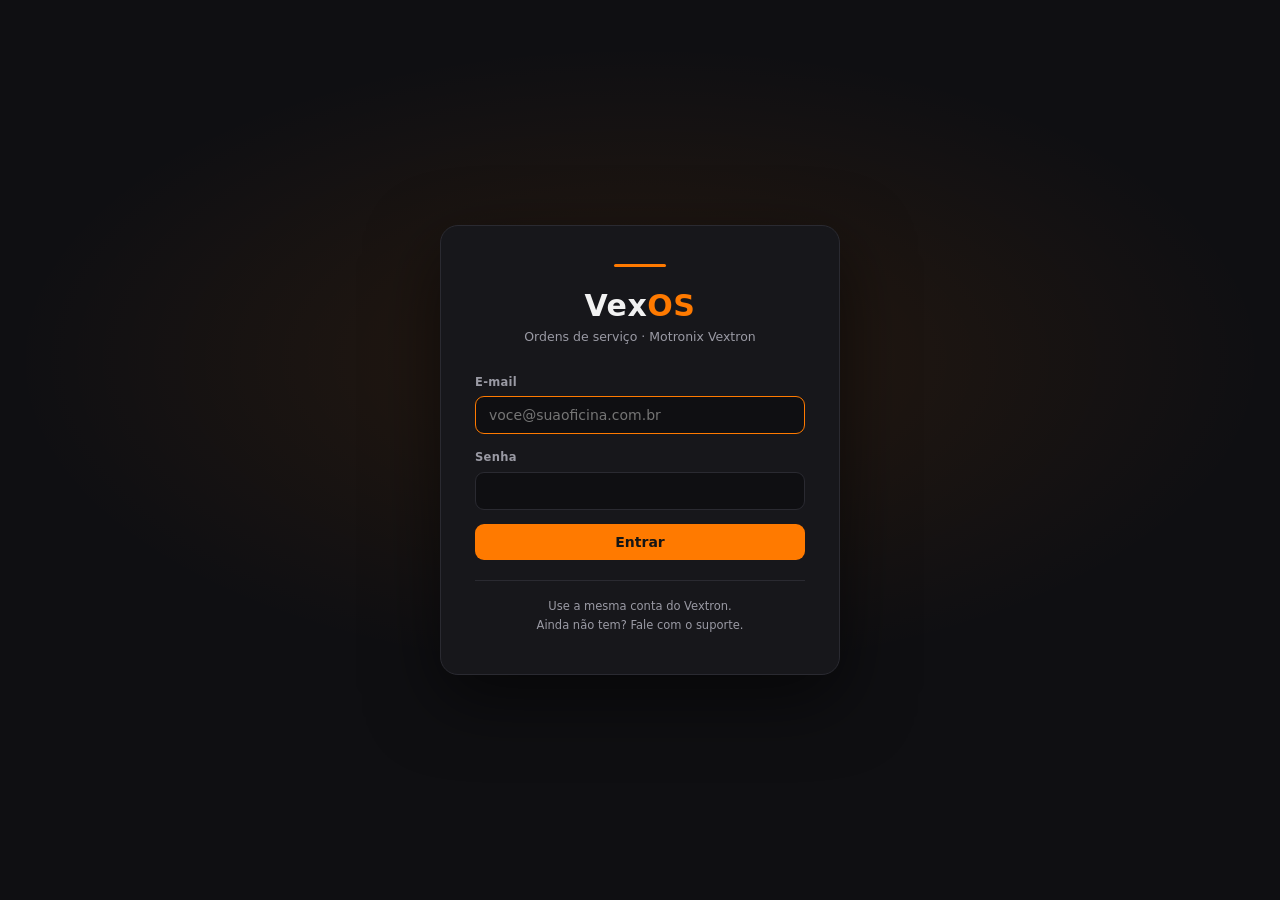
<file: frontend/usuarios.html>
<!DOCTYPE html>
<html lang="pt-br">
<head>
<meta charset="UTF-8">
<meta name="viewport" content="width=device-width, initial-scale=1.0">
<title>Usuários — VexOS</title>
<link rel="icon" type="image/svg+xml" href="favicon.svg">
<link rel="stylesheet" href="vexos.css">
<style>
  .u-lista{width:100%; border-collapse:collapse;}
  .u-lista th{text-align:left; font-size:11px; color:var(--texto-sec); text-transform:uppercase; letter-spacing:.5px; padding:0 12px 12px; font-weight:600;}
  .u-lista td{padding:12px; border-top:1px solid var(--borda); font-size:14px; vertical-align:middle;}
  .u-papel{font-size:11px; padding:3px 10px; border-radius:20px; font-weight:600; background:var(--cartao-claro); color:var(--texto-sec); text-transform:capitalize;}
  .u-papel.dono, .u-papel.admin{background:var(--laranja-fundo); color:var(--laranja);}
  .u-inativo{opacity:.5;}
  .u-tag-inativo{font-size:11px; color:#f04a4a; margin-left:8px;}
  .u-acao{background:none; border:1px solid var(--borda); color:var(--texto-sec); padding:5px 12px; border-radius:8px; font-size:12.5px; cursor:pointer; font-family:inherit;}
  .u-acao:hover{border-color:var(--laranja); color:var(--laranja);}
  .u-cred{background:var(--laranja-fundo); border:1px solid var(--laranja); border-radius:10px; padding:14px 16px; margin-top:4px; font-size:13px;}
  .u-cred b{color:var(--laranja-claro);}

  /* e-mail com domínio fixo */
  .email-dominio{display:flex; align-items:stretch; border:1px solid var(--borda); border-radius:var(--r,10px); overflow:hidden; background:var(--cartao);}
  .email-dominio input{border:0 !important; border-radius:0 !important; flex:1; min-width:0; background:transparent;}
  .email-dominio span{display:flex; align-items:center; padding:0 12px; background:var(--cartao-claro); color:var(--texto-sec); font-size:13px; white-space:nowrap; border-left:1px solid var(--borda);}

  /* select customizado no estilo VexOS (o <select> nativo abre com o tema do SO) */
  .sel{position:relative;}
  .sel-botao{width:100%; display:flex; align-items:center; justify-content:space-between; gap:8px;
    background:var(--cartao); border:1px solid var(--borda); border-radius:var(--r,10px);
    color:var(--texto); padding:10px 12px; font-size:14px; font-family:inherit; cursor:pointer;}
  .sel-botao:hover{border-color:var(--laranja);}
  .sel-botao svg{color:var(--texto-sec); flex:none;}
  .sel-opcoes{position:absolute; top:calc(100% + 4px); left:0; right:0; z-index:20;
    background:var(--cartao); border:1px solid var(--borda); border-radius:var(--r,10px);
    box-shadow:0 8px 24px rgba(0,0,0,.4); overflow:hidden;}
  .sel-op{padding:10px 12px; font-size:14px; cursor:pointer; color:var(--texto);}
  .sel-op:hover{background:var(--laranja-fundo); color:var(--laranja);}
</style>
</head>
<body>

<header class="topo">
  <div class="topo-inner">
    <div class="marca">
      <span class="marca-barra"></span>
      <span class="marca-nome">Vex<b>OS</b>
        <span class="marca-sub">USUÁRIOS</span>
      </span>
    </div>
    <nav class="topo-nav">
      <a href="ordens.html">Ordens</a>
      <a href="veiculos.html">Veículos</a>
      <a href="clientes.html">Clientes</a>
    </nav>
    <div class="topo-conta" id="conta"></div>
  </div>
</header>

<div class="pagina" id="pagina" style="display:none">
  <div class="cabeca">
    <div>
      <h1>Usuários da oficina</h1>
      <div class="sub" id="resumo"></div>
    </div>
    <div id="acao-nova"></div>
  </div>

  <div class="aviso" id="msg"></div>

  <div class="cartao" id="cartao-lista" style="padding:8px 12px; display:none">
    <div id="lista"><div class="carregando">Carregando...</div></div>
  </div>
</div>

<!-- janela de novo usuário -->
<div class="modal-fundo" id="modal" style="display:none">
  <div class="modal">
    <h2 id="modal-titulo">Novo usuário</h2>
    <div class="sub" id="modal-sub">O funcionário entra com o e-mail e a senha que você definir aqui.</div>

    <div class="aviso" id="modal-msg"></div>

    <div class="campo">
      <label for="f-nome">Nome</label>
      <input id="f-nome" placeholder="Nome do funcionário">
    </div>
    <div class="campo">
      <label for="f-email">E-mail (login)</label>
      <input id="f-email" type="email" placeholder="pedro@suaoficina.com.br"
             autocomplete="off">
    </div>
    <div class="linha-campos c2">
      <div class="campo">
        <label for="f-senha" id="lbl-senha">Senha</label>
        <input id="f-senha" type="text" placeholder="mínimo 6 caracteres">
      </div>
      <div class="campo">
        <label>Papel</label>
        <div class="sel" id="sel-papel">
          <button type="button" class="sel-botao" id="sel-botao" onclick="abrirSel()">
            <span id="sel-valor">Técnico</span>
            <svg viewBox="0 0 24 24" width="16" height="16" fill="none" stroke="currentColor" stroke-width="2"><path d="M6 9l6 6 6-6"/></svg>
          </button>
          <div class="sel-opcoes" id="sel-opcoes" style="display:none">
            <div class="sel-op" onclick="escolherPapel('tecnico','Técnico')">Técnico</div>
            <div class="sel-op" onclick="escolherPapel('atendente','Atendente')">Atendente</div>
            <div class="sel-op" onclick="escolherPapel('dono','Dono')">Dono</div>
          </div>
        </div>
      </div>
    </div>
    <div class="sub" id="dica-senha" style="margin-top:-4px">A senha fica visível para você anotar e repassar ao funcionário.</div>

    <div class="modal-acoes">
      <button class="btn-linha btn" onclick="fecharModal()">Cancelar</button>
      <button class="btn" id="btn-salvar" onclick="salvarUsuario()">Criar usuário</button>
    </div>
  </div>
</div>

<script src="app.js"></script>
<script>
  let contexto = null;
  let usuarios = [];
  let meuId = null;
  let papelEscolhido = "tecnico";

  function abrirSel(){
    const o = document.getElementById("sel-opcoes");
    o.style.display = o.style.display === "none" ? "block" : "none";
  }
  function escolherPapel(valor, rotulo){
    papelEscolhido = valor;
    document.getElementById("sel-valor").textContent = rotulo;
    document.getElementById("sel-opcoes").style.display = "none";
  }
  // fecha o dropdown ao clicar fora
  document.addEventListener("click", (e) => {
    const s = document.getElementById("sel-papel");
    if (s && !s.contains(e.target)) {
      const o = document.getElementById("sel-opcoes");
      if (o) o.style.display = "none";
    }
  });

  function msg(t, tipo){ const m = document.getElementById("msg"); m.textContent = t || ""; m.className = "aviso" + (tipo ? " " + tipo : ""); m.style.display = t ? "block" : "none"; }

  async function descobrirMeuId() {
    // o contexto não guarda o uuid do usuário; pegamos do próprio
    // Supabase para saber qual linha da lista sou "eu".
    try {
      const token = await Sessao.token();
      const r = await fetch(VEXOS.url + "/auth/v1/user", {
        headers: { apikey: VEXOS.chave, Authorization: "Bearer " + token },
      });
      const d = await r.json();
      return d.id || null;
    } catch (e) { return null; }
  }

  (async function () {
    contexto = await exigirSessao();
    if (!contexto) return;
    montarMenuConta(contexto);

    document.getElementById("pagina").style.display = "block";

    if (!contexto.temVexOS) {
      msg("O módulo VexOS não está ativo na sua assinatura.");
      return;
    }
    // gestão de usuários é só do dono/admin
    if (contexto.papel !== "dono" && contexto.papel !== "admin") {
      msg("Esta área é restrita ao dono da oficina.");
      return;
    }

    document.getElementById("acao-nova").innerHTML =
      '<button class="btn" onclick="abrirNovo()">+ Novo usuário</button>';
    document.getElementById("cartao-lista").style.display = "block";
    meuId = contexto.id;
    carregar();
  })();

  async function carregar() {
    try {
      usuarios = await Banco.listar("perfis",
        "select=id,nome,email,papel,ativo&order=ativo.desc,nome.asc") || [];
    } catch (e) {
      document.getElementById("lista").innerHTML =
        '<div class="vazio">Não foi possível carregar os usuários.</div>';
      return;
    }
    render();
  }

  function render() {
    const ativos = usuarios.filter(u => u.ativo).length;
    document.getElementById("resumo").textContent =
      usuarios.length + " usuário(s) · " + ativos + " ativo(s)";

    if (!usuarios.length) {
      document.getElementById("lista").innerHTML =
        '<div class="vazio">Nenhum usuário ainda.</div>';
      return;
    }

    let html = '<table class="u-lista"><tr><th>Nome</th><th>Login</th><th>Papel</th><th style="text-align:right">Ações</th></tr>';
    for (const u of usuarios) {
      const eu = (u.id === meuId);
      const inativo = !u.ativo;
      html += `<tr class="${inativo ? "u-inativo" : ""}">
        <td>${esc(u.nome || "—")}${inativo ? '<span class="u-tag-inativo">inativo</span>' : ""}${eu ? ' <span class="sub" style="font-size:11px">(você)</span>' : ""}</td>
        <td class="sub" style="font-size:13px">${esc(u.email || "—")}</td>
        <td><span class="u-papel ${esc(u.papel)}">${esc(u.papel)}</span></td>
        <td style="text-align:right; white-space:nowrap">
          <button class="u-acao" onclick="abrirEditar('${esc(u.id)}')">Editar</button>
          ${botaoAcao(u, eu)}
        </td>
      </tr>`;
    }
    html += '</table>';
    document.getElementById("lista").innerHTML = html;
  }

  function botaoAcao(u, eu) {
    // não dá para desativar a si mesmo nem o último dono ativo
    if (eu) return '';
    const donosAtivos = usuarios.filter(x => x.ativo && (x.papel === "dono" || x.papel === "admin")).length;
    if (u.ativo && (u.papel === "dono" || u.papel === "admin") && donosAtivos <= 1) return '';
    if (u.ativo) {
      return `<button class="u-acao" onclick="alternar('${esc(u.id)}', false)">Desativar</button>`;
    }
    return `<button class="u-acao" onclick="alternar('${esc(u.id)}', true)">Reativar</button>`;
  }

  async function alternar(id, ativar) {
    try {
      await Banco.atualizar("perfis", id, { ativo: ativar });
      msg("");
      carregar();
    } catch (e) {
      msg("Não foi possível alterar o usuário.", "erro");
    }
  }

  let editandoId = null;

  function abrirNovo() {
    editandoId = null;
    document.getElementById("modal-titulo").textContent = "Novo usuário";
    document.getElementById("modal-sub").textContent = "O funcionário entra com o e-mail e a senha que você definir aqui.";
    document.getElementById("f-nome").value = "";
    document.getElementById("f-email").value = "";
    document.getElementById("f-email").disabled = false;
    document.getElementById("f-senha").value = "";
    document.getElementById("f-senha").placeholder = "mínimo 6 caracteres";
    document.getElementById("dica-senha").textContent = "A senha fica visível para você anotar e repassar ao funcionário.";
    document.getElementById("btn-salvar").textContent = "Criar usuário";
    escolherPapel("tecnico", "Técnico");
    aviso(document.getElementById("modal-msg"), "");
    document.getElementById("modal").style.display = "flex";
  }

  const ROTULO = { tecnico: "Técnico", atendente: "Atendente", dono: "Dono", admin: "Admin" };

  function abrirEditar(id) {
    const u = usuarios.find(x => x.id === id);
    if (!u) return;
    editandoId = id;
    document.getElementById("modal-titulo").textContent = "Editar usuário";
    document.getElementById("modal-sub").textContent = "Altere o que precisar. A senha só muda se você preencher.";
    document.getElementById("f-nome").value = u.nome || "";
    document.getElementById("f-email").value = u.email || "";
    document.getElementById("f-email").disabled = false;
    document.getElementById("f-senha").value = "";
    document.getElementById("f-senha").placeholder = "deixe em branco para manter";
    document.getElementById("dica-senha").textContent = "Preencha a senha só se quiser trocá-la.";
    document.getElementById("btn-salvar").textContent = "Salvar alterações";
    const papel = (u.papel === "admin") ? "admin" : u.papel;
    escolherPapel(papel, ROTULO[papel] || papel);
    aviso(document.getElementById("modal-msg"), "");
    document.getElementById("modal").style.display = "flex";
  }

  function fecharModal() { document.getElementById("modal").style.display = "none"; }

  async function salvarUsuario() {
    const mm = document.getElementById("modal-msg");
    const nome = document.getElementById("f-nome").value.trim();
    const usuario = document.getElementById("f-email").value.trim().toLowerCase();
    const senha = document.getElementById("f-senha").value;
    const papel = papelEscolhido;

    if (!nome) { aviso(mm, "Informe o nome.", "erro"); return; }
    /* E-mail completo, sem domínio fixo: a oficina que assina sozinha
       cadastra funcionário com o e-mail dele, que nunca vai ser do
       domínio da Motronix. A validação de verdade está no servidor. */
    const email = (usuario || "").trim().toLowerCase();
    if (!/^[^\s@]+@[^\s@]+\.[^\s@]+$/.test(email)) {
      aviso(mm, "Informe um e-mail válido.", "erro"); return;
    }
    const btn = document.getElementById("btn-salvar");
    const token = await Sessao.token();

    // ------- EDITAR -------
    if (editandoId) {
      if (senha && senha.length < 6) { aviso(mm, "A senha precisa ter ao menos 6 caracteres.", "erro"); return; }
      const corpo = { id: editandoId, nome, papel, email };
      if (senha) corpo.senha = senha;   // só troca se preencheu

      btn.disabled = true; btn.textContent = "Salvando...";
      try {
        const r = await fetch("/api/usuarios", {
          method: "PATCH",
          headers: { "Content-Type": "application/json", "Authorization": "Bearer " + token },
          body: JSON.stringify(corpo),
        });
        const d = await r.json();
        if (!r.ok) { aviso(mm, d.erro || "Não foi possível salvar.", "erro"); return; }
        fecharModal();
        msg(`Usuário "${nome}" atualizado.`, "ok");
        carregar();
      } catch (e) {
        aviso(mm, "Falha de conexão. Tente novamente.", "erro");
      } finally {
        btn.disabled = false; btn.textContent = "Salvar alterações";
      }
      return;
    }

    // ------- CRIAR -------
    if (senha.length < 6) { aviso(mm, "A senha precisa ter ao menos 6 caracteres.", "erro"); return; }
    btn.disabled = true; btn.textContent = "Criando...";
    try {
      const r = await fetch("/api/usuarios", {
        method: "POST",
        headers: { "Content-Type": "application/json", "Authorization": "Bearer " + token },
        body: JSON.stringify({ nome, email, senha, papel }),
      });
      const d = await r.json();
      if (!r.ok) { aviso(mm, d.erro || "Não foi possível criar o usuário.", "erro"); return; }
      fecharModal();
      msg(`Usuário "${nome}" criado. Login: ${email}`, "ok");
      carregar();
    } catch (e) {
      aviso(mm, "Falha de conexão. Tente novamente.", "erro");
    } finally {
      btn.disabled = false; btn.textContent = "Criar usuário";
    }
  }
</script>
</body>
</html>
</file>
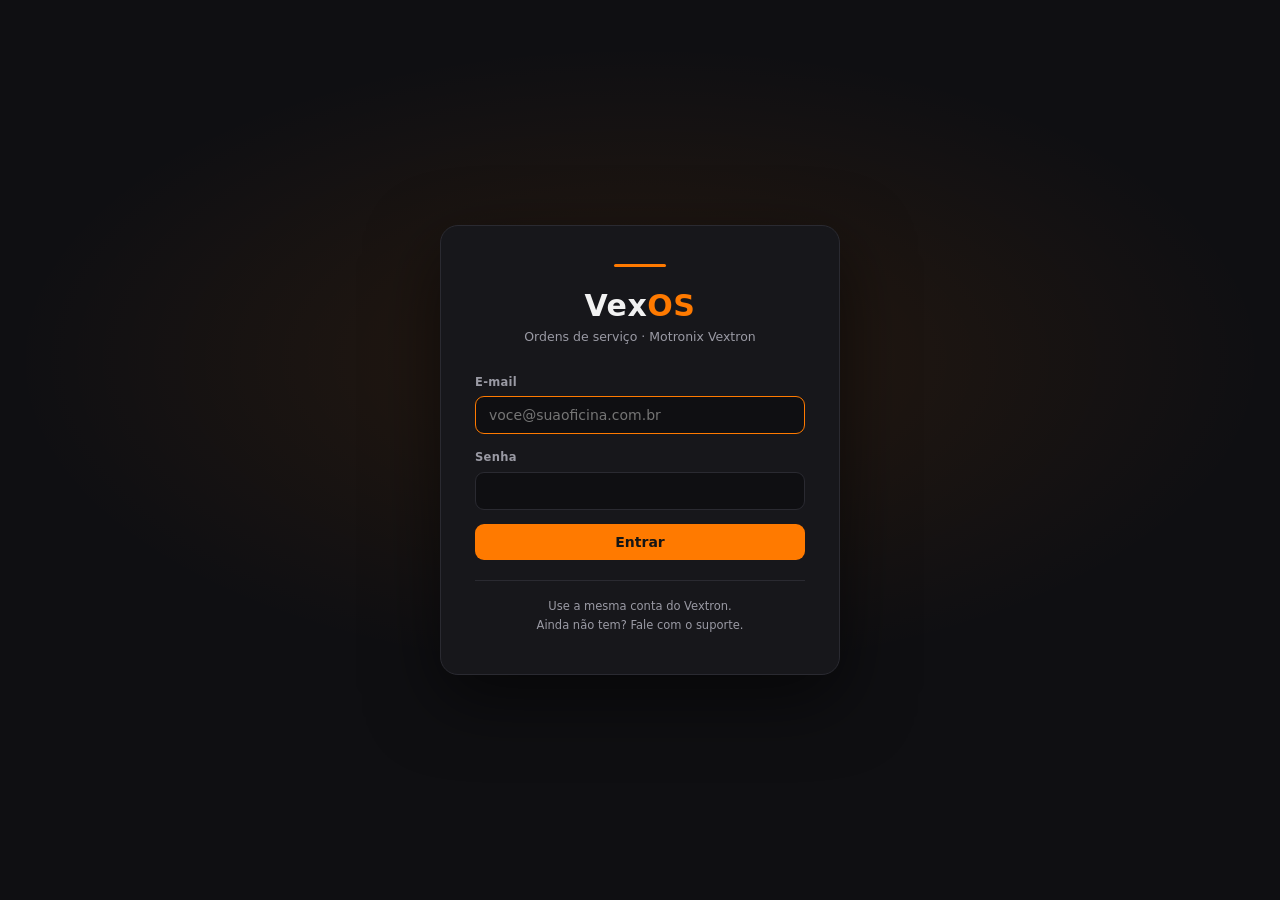
<file: frontend/veiculos.html>
<!DOCTYPE html>
<html lang="pt-br">
<head>
<meta charset="UTF-8">
<meta name="viewport" content="width=device-width, initial-scale=1.0">
<title>Veículos — VexOS</title>
<link rel="icon" type="image/svg+xml" href="favicon.svg">
<link rel="stylesheet" href="vexos.css">
</head>
<body>

<header class="topo">
  <div class="topo-inner">
    <div class="marca">
      <span class="marca-barra"></span>
      <span class="marca-nome">Vex<b>OS</b>
        <span class="marca-sub">ORDENS DE SERVIÇO</span>
      </span>
    </div>
    <nav class="topo-nav">
      <a href="ordens.html">Ordens</a>
      <a href="veiculos.html" class="ativo">Veículos</a>
      <a href="clientes.html">Clientes</a>
    </nav>
    <div class="topo-conta" id="conta"></div>
  </div>
</header>

<div class="pagina" id="pagina" style="display:none">
  <div class="cabeca">
    <div>
      <h1>Veículos</h1>
      <div class="sub" id="resumo"></div>
    </div>
    <div style="display:flex; gap:10px; align-items:center; flex-wrap:wrap;">
      <div class="busca">
        <input id="busca" placeholder="Placa, modelo ou cliente...">
      </div>
      <button class="btn" onclick="location.href='ordem.html?nova=1'">
        + Nova ordem
      </button>
    </div>
  </div>

  <div class="aviso" id="msg"></div>

  <div class="cartao" style="padding:8px 12px;">
    <div id="lista"><div class="carregando">Carregando...</div></div>
  </div>
</div>

<div class="pagina" id="sem-modulo" style="display:none">
  <div class="bloqueio">
    <svg viewBox="0 0 24 24" stroke-linecap="round" stroke-linejoin="round">
      <rect x="4" y="10.5" width="16" height="10.5" rx="2.5"/>
      <path d="M7.5 10.5V7a4.5 4.5 0 0 1 9 0v3.5"/>
    </svg>
    <h2>VexOS não está ativo</h2>
    <p>O controle de ordens de serviço é um adicional da sua assinatura Vextron.</p>
    <a class="btn" href="https://wa.me/553584111984?text=Ol%C3%A1%2C%20quero%20ativar%20o%20VexOS"
       target="_blank" rel="noopener">Ativar o VexOS</a>
  </div>
</div>

<script src="app.js"></script>
<script>
  let contexto = null;
  let veiculos = [];

  (async function () {
    contexto = await exigirSessao();
    if (!contexto) return;
    montarMenuConta(contexto);

    if (!contexto.temVexOS) {
      document.getElementById("sem-modulo").style.display = "block";
      return;
    }
    document.getElementById("pagina").style.display = "block";
    carregar();
  })();

  async function carregar() {
    const alvo = document.getElementById("lista");
    try {
      /* Traz o dono e a contagem de ordens na mesma consulta. Uma
         chamada por veículo transformaria uma lista de 50 carros em 50
         idas ao servidor. */
      veiculos = await Banco.listar("veiculos",
        "select=id,placa,marca,modelo,ano,motor,km,ecu," +
        "clientes(nome,telefone),ordens_servico(id)" +
        "&order=placa&limit=500");
      desenhar();
    } catch (e) {
      aviso(document.getElementById("msg"), e.message, "erro");
      alvo.innerHTML = "";
    }
  }

  function desenhar() {
    const termo = document.getElementById("busca").value.trim().toLowerCase();
    const alvo = document.getElementById("lista");

    let lista = veiculos;
    if (termo) {
      lista = lista.filter(v => {
        const c = v.clientes || {};
        return [v.placa, v.marca, v.modelo, v.ano, v.motor, v.ecu, c.nome]
          .filter(Boolean).join(" ").toLowerCase().includes(termo);
      });
    }

    document.getElementById("resumo").textContent =
      `${lista.length} de ${veiculos.length} veículo(s)`;

    if (!lista.length) {
      alvo.innerHTML = veiculos.length
        ? '<div class="vazio">Nada encontrado.</div>'
        : '<div class="vazio">Nenhum veículo ainda.<br>' +
          'Os carros são cadastrados ao abrir uma ordem de serviço.</div>';
      return;
    }

    let html = '<table class="tabela"><thead><tr>' +
      '<th style="width:120px">Placa</th><th>Veículo</th>' +
      '<th class="esconde-cel">Dono atual</th>' +
      '<th class="esconde-cel" style="width:100px">Km</th>' +
      '<th style="width:90px">Ordens</th>' +
      '</tr></thead><tbody>';

    for (const v of lista) {
      const c = v.clientes || {};
      const qtd = (v.ordens_servico || []).length;
      const desc = [v.marca, v.modelo, v.ano].filter(Boolean).join(" ");
      html += `<tr onclick="location.href='veiculo.html?id=${v.id}'">
        <td><span class="placa">${esc(formatarPlaca(v.placa))}</span></td>
        <td>${esc(desc || "—")}
          ${v.motor ? `<br><span style="color:var(--texto-sec);font-size:12.5px">${esc(v.motor)}</span>` : ""}</td>
        <td class="esconde-cel">${esc(c.nome || "—")}</td>
        <td class="esconde-cel" style="color:var(--texto-sec)">${v.km ? Number(v.km).toLocaleString("pt-BR") : "—"}</td>
        <td>${qtd ? `<span class="selo aberta">${qtd}</span>` : '<span style="color:var(--texto-sec)">—</span>'}</td>
      </tr>`;
    }
    alvo.innerHTML = html + "</tbody></table>";
  }

  document.getElementById("busca").addEventListener("input", desenhar);
</script>
</body>
</html>
</file>
<file: vexos.css>
/* =====================================================================
   VexOS — estilo

   Segue o visual do Vextron desktop, não o do site institucional: o
   cliente entra aqui com a mesma conta do app, e reconhecer o produto
   vale mais do que combinar com a página de vendas.
   ===================================================================== */

:root{
  --laranja:#ff7a00; --laranja-claro:#ff9633; --laranja-fundo:#2a1a0d;
  --fundo:#0f0f12; --cartao:#17171b; --cartao-claro:#1e1e24;
  --borda:#2a2a31; --texto:#f2f2f2; --texto-sec:#9a9aa4;
  --sucesso:#34d399; --sucesso-fundo:#0f2a1c;
  --alerta:#fbbf24; --alerta-fundo:#2a220d;
  --erro:#f87171; --erro-fundo:#2a1414;
  --r:9px; --r-lg:14px;
}

*{box-sizing:border-box; margin:0; padding:0;}
body{
  background:var(--fundo); color:var(--texto);
  font-family:"Segoe UI",system-ui,-apple-system,sans-serif;
  font-size:14px; line-height:1.6;
}
a{color:var(--laranja); text-decoration:none;}
button{font-family:inherit;}

/* ---- topo ---- */
.topo{
  background:var(--cartao); border-bottom:1px solid var(--borda);
  position:sticky; top:0; z-index:40;
  /* isolation cria um contexto próprio de empilhamento: sem isso, um
     cartão com sombra ou transform pode acabar por cima da barra ao
     rolar a página */
  isolation:isolate;
}
.topo-inner{
  max-width:1180px; margin:0 auto; padding:0 20px; height:58px;
  display:flex; align-items:center; justify-content:space-between; gap:18px;
}
.marca{
  font-weight:800; font-size:17px; letter-spacing:.4px; color:var(--texto);
  display:flex; align-items:center; gap:9px;
}
.marca b{color:var(--laranja);}
.topo-nav{display:flex; gap:4px; align-items:center;}
.topo-nav a{
  color:var(--texto-sec); padding:7px 13px; border-radius:8px;
  font-size:13.5px; font-weight:600;
}
.topo-nav a:hover{background:var(--cartao-claro); color:var(--texto);}
.topo-nav a.ativo{background:var(--laranja-fundo); color:var(--laranja);}
.topo-conta{
  display:flex; align-items:center; gap:12px;
  font-size:12.5px; color:var(--texto-sec);
}
.topo-conta button{
  background:none; border:0; color:var(--texto-sec); cursor:pointer;
  font-size:12.5px; text-decoration:underline; text-underline-offset:2px;
}
.topo-conta button:hover{color:var(--laranja);}

.pagina{max-width:1180px; margin:0 auto; padding:26px 20px 60px;}

/* ---- cabeçalho de tela ---- */
.cabeca{
  display:flex; justify-content:space-between; align-items:flex-start;
  gap:20px; margin-bottom:22px; flex-wrap:wrap;
}
h1{font-size:24px; font-weight:800; letter-spacing:-.3px;}
.sub{color:var(--texto-sec); font-size:13.5px; margin-top:3px;}

/* ---- botões ---- */
.btn{
  display:inline-flex; align-items:center; gap:8px; cursor:pointer;
  background:var(--laranja); color:#151515; border:0; border-radius:var(--r);
  padding:10px 18px; font-size:14px; font-weight:700;
}
.btn:hover{background:var(--laranja-claro);}
.btn:disabled{opacity:.55; cursor:default;}
.btn-linha{
  background:transparent; color:var(--texto); border:1px solid var(--borda);
}
.btn-linha:hover{background:var(--cartao-claro); border-color:var(--laranja);}
.btn-mini{
  background:var(--cartao-claro); color:var(--texto);
  border:1px solid var(--borda); border-radius:8px;
  padding:6px 12px; font-size:12.5px; cursor:pointer; font-weight:600;
}
.btn-mini:hover{border-color:var(--laranja); color:var(--laranja);}
.btn-perigo:hover{border-color:var(--erro); color:var(--erro);}

/* ---- campos ---- */
.campo{margin-bottom:14px;}
.campo label{
  display:block; font-size:11.5px; color:var(--texto-sec);
  margin-bottom:5px; font-weight:600; letter-spacing:.3px;
}
.campo input, .campo select, .campo textarea{
  width:100%; background:var(--fundo); color:var(--texto);
  border:1px solid var(--borda); border-radius:var(--r);
  padding:10px 13px; font-size:14px; font-family:inherit;
}
.campo input:focus, .campo select:focus, .campo textarea:focus{
  outline:none; border-color:var(--laranja);
}
.campo textarea{resize:vertical; min-height:80px;}
.linha-campos{display:grid; gap:0 14px;}
.c2{grid-template-columns:1fr 1fr;}
.c3{grid-template-columns:1fr 1fr 1fr;}
.c4{grid-template-columns:repeat(4,1fr);}

/* ---- cartões e listas ---- */
.cartao{
  background:var(--cartao); border:1px solid var(--borda);
  border-radius:var(--r-lg); padding:20px;
}
.cartao + .cartao{margin-top:16px;}
.cartao-titulo{
  font-size:11.5px; font-weight:700; color:var(--texto-sec);
  letter-spacing:.8px; text-transform:uppercase; margin-bottom:14px;
}

.tabela{width:100%; border-collapse:collapse;}
.tabela th{
  text-align:left; font-size:11.5px; color:var(--texto-sec);
  font-weight:700; letter-spacing:.5px; text-transform:uppercase;
  padding:0 12px 10px; border-bottom:1px solid var(--borda);
}
.tabela td{padding:13px 12px; border-bottom:1px solid var(--borda);}
.tabela tr:last-child td{border-bottom:0;}
.tabela tbody tr{cursor:pointer;}
.tabela tbody tr:hover{background:var(--cartao-claro);}
.tabela .num{
  font-family:Consolas,monospace; color:var(--laranja); font-weight:700;
}

/* ---- etiquetas de situação ---- */
.selo{
  display:inline-block; font-size:11px; font-weight:700;
  padding:3px 10px; border-radius:20px; letter-spacing:.3px;
  /* sem isto, "Em andamento" quebra em duas linhas e o selo vira
     um bloco desalinhado no meio da tabela */
  white-space:nowrap;
}
.selo.aberta{background:var(--laranja-fundo); color:var(--laranja-claro);}
.selo.andamento{background:var(--alerta-fundo); color:var(--alerta);}
.selo.concluida{background:var(--sucesso-fundo); color:var(--sucesso);}
.selo.cancelada{background:var(--cartao-claro); color:var(--texto-sec);}

.placa{
  font-family:Consolas,monospace; font-weight:700; letter-spacing:1px;
}

/* ---- avisos ---- */
.aviso{
  border-radius:var(--r); padding:11px 15px; font-size:13px;
  margin-bottom:16px; display:none; line-height:1.6;
}
.aviso.erro{background:var(--erro-fundo); color:var(--erro);}
.aviso.ok{background:var(--sucesso-fundo); color:var(--sucesso);}
.aviso.info{background:var(--laranja-fundo); color:var(--laranja-claro);}

.vazio{
  text-align:center; color:var(--texto-sec); padding:44px 20px;
  font-size:14px;
}
.carregando{
  text-align:center; color:var(--texto-sec); padding:34px; font-size:13.5px;
}

/* ---- login ---- */
.login-tela{
  min-height:100vh; display:flex; align-items:center; justify-content:center;
  padding:20px;
  background:
    radial-gradient(ellipse 70% 50% at 50% 40%, rgba(255,122,0,.10), transparent 70%),
    var(--fundo);
}
.login-caixa{
  background:var(--cartao); border:1px solid var(--borda);
  border-radius:18px; padding:38px 34px; width:min(400px,100%);
  box-shadow:0 24px 70px rgba(0,0,0,.55); text-align:center;
}
.login-caixa::before{
  content:""; display:block; width:52px; height:3px; border-radius:2px;
  background:var(--laranja); margin:0 auto 22px;
}
.login-marca{
  font-size:26px; font-weight:800; letter-spacing:.5px; margin-bottom:4px;
}
.login-marca b{color:var(--laranja);}
.login-sub{font-size:12.5px; color:var(--texto-sec); margin-bottom:26px;}
.login-caixa .campo{text-align:left;}
.login-rodape{
  font-size:11.5px; color:var(--texto-sec); margin-top:20px;
  padding-top:16px; border-top:1px solid var(--borda); line-height:1.7;
}

/* ---- janela ---- */
.modal-fundo{
  position:fixed; inset:0; background:rgba(8,8,10,.86); z-index:9000;
  display:flex; align-items:center; justify-content:center; padding:20px;
  backdrop-filter:blur(3px);
}
.modal{
  background:var(--cartao); border:1px solid var(--borda);
  border-radius:var(--r-lg); padding:26px 28px;
  width:min(560px,100%); max-height:90vh; overflow-y:auto;
}
.modal h2{font-size:18px; font-weight:800; margin-bottom:4px;}
.modal .sub{margin-bottom:20px;}
.modal-acoes{
  display:flex; gap:10px; justify-content:flex-end; margin-top:20px;
}

/* ---- busca ---- */
.busca{position:relative; min-width:230px;}
.busca input{
  width:100%; background:var(--cartao); color:var(--texto);
  border:1px solid var(--borda); border-radius:var(--r);
  padding:9px 13px; font-size:13.5px; font-family:inherit;
}
.busca input:focus{outline:none; border-color:var(--laranja);}

.filtros{display:flex; gap:8px; flex-wrap:wrap; margin-bottom:18px;}

/* ---- bloqueio do módulo ---- */
.bloqueio{
  max-width:520px; margin:60px auto; text-align:center;
  background:var(--cartao); border:1px solid var(--laranja);
  border-radius:18px; padding:38px 32px;
}
.bloqueio svg{
  width:44px; height:44px; stroke:var(--laranja); fill:none;
  stroke-width:1.8; margin-bottom:16px;
}
.bloqueio h2{font-size:19px; font-weight:800; margin-bottom:10px;}
.bloqueio p{color:var(--texto-sec); margin-bottom:22px; line-height:1.7;}

@media (max-width:760px){
  .c2,.c3,.c4{grid-template-columns:1fr;}
  .topo-inner{height:auto; padding:12px 16px; flex-wrap:wrap;}
  .topo-nav{order:3; width:100%; overflow-x:auto;}
  .pagina{padding:20px 16px 50px;}
  .esconde-cel{display:none;}
}
</file>
<file: frontend/vexos.css>
/* =====================================================================
   VexOS — estilo

   Segue o visual do Vextron desktop, não o do site institucional: o
   cliente entra aqui com a mesma conta do app, e reconhecer o produto
   vale mais do que combinar com a página de vendas.
   ===================================================================== */

:root{
  --laranja:#ff7a00; --laranja-claro:#ff9633; --laranja-fundo:#2a1a0d;
  --fundo:#0f0f12; --cartao:#17171b; --cartao-claro:#1e1e24;
  --borda:#2a2a31; --texto:#f2f2f2; --texto-sec:#9a9aa4;
  --sucesso:#34d399; --sucesso-fundo:#0f2a1c;
  --alerta:#fbbf24; --alerta-fundo:#2a220d;
  --erro:#f87171; --erro-fundo:#2a1414;
  --r:9px; --r-lg:14px;
}

*{box-sizing:border-box; margin:0; padding:0;}
body{
  background:var(--fundo); color:var(--texto);
  font-family:"Segoe UI",system-ui,-apple-system,sans-serif;
  font-size:14px; line-height:1.6;
}
a{color:var(--laranja); text-decoration:none;}
button{font-family:inherit;}

/* ---- topo ---- */
.topo{
  background:var(--cartao); border-bottom:1px solid var(--borda);
  position:sticky; top:0; z-index:40;
  /* isolation cria um contexto próprio de empilhamento: sem isso, um
     cartão com sombra ou transform pode acabar por cima da barra ao
     rolar a página */
  isolation:isolate;
}
.topo-inner{
  max-width:1180px; margin:0 auto; padding:0 20px; height:58px;
  display:flex; align-items:center; justify-content:space-between; gap:18px;
}
/* Marca: barra laranja + nome com o subtítulo embaixo.
   O subtítulo existe porque "VexOS" sozinho não diz o que o produto é —
   e a marca ainda é nova para o cliente. */
.marca{
  display:flex; align-items:center; gap:11px; color:var(--texto);
}
.marca-barra{
  width:4px; height:28px; border-radius:2px;
  background:var(--laranja); flex:none;
}
.marca-nome{
  font-weight:800; font-size:18px; letter-spacing:.3px; line-height:1.05;
}
.marca-nome b{color:var(--laranja);}
.marca-sub{
  display:block; font-size:8.5px; color:var(--texto-sec);
  font-weight:600; letter-spacing:1.4px; margin-top:1px;
}
/* No celular o subtítulo sai: a barra do topo já é apertada, e o nome
   sozinho basta para quem já está dentro do sistema. */
@media (max-width:600px){ .marca-sub{display:none;} .marca-barra{height:22px;} }
.topo-nav{display:flex; gap:4px; align-items:center;}
.topo-nav a{
  color:var(--texto-sec); padding:7px 13px; border-radius:8px;
  font-size:13.5px; font-weight:600;
}
.topo-nav a:hover{background:var(--cartao-claro); color:var(--texto);}
.topo-nav a.ativo{background:var(--laranja-fundo); color:var(--laranja);}
/* ---- conta no topo ----
   Antes eram dois textos soltos: o nome da oficina com cor de link e um
   "sair" sublinhado ao lado. Parecia que os dois eram clicáveis, e só
   um era. Agora é um botão só, que abre o menu. */
.topo-conta{position:relative;}

.conta-botao{
  display:flex; align-items:center; gap:9px; cursor:pointer;
  background:transparent; border:1px solid transparent; border-radius:10px;
  padding:5px 9px 5px 6px; font-family:inherit;
}
.conta-botao:hover{background:var(--cartao-claro); border-color:var(--borda);}
.conta-botao.aberto{background:var(--cartao-claro); border-color:var(--borda);}

.conta-inicial{
  width:29px; height:29px; border-radius:9px; flex:none;
  background:var(--laranja-fundo); color:var(--laranja);
  display:flex; align-items:center; justify-content:center;
  font-weight:800; font-size:13px;
}
.conta-nome{
  font-size:13px; font-weight:600; color:var(--texto);
  max-width:150px; overflow:hidden; text-overflow:ellipsis;
  white-space:nowrap; text-align:left;
}
.conta-seta{
  width:13px; height:13px; stroke:var(--texto-sec); fill:none;
  stroke-width:2.2; stroke-linecap:round; stroke-linejoin:round;
  transition:transform .15s; flex:none;
}
.conta-botao.aberto .conta-seta{transform:rotate(180deg);}

.conta-menu{
  position:absolute; top:calc(100% + 8px); right:0; z-index:60;
  background:var(--cartao); border:1px solid var(--borda);
  border-radius:12px; min-width:224px; padding:6px;
  box-shadow:0 16px 44px rgba(0,0,0,.55); display:none;
}
.conta-menu.aberto{display:block;}
.conta-cabeca{
  padding:11px 12px 12px; border-bottom:1px solid var(--borda);
  margin-bottom:6px;
}
.conta-cabeca b{
  display:block; font-size:13.5px; color:var(--texto); margin-bottom:2px;
}
.conta-cabeca span{
  display:block; font-size:11.5px; color:var(--texto-sec);
  overflow:hidden; text-overflow:ellipsis; white-space:nowrap;
}
.conta-papel{
  /* inline-flex + width:max-content: dentro de um bloco, o
     inline-block herdava a largura toda e o selo virava uma faixa */
  display:inline-flex; width:max-content;
  margin-top:7px; font-size:10px; font-weight:700;
  padding:2px 8px; border-radius:20px; letter-spacing:.4px;
  background:var(--laranja-fundo); color:var(--laranja-claro);
  text-transform:uppercase;
}
.conta-item{
  display:flex; align-items:center; gap:10px; width:100%;
  background:none; border:0; border-radius:8px; cursor:pointer;
  padding:9px 12px; font-size:13px; color:var(--texto);
  font-family:inherit; text-align:left;
}
.conta-item:hover{background:var(--cartao-claro);}
/* o item de Assinatura é um <a>, não um <button>: o sublinhado e a cor
   de link padrão vazariam por cima do estilo do menu */
a.conta-item{text-decoration:none; box-sizing:border-box;}

/* Código de consulta da peça: monoespaçado para os dígitos alinharem
   entre as linhas — é assim que o olho encontra um número numa lista. */
.cod-peca{
  font-family:Consolas,"SF Mono",monospace; font-size:12.5px;
  color:var(--texto-sec); letter-spacing:.5px; white-space:nowrap;
}
/* O saldo vem grudado na unidade ("5 un"); sem peso diferente, "0 5"
   e "5 un" se confundem de relance. */
.selo b{font-weight:800; font-size:13px;}

/* Setinhas do input[type=number]: somem.
   Num campo de quantidade elas ocupam a ponta direita, roubam o clique
   de quem ia posicionar o cursor, e mudam o valor no scroll do mouse —
   dá para alterar um estoque sem perceber, só rolando a página. */
/* Tabela de itens da nota: campos dentro das células precisam ocupar a
   largura toda, senão a coluna fica com sobra à direita e o clique no
   espaço vazio não foca o campo. */
.tabela-itens input, .tabela-itens select{
  width:100%; background:var(--fundo); color:var(--texto);
  border:1px solid var(--borda); border-radius:var(--r);
  padding:7px 9px; font-size:13px; font-family:inherit;
}
.tabela-itens input:focus{outline:none; border-color:var(--laranja);}
.tabela-itens input:disabled{opacity:.7; cursor:default;}
.tabela-itens td{vertical-align:middle;}

.nota-total{
  display:flex; align-items:center; justify-content:flex-end; gap:12px;
  margin-top:16px; padding-top:14px; border-top:1px solid var(--borda);
  font-size:14px; color:var(--texto-sec);
}
.nota-total b{font-size:19px; font-weight:800; color:var(--texto);}

/* Saldo no formulário de edição: parece campo, mas é leitura — a
   quantidade só muda pela contagem ou por nota, nunca digitada aqui. */
.saldo-fixo{
  display:flex; align-items:center; justify-content:space-between;
  gap:10px; background:var(--fundo); border:1px solid var(--borda);
  border-radius:var(--r); padding:7px 9px 7px 12px; min-height:40px;
}
.saldo-fixo b{font-weight:800;}

/* Título de bloco dentro de modal: separa grupos de campos sem o peso
   de um cartão aninhado, que empurraria o formulário para fora da tela. */
.sub-secao{
  font-size:11px; font-weight:700; letter-spacing:.8px;
  text-transform:uppercase; color:var(--texto-sec);
  padding-top:14px; margin-bottom:12px;
  border-top:1px solid var(--borda);
}

input[type=number]{-moz-appearance:textfield; appearance:textfield;}
input[type=number]::-webkit-outer-spin-button,
input[type=number]::-webkit-inner-spin-button{
  -webkit-appearance:none; margin:0;
}
.conta-item svg{
  width:15px; height:15px; stroke:var(--texto-sec); fill:none;
  stroke-width:2; stroke-linecap:round; stroke-linejoin:round; flex:none;
}
.conta-item.sair:hover{color:var(--erro);}
.conta-item.sair:hover svg{stroke:var(--erro);}

@media (max-width:600px){
  .conta-nome{display:none;}
  .conta-menu{right:0; min-width:210px;}
}

.pagina{max-width:1180px; margin:0 auto; padding:26px 20px 60px;}

/* ---- cabeçalho de tela ---- */
.cabeca{
  display:flex; justify-content:space-between; align-items:flex-start;
  gap:20px; margin-bottom:22px; flex-wrap:wrap;
}
h1{font-size:24px; font-weight:800; letter-spacing:-.3px;}
.sub{color:var(--texto-sec); font-size:13.5px; margin-top:3px;}

/* ---- botões ---- */
.btn{
  display:inline-flex; align-items:center; gap:8px; cursor:pointer;
  background:var(--laranja); color:#151515; border:0; border-radius:var(--r);
  padding:10px 18px; font-size:14px; font-weight:700;
}
.btn:hover{background:var(--laranja-claro);}
.btn:disabled{opacity:.55; cursor:default;}
.btn-linha{
  background:transparent; color:var(--texto); border:1px solid var(--borda);
}
.btn-linha:hover{background:var(--cartao-claro); border-color:var(--laranja);}
.btn-mini{
  background:var(--cartao-claro); color:var(--texto);
  border:1px solid var(--borda); border-radius:8px;
  padding:6px 12px; font-size:12.5px; cursor:pointer; font-weight:600;
}
.btn-mini:hover{border-color:var(--laranja); color:var(--laranja);}
.btn-perigo:hover{border-color:var(--erro); color:var(--erro);}

/* ---- campos ---- */
.campo{margin-bottom:14px;}
.campo label{
  display:block; font-size:11.5px; color:var(--texto-sec);
  margin-bottom:5px; font-weight:600; letter-spacing:.3px;
}
.campo input, .campo select, .campo textarea{
  width:100%; background:var(--fundo); color:var(--texto);
  border:1px solid var(--borda); border-radius:var(--r);
  padding:10px 13px; font-size:14px; font-family:inherit;
}
.campo input:focus, .campo select:focus, .campo textarea:focus{
  outline:none; border-color:var(--laranja);
}
.campo textarea{resize:vertical; min-height:80px;}
.linha-campos{display:grid; gap:0 14px;}
.c2{grid-template-columns:1fr 1fr;}
.c3{grid-template-columns:1fr 1fr 1fr;}
.c4{grid-template-columns:repeat(4,1fr);}

/* ---- cartões e listas ---- */
.cartao{
  background:var(--cartao); border:1px solid var(--borda);
  border-radius:var(--r-lg); padding:20px;
}
.cartao + .cartao{margin-top:16px;}
.cartao-titulo{
  font-size:11.5px; font-weight:700; color:var(--texto-sec);
  letter-spacing:.8px; text-transform:uppercase; margin-bottom:14px;
}

.tabela{width:100%; border-collapse:collapse;}
.tabela th{
  text-align:left; font-size:11.5px; color:var(--texto-sec);
  font-weight:700; letter-spacing:.5px; text-transform:uppercase;
  padding:0 12px 10px; border-bottom:1px solid var(--borda);
}
.tabela td{padding:13px 12px; border-bottom:1px solid var(--borda);}
.tabela tr:last-child td{border-bottom:0;}
.tabela tbody tr{cursor:pointer;}
.tabela tbody tr:hover{background:var(--cartao-claro);}
.tabela .num{
  font-family:Consolas,monospace; color:var(--laranja); font-weight:700;
}

/* ---- etiquetas de situação ---- */
.selo{
  display:inline-block; font-size:11px; font-weight:700;
  padding:3px 10px; border-radius:20px; letter-spacing:.3px;
  /* sem isto, "Em andamento" quebra em duas linhas e o selo vira
     um bloco desalinhado no meio da tabela */
  white-space:nowrap;
}
.selo.aberta{background:var(--laranja-fundo); color:var(--laranja-claro);}
.selo.andamento{background:var(--alerta-fundo); color:var(--alerta);}
.selo.concluida{background:var(--sucesso-fundo); color:var(--sucesso);}
.selo.cancelada{background:var(--cartao-claro); color:var(--texto-sec);}

/* Estoque: zerado e negativo são coisas diferentes. Zerado é normal, só
   acabou. Negativo é erro de lançamento — saiu peça que nunca entrou — e
   por isso pede a cor mais forte da paleta.
   O texto acompanha a cor de propósito: cerca de 8% dos homens não
   distinguem bem vermelho de verde, e "sem estoque" escrito funciona
   para todo mundo. */
.selo.esgotado{
  background:var(--cartao-claro); color:var(--texto-sec);
  border:1px solid var(--borda);
}
.selo.negativo{background:var(--erro-fundo); color:var(--erro); font-weight:700;}

.placa{
  font-family:Consolas,monospace; font-weight:700; letter-spacing:1px;
}

/* ---- avisos ---- */
.aviso{
  border-radius:var(--r); padding:11px 15px; font-size:13px;
  margin-bottom:16px; display:none; line-height:1.6;
}
.aviso.erro{background:var(--erro-fundo); color:var(--erro);}
.aviso.ok{background:var(--sucesso-fundo); color:var(--sucesso);}
.aviso.info{background:var(--laranja-fundo); color:var(--laranja-claro);}

.vazio{
  text-align:center; color:var(--texto-sec); padding:44px 20px;
  font-size:14px;
}
.carregando{
  text-align:center; color:var(--texto-sec); padding:34px; font-size:13.5px;
}

/* ---- login ---- */
.login-tela{
  min-height:100vh; display:flex; align-items:center; justify-content:center;
  padding:20px;
  background:
    radial-gradient(ellipse 70% 50% at 50% 40%, rgba(255,122,0,.10), transparent 70%),
    var(--fundo);
}
.login-caixa{
  background:var(--cartao); border:1px solid var(--borda);
  border-radius:18px; padding:38px 34px; width:min(400px,100%);
  box-shadow:0 24px 70px rgba(0,0,0,.55); text-align:center;
}
.login-caixa::before{
  content:""; display:block; width:52px; height:3px; border-radius:2px;
  background:var(--laranja); margin:0 auto 22px;
}
/* No login a marca é maior e centralizada, com a barra em cima em vez
   de ao lado — deitada, ela fica desequilibrada num bloco centralizado. */
.login-marca{
  font-size:30px; font-weight:800; letter-spacing:.5px; margin-bottom:5px;
  line-height:1.1;
}
.login-marca b{color:var(--laranja);}
.login-sub{font-size:12.5px; color:var(--texto-sec); margin-bottom:26px;}
.login-caixa .campo{text-align:left;}
.login-rodape{
  font-size:11.5px; color:var(--texto-sec); margin-top:20px;
  padding-top:16px; border-top:1px solid var(--borda); line-height:1.7;
}

/* ---- janela "Sobre" ---- */
.sobre-marca{
  display:flex; align-items:center; justify-content:center; gap:11px;
  margin-bottom:4px;
}
.sobre-barra{
  width:4px; height:30px; border-radius:2px; background:var(--laranja);
}
.sobre-nome{font-size:26px; font-weight:800; letter-spacing:.4px;}
.sobre-nome b{color:var(--laranja);}
.sobre-versao{
  font-size:12px; color:var(--texto-sec); margin-bottom:18px;
}
.sobre-texto{
  font-size:13.5px; color:var(--texto-sec); line-height:1.7;
  margin-bottom:20px;
}
.sobre-ficha{
  background:var(--fundo); border:1px solid var(--borda);
  border-radius:var(--r); padding:4px 14px; margin-bottom:22px;
  text-align:left;
}
.sobre-ficha div{
  display:flex; justify-content:space-between; gap:14px;
  padding:10px 0; border-bottom:1px solid var(--borda); font-size:13px;
}
.sobre-ficha div:last-child{border-bottom:0;}
.sobre-ficha span{color:var(--texto-sec);}
.sobre-ficha b{color:var(--texto); text-align:right;}

/* ---- janela ---- */
.modal-fundo{
  position:fixed; inset:0; background:rgba(8,8,10,.86); z-index:9000;
  display:flex; align-items:center; justify-content:center; padding:20px;
  backdrop-filter:blur(3px);
}
.modal{
  background:var(--cartao); border:1px solid var(--borda);
  border-radius:var(--r-lg); padding:26px 28px;
  width:min(560px,100%); max-height:90vh; overflow-y:auto;
}
.modal h2{font-size:18px; font-weight:800; margin-bottom:4px;}
.modal .sub{margin-bottom:20px;}
.modal-acoes{
  display:flex; gap:10px; justify-content:flex-end; margin-top:20px;
}

/* ---- busca ---- */
.busca{position:relative; min-width:230px;}
.busca input{
  width:100%; background:var(--cartao); color:var(--texto);
  border:1px solid var(--borda); border-radius:var(--r);
  padding:9px 13px; font-size:13.5px; font-family:inherit;
}
.busca input:focus{outline:none; border-color:var(--laranja);}

.filtros{display:flex; gap:8px; flex-wrap:wrap; margin-bottom:18px;}

/* ---- bloqueio do módulo ---- */
.bloqueio{
  max-width:520px; margin:60px auto; text-align:center;
  background:var(--cartao); border:1px solid var(--laranja);
  border-radius:18px; padding:38px 32px;
}
.bloqueio svg{
  width:44px; height:44px; stroke:var(--laranja); fill:none;
  stroke-width:1.8; margin-bottom:16px;
}
.bloqueio h2{font-size:19px; font-weight:800; margin-bottom:10px;}
.bloqueio p{color:var(--texto-sec); margin-bottom:22px; line-height:1.7;}

@media (max-width:760px){
  .c2,.c3,.c4{grid-template-columns:1fr;}
  .topo-inner{height:auto; padding:12px 16px; flex-wrap:wrap;}
  .topo-nav{order:3; width:100%; overflow-x:auto;}
  .pagina{padding:20px 16px 50px;}
  .esconde-cel{display:none;}
}

/* =====================================================================
   Tela de dados da oficina
   ===================================================================== */
.logo-area{display:flex; gap:22px; align-items:flex-start; flex-wrap:wrap;}
.logo-caixa{
  width:180px; height:110px; flex:none;
  background:var(--fundo); border:1px dashed var(--borda);
  border-radius:var(--r); display:flex; align-items:center;
  justify-content:center; overflow:hidden; padding:10px;
}
.logo-caixa img{max-width:100%; max-height:100%; object-fit:contain;}
.logo-vazio{color:var(--texto-sec); font-size:12.5px;}
.logo-controles{flex:1; min-width:240px;}

/* =====================================================================
   Via impressa da ordem de serviço

   Escondida na tela; no papel ela é a única coisa que sai. Cores
   próprias, claras: a interface é escura, e imprimir fundo escuro
   gasta tinta e sai ilegível na maioria das impressoras.
   ===================================================================== */
#impressao{display:none;}

@media print{
  /* Some com a interface inteira e mostra só a via. Esconder por
     seletor de tela (em vez de montar outra página) mantém uma fonte
     de verdade: o que está no formulário é o que sai impresso. */
  .topo, .pagina{display:none !important;}

  html, body{
    background:#fff !important; color:#111 !important;
    font-size:11.5pt; line-height:1.45;
  }
  #impressao{display:block; padding:0;}

  @page{margin:14mm 12mm;}

  .via-cabeca{
    display:flex; justify-content:space-between; align-items:flex-start;
    gap:20px; padding-bottom:12px; border-bottom:2px solid #111;
  }
  .via-empresa{display:flex; gap:14px; align-items:flex-start;}
  /* Com logo, o nome da oficina sai do cabeçalho: a maioria das logos
     já traz o nome escrito, e repetir fica redundante no papel. Por
     isso a logo cresce um pouco — ela passa a ser a identificação. */
  .via-logo{max-width:190px; max-height:70px; object-fit:contain;}
  .via-nome{font-size:15pt; font-weight:800; line-height:1.2;}
  .via-linha{font-size:9pt; color:#444;}

  .via-os{text-align:right; flex:none;}
  .via-os span{font-size:8pt; letter-spacing:1.2px; color:#444; display:block;}
  .via-os b{font-size:22pt; line-height:1; display:block;}

  .via-fichas{
    display:grid; grid-template-columns:1fr 1fr; gap:0 22px; margin-top:14px;
  }
  .via-ficha h3, .via-bloco h3{
    font-size:8.5pt; letter-spacing:1px; text-transform:uppercase;
    color:#444; margin-bottom:5px; font-weight:700;
  }
  .via-campo{display:flex; gap:8px; font-size:10pt; line-height:1.6;}
  .via-campo span{color:#555; min-width:62px;}
  .via-campo b{font-weight:600;}

  .via-bloco{margin-top:14px;}
  /* break-inside evita que um diagnóstico longo seja cortado no meio
     na virada da folha */
  .via-bloco, .via-ficha, .via-assinaturas{break-inside:avoid;}
  .via-bloco p{font-size:10pt; white-space:pre-wrap;}

  .via-tabela{width:100%; border-collapse:collapse; margin-top:16px;}
  .via-tabela th{
    text-align:left; font-size:8.5pt; letter-spacing:.8px;
    text-transform:uppercase; color:#444; border-bottom:1px solid #111;
    padding:0 6px 5px;
  }
  .via-tabela td{
    padding:6px; font-size:10pt; border-bottom:1px solid #ddd;
  }
  .via-tabela .num{text-align:right; white-space:nowrap;}
  .via-total{
    text-align:right; margin-top:8px; font-size:11pt;
  }
  .via-total b{font-size:13pt;}

  .via-rodape-texto{
    margin-top:18px; padding:9px 11px; border:1px solid #bbb;
    border-radius:4px; font-size:9pt; color:#333; white-space:pre-wrap;
  }

  .via-assinaturas{
    display:grid; grid-template-columns:1fr 1fr; gap:34px;
    margin-top:34px; font-size:9pt; text-align:center; color:#333;
  }
  .via-assinaturas span{
    display:block; border-top:1px solid #111; margin-bottom:5px;
  }

  .via-pe{
    margin-top:20px; padding-top:8px; border-top:1px solid #ddd;
    font-size:8pt; color:#666; text-align:center;
  }
}

/* =====================================================================
   Tela de assinatura
   ===================================================================== */
.assin-linha{
  display:flex; justify-content:space-between; align-items:center;
  gap:14px; padding:13px 0; border-bottom:1px solid var(--borda);
}
.assin-linha:last-child{border-bottom:0;}

.planos-grade{display:grid; grid-template-columns:repeat(3,1fr); gap:14px;}
.plano{
  background:var(--fundo); border:1px solid var(--borda);
  border-radius:var(--r-lg); padding:20px; display:flex;
  flex-direction:column; gap:10px;
}
/* O plano contratado ganha a borda laranja: o cliente precisa achar
   o dele de relance, sem ler os três. */
.plano-atual{border-color:var(--laranja); background:var(--laranja-fundo);}
.plano-nome{font-weight:700; font-size:15px;}
.plano-preco{font-size:26px; font-weight:800; line-height:1;}
.plano-preco span{font-size:12.5px; font-weight:500; color:var(--texto-sec);}
.plano-desc{font-size:13px; color:var(--texto-sec); flex:1;}
.plano-obs{font-size:12.5px; color:var(--laranja-claro);}
.plano .btn, .plano .btn-linha{width:100%;}

.pix-qr{
  width:200px; height:200px; margin:14px auto 12px; display:block;
  /* fundo branco fixo: o QR vem com transparência e some no tema
     escuro — o cliente aponta a câmera para um quadrado preto */
  background:#fff; padding:8px; border-radius:8px;
}
.pix-codigo{
  font-family:Consolas,monospace; font-size:11px; word-break:break-all;
  background:var(--fundo); border:1px solid var(--borda);
  border-radius:var(--r); padding:10px; margin-bottom:10px;
  max-height:90px; overflow-y:auto; text-align:left; user-select:all;
}

@media (max-width:760px){
  .planos-grade{grid-template-columns:1fr;}
}
</file>
<file: frontend/nota-conferencia.css>
/* =====================================================================
 * VexOS — nota-conferencia.css
 * Segue o visual da tela "Nova nota": fundo quase preto, cards #151515,
 * bordas #262626, acento laranja.
 * Se o VexOS já expõe variáveis de tema, troque os valores abaixo por var().
 * ===================================================================== */

.nc-overlay {
  position: fixed;
  inset: 0;
  z-index: 900;
  display: flex;
  align-items: flex-start;
  justify-content: center;
  padding: 32px 16px;
  overflow-y: auto;
  background: rgba(0, 0, 0, .72);
}

.nc-modal {
  width: min(1180px, 100%);
  background: #151515;
  border: 1px solid #262626;
  border-radius: 14px;
  color: #e8e8e8;
  font-size: 14px;
}

/* ---------------------------------------------------------------- topo */
.nc-topo {
  display: flex;
  align-items: flex-start;
  justify-content: space-between;
  gap: 16px;
  padding: 22px 26px 16px;
  border-bottom: 1px solid #262626;
}

.nc-topo h2 {
  margin: 0;
  font-size: 21px;
  font-weight: 700;
  letter-spacing: -.01em;
}

.nc-sub {
  margin: 6px 0 0;
  color: #8a8a8a;
  font-size: 13px;
}

.nc-fechar {
  flex: none;
  width: 32px;
  height: 32px;
  border: 1px solid #2e2e2e;
  border-radius: 8px;
  background: #1d1d1d;
  color: #b8b8b8;
  font-size: 18px;
  line-height: 1;
  cursor: pointer;
}

.nc-fechar:hover { background: #262626; color: #fff; }

/* ------------------------------------------------------------- avisos */
.nc-alerta {
  margin: 16px 26px 0;
  padding: 11px 14px;
  border-radius: 9px;
  font-size: 13px;
}

.nc-alerta-forte {
  background: rgba(255, 122, 24, .12);
  border: 1px solid rgba(255, 122, 24, .38);
  color: #ffb27a;
}

.nc-avisos {
  margin: 14px 26px 0;
  padding: 11px 14px 11px 30px;
  list-style: disc;
  background: #191919;
  border: 1px solid #262626;
  border-radius: 9px;
  color: #9a9a9a;
  font-size: 12.5px;
}

.nc-avisos li + li { margin-top: 4px; }

/* ---------------------------------------------------------- cabeçalho */
.nc-cabecalho {
  display: grid;
  grid-template-columns: 2fr 1fr 1fr 1.2fr;
  gap: 14px;
  padding: 20px 26px;
}

.nc-cabecalho label {
  display: flex;
  flex-direction: column;
  gap: 6px;
  color: #9a9a9a;
  font-size: 12px;
  font-weight: 600;
}

.nc-cabecalho input {
  padding: 10px 12px;
  background: #0d0d0d;
  border: 1px solid #2b2b2b;
  border-radius: 8px;
  color: #e8e8e8;
  font-size: 14px;
  font-family: inherit;
}

.nc-cabecalho input:focus,
.nc-inp:focus,
.nc-busca:focus {
  outline: 2px solid rgba(255, 122, 24, .55);
  outline-offset: 1px;
  border-color: transparent;
}

.nc-chave {
  grid-column: 1 / -1;
  display: flex;
  align-items: baseline;
  gap: 10px;
  color: #7a7a7a;
  font-size: 12px;
}

.nc-chave code {
  color: #b8b8b8;
  font-family: ui-monospace, "SF Mono", Menlo, monospace;
  font-size: 12px;
  letter-spacing: .04em;
  word-break: break-all;
}

/* ------------------------------------------------------------ tabela */
.nc-tabela-wrap {
  margin: 0 26px;
  border: 1px solid #262626;
  border-radius: 10px;
  overflow-x: auto;
}

.nc-tabela {
  width: 100%;
  border-collapse: collapse;
}

.nc-tabela th {
  padding: 11px 12px;
  background: #191919;
  border-bottom: 1px solid #262626;
  color: #8a8a8a;
  font-size: 11.5px;
  font-weight: 700;
  text-align: left;
  white-space: nowrap;
}

.nc-tabela td {
  padding: 11px 12px;
  border-bottom: 1px solid #222;
  vertical-align: top;
}

.nc-tabela tr:last-child td { border-bottom: 0; }

.nc-tabela tr.nc-pendente { background: rgba(255, 122, 24, .06); }
.nc-tabela tr.nc-pendente td:first-child { box-shadow: inset 3px 0 0 #ff7a18; }

.nc-col-origem { min-width: 260px; }
.nc-col-peca { min-width: 250px; position: relative; }
.nc-col-num { width: 108px; text-align: right; white-space: nowrap; }
.nc-col-acao { width: 44px; }

.nc-desc { line-height: 1.35; }

.nc-meta {
  margin-top: 4px;
  color: #7a7a7a;
  font-size: 11.5px;
}

.nc-custo { color: #c8c8c8; }
.nc-entra strong { color: #fff; }

.nc-un {
  display: inline-block;
  margin-left: 6px;
  color: #7a7a7a;
  font-size: 11.5px;
}

.nc-inp {
  width: 74px;
  padding: 7px 8px;
  background: #0d0d0d;
  border: 1px solid #2b2b2b;
  border-radius: 7px;
  color: #e8e8e8;
  font-size: 13px;
  text-align: right;
  font-family: inherit;
}

/* --------------------------------------------------- vínculo de peça */
.nc-peca-sel {
  display: flex;
  flex-direction: column;
  gap: 3px;
  width: 100%;
  padding: 8px 10px;
  background: #1d1d1d;
  border: 1px solid #2e2e2e;
  border-radius: 8px;
  color: #e8e8e8;
  font-family: inherit;
  font-size: 13px;
  text-align: left;
  cursor: pointer;
}

.nc-peca-sel:hover { border-color: #3d3d3d; }
.nc-peca-sel small { color: #7a9a7a; font-size: 11px; }

.nc-busca {
  width: 100%;
  padding: 8px 10px;
  background: #0d0d0d;
  border: 1px solid #2b2b2b;
  border-radius: 8px;
  color: #e8e8e8;
  font-size: 13px;
  font-family: inherit;
}

.nc-sugestoes {
  position: absolute;
  z-index: 5;
  left: 12px;
  right: 12px;
  margin-top: 4px;
  max-height: 230px;
  overflow-y: auto;
  background: #1d1d1d;
  border: 1px solid #333;
  border-radius: 9px;
  box-shadow: 0 12px 28px rgba(0, 0, 0, .55);
}

.nc-sugestoes button {
  display: flex;
  flex-direction: column;
  gap: 2px;
  width: 100%;
  padding: 9px 11px;
  background: none;
  border: 0;
  border-bottom: 1px solid #262626;
  color: #e8e8e8;
  font-family: inherit;
  font-size: 13px;
  text-align: left;
  cursor: pointer;
}

.nc-sugestoes button:last-child { border-bottom: 0; }
.nc-sugestoes button:hover { background: #262626; }
.nc-sugestoes small { color: #8a8a8a; font-size: 11px; }

.nc-link {
  margin-top: 6px;
  padding: 0;
  background: none;
  border: 0;
  color: #ff7a18;
  font-family: inherit;
  font-size: 12px;
  cursor: pointer;
}

.nc-link:hover { text-decoration: underline; }

.nc-remover {
  width: 28px;
  height: 28px;
  background: #1d1d1d;
  border: 1px solid #2e2e2e;
  border-radius: 7px;
  color: #9a9a9a;
  cursor: pointer;
  font-size: 15px;
  line-height: 1;
}

.nc-remover:hover { background: #2a1a14; border-color: #5a3020; color: #ff9a5a; }

/* ------------------------------------------------------------ totais */
.nc-totais {
  display: flex;
  justify-content: flex-end;
  gap: 36px;
  padding: 18px 26px 6px;
}

.nc-totais div {
  display: flex;
  flex-direction: column;
  gap: 3px;
  text-align: right;
}

.nc-totais span { color: #8a8a8a; font-size: 12px; }
.nc-totais strong { font-size: 16px; font-weight: 700; }

.nc-dif strong { color: #ff7a18; }
.nc-dif-ok strong { color: #6fbf73; }

.nc-aceitar {
  display: flex;
  align-items: center;
  justify-content: flex-end;
  gap: 8px;
  padding: 6px 26px 0;
  color: #ffb27a;
  font-size: 12.5px;
  cursor: pointer;
}

.nc-aceitar input { accent-color: #ff7a18; }

/* ------------------------------------------------------------ rodapé */
.nc-rodape {
  display: flex;
  align-items: center;
  justify-content: space-between;
  gap: 16px;
  margin-top: 14px;
  padding: 16px 26px 22px;
  border-top: 1px solid #262626;
}

.nc-pendencias {
  margin: 0;
  color: #8a8a8a;
  font-size: 12.5px;
}

.nc-botoes { display: flex; gap: 10px; flex: none; }

.nc-btn {
  padding: 10px 18px;
  background: #1d1d1d;
  border: 1px solid #2e2e2e;
  border-radius: 9px;
  color: #e8e8e8;
  font-family: inherit;
  font-size: 14px;
  font-weight: 600;
  cursor: pointer;
}

.nc-btn:hover { background: #262626; }

.nc-btn-primario {
  background: #ff7a18;
  border-color: #ff7a18;
  color: #1a0e05;
}

.nc-btn-primario:hover { background: #ff8c36; }

.nc-btn:disabled {
  opacity: .45;
  cursor: not-allowed;
}

.nc-btn-primario:disabled { background: #4a3520; border-color: #4a3520; color: #9a8a7a; }

/* ------------------------------------------------------------- mobile */
@media (max-width: 860px) {
  .nc-overlay { padding: 0; }
  .nc-modal { border-radius: 0; min-height: 100vh; }
  .nc-cabecalho { grid-template-columns: 1fr 1fr; }
  .nc-tabela-wrap { margin: 0 12px; }
  .nc-topo, .nc-cabecalho, .nc-rodape, .nc-totais { padding-left: 14px; padding-right: 14px; }
  .nc-rodape { flex-direction: column; align-items: stretch; }
  .nc-botoes { flex-wrap: wrap; }
  .nc-btn { flex: 1 1 140px; }
}

@media (prefers-reduced-motion: reduce) {
  * { transition: none !important; animation: none !important; }
}

/* ---------------------------------------------------- mensagens no modal */
.nc-mensagem {
  margin: 16px 26px 0;
  padding: 11px 14px;
  border-radius: 9px;
  font-size: 13px;
  line-height: 1.55;
}

.nc-mensagem-erro {
  background: rgba(194, 65, 58, .14);
  border: 1px solid rgba(194, 65, 58, .4);
  color: #ff9a8a;
}

.nc-mensagem-info {
  background: rgba(255, 122, 24, .12);
  border: 1px solid rgba(255, 122, 24, .38);
  color: #ffb27a;
}

.nc-mensagem-ok {
  background: rgba(61, 143, 61, .14);
  border: 1px solid rgba(61, 143, 61, .4);
  color: #8fd08f;
}

@media (max-width: 860px) {
  .nc-mensagem { margin-left: 14px; margin-right: 14px; }
}

/* ------------------------------------- cadastro de peça na conferência */
.nc-cadastro {
  display: flex;
  flex-direction: column;
  gap: 8px;
  padding: 10px;
  background: #191919;
  border: 1px solid #333;
  border-radius: 9px;
}

.nc-cad-nome {
  width: 100%;
  padding: 8px 10px;
  background: #0d0d0d;
  border: 1px solid #2b2b2b;
  border-radius: 7px;
  color: #e8e8e8;
  font-size: 13px;
  font-family: inherit;
}

.nc-cad-valores {
  display: flex;
  align-items: center;
  justify-content: space-between;
  gap: 10px;
}

.nc-cad-custo { color: #8a8a8a; font-size: 12px; white-space: nowrap; }

.nc-cad-valores label {
  display: flex;
  align-items: center;
  gap: 6px;
  color: #9a9a9a;
  font-size: 12px;
}

.nc-cad-venda {
  width: 92px;
  padding: 7px 8px;
  background: #0d0d0d;
  border: 1px solid #2b2b2b;
  border-radius: 7px;
  color: #e8e8e8;
  font-size: 13px;
  text-align: right;
  font-family: inherit;
}

.nc-margens { display: flex; gap: 6px; flex-wrap: wrap; }

.nc-margens button {
  padding: 5px 10px;
  background: #1d1d1d;
  border: 1px solid #2e2e2e;
  border-radius: 20px;
  color: #9a9a9a;
  font-family: inherit;
  font-size: 11.5px;
  cursor: pointer;
}

.nc-margens button:hover { background: #262626; color: #e8e8e8; }

.nc-margens button.ativa {
  background: rgba(255, 122, 24, .14);
  border-color: rgba(255, 122, 24, .5);
  color: #ffb27a;
}

.nc-cad-acoes { display: flex; align-items: center; gap: 12px; }

.nc-btn-mini {
  padding: 7px 14px;
  background: #ff7a18;
  border: 1px solid #ff7a18;
  border-radius: 7px;
  color: #1a0e05;
  font-family: inherit;
  font-size: 12.5px;
  font-weight: 600;
  cursor: pointer;
}

.nc-btn-mini:hover { background: #ff8c36; }
.nc-btn-mini:disabled { opacity: .5; cursor: not-allowed; }

.nc-cad-nome:focus,
.nc-cad-venda:focus {
  outline: 2px solid rgba(255, 122, 24, .55);
  outline-offset: 1px;
  border-color: transparent;
}
</file>
